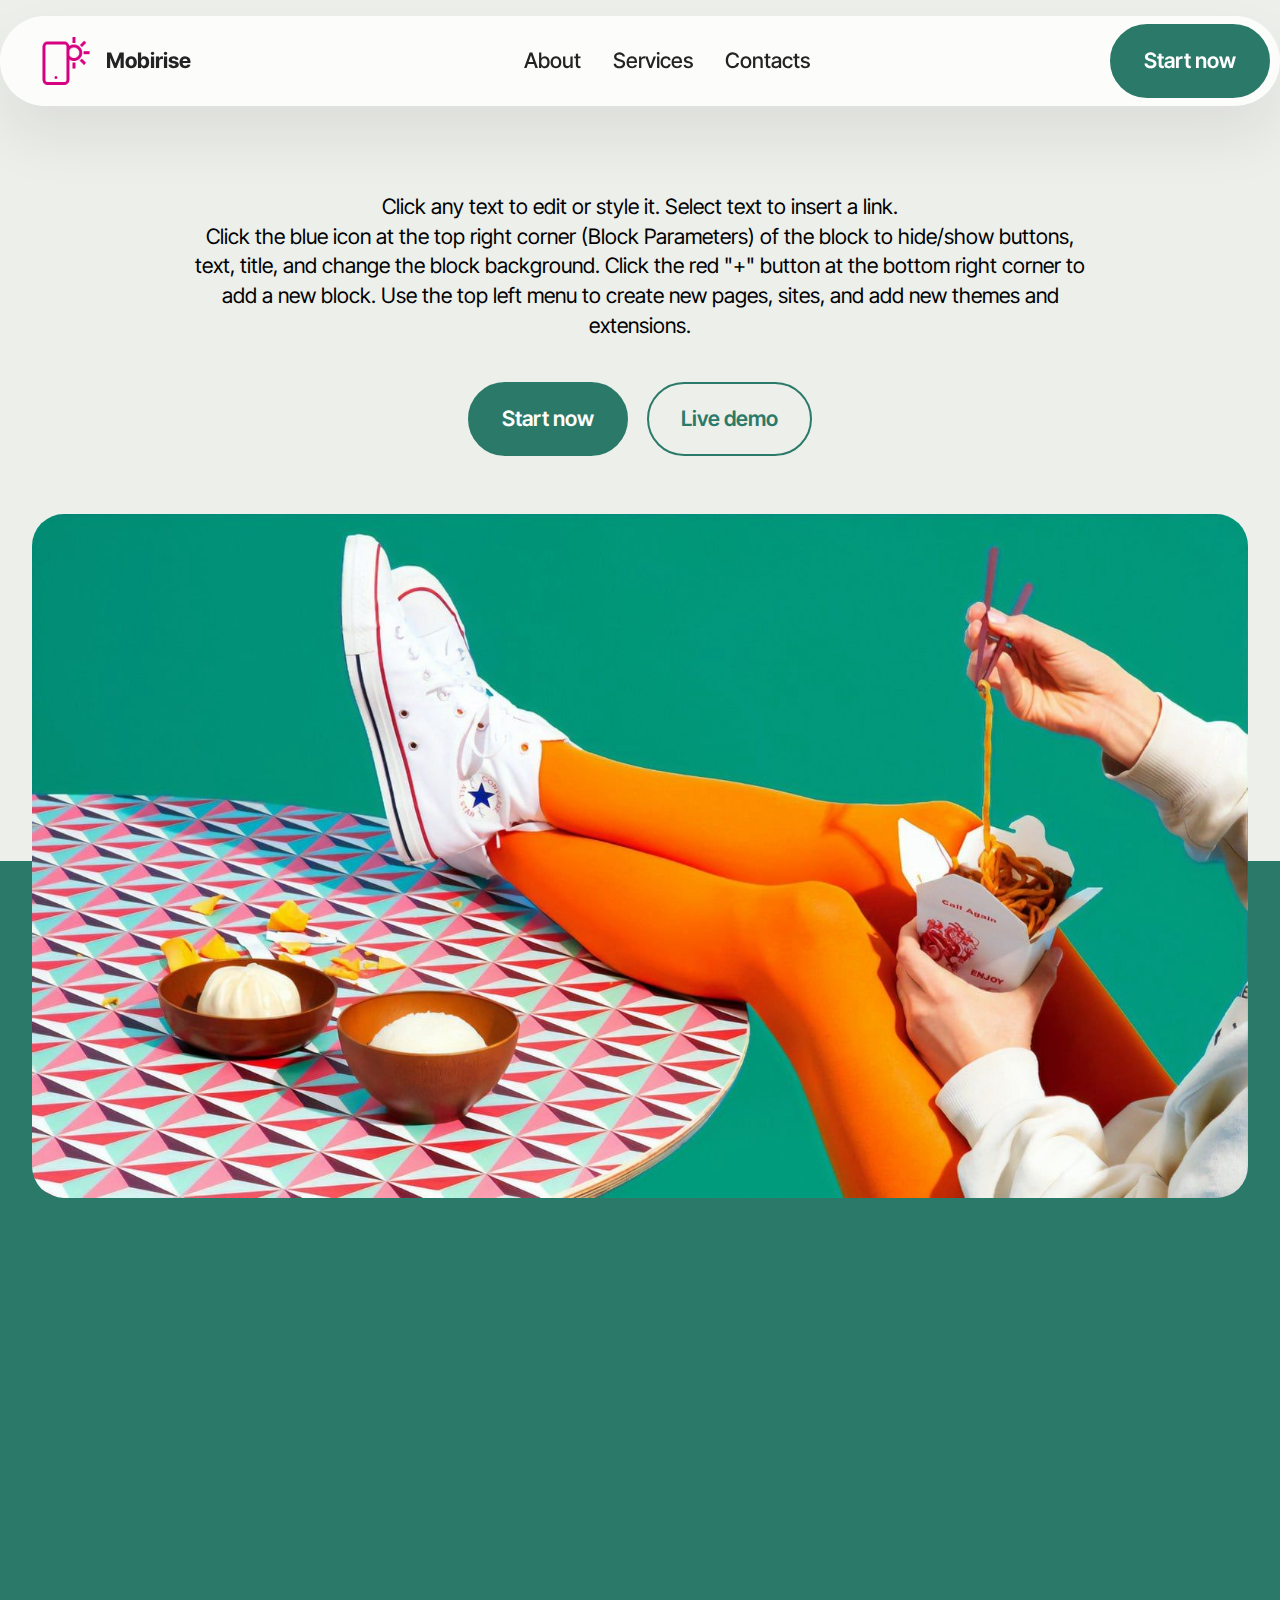
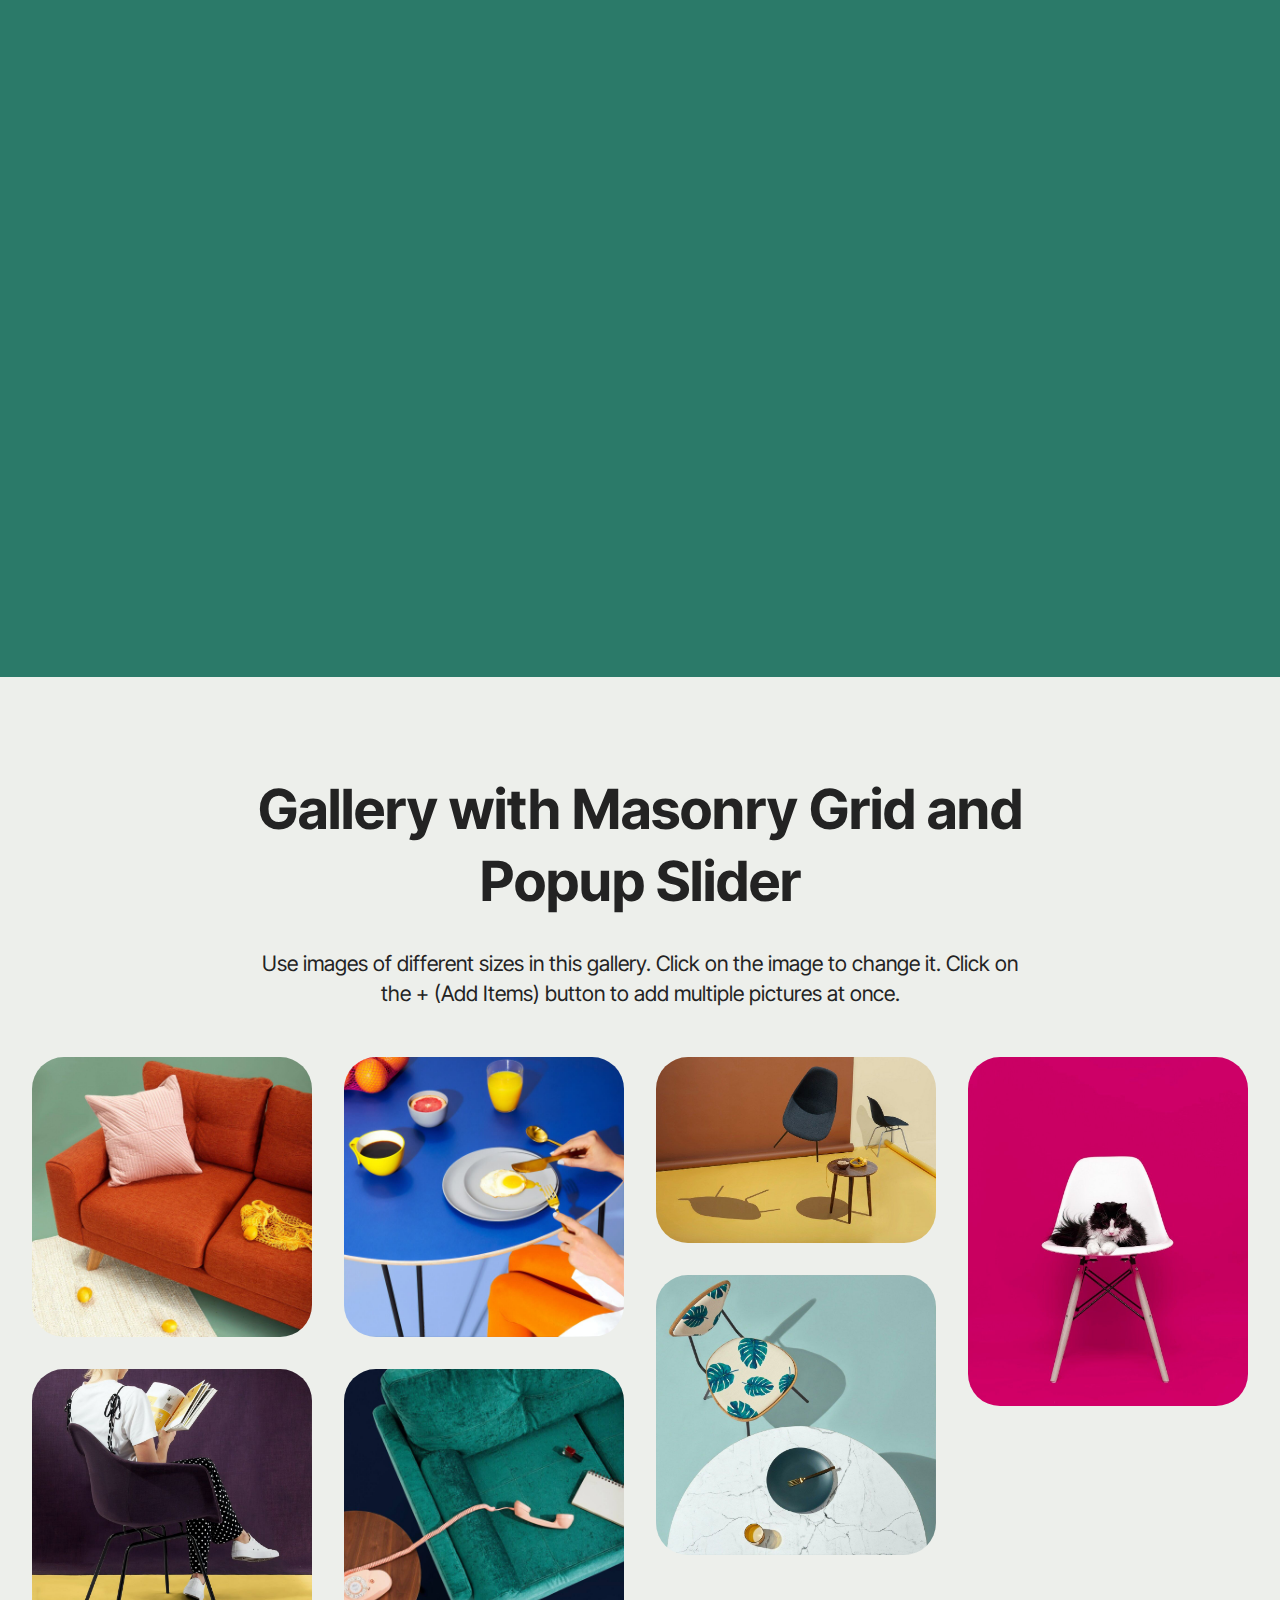
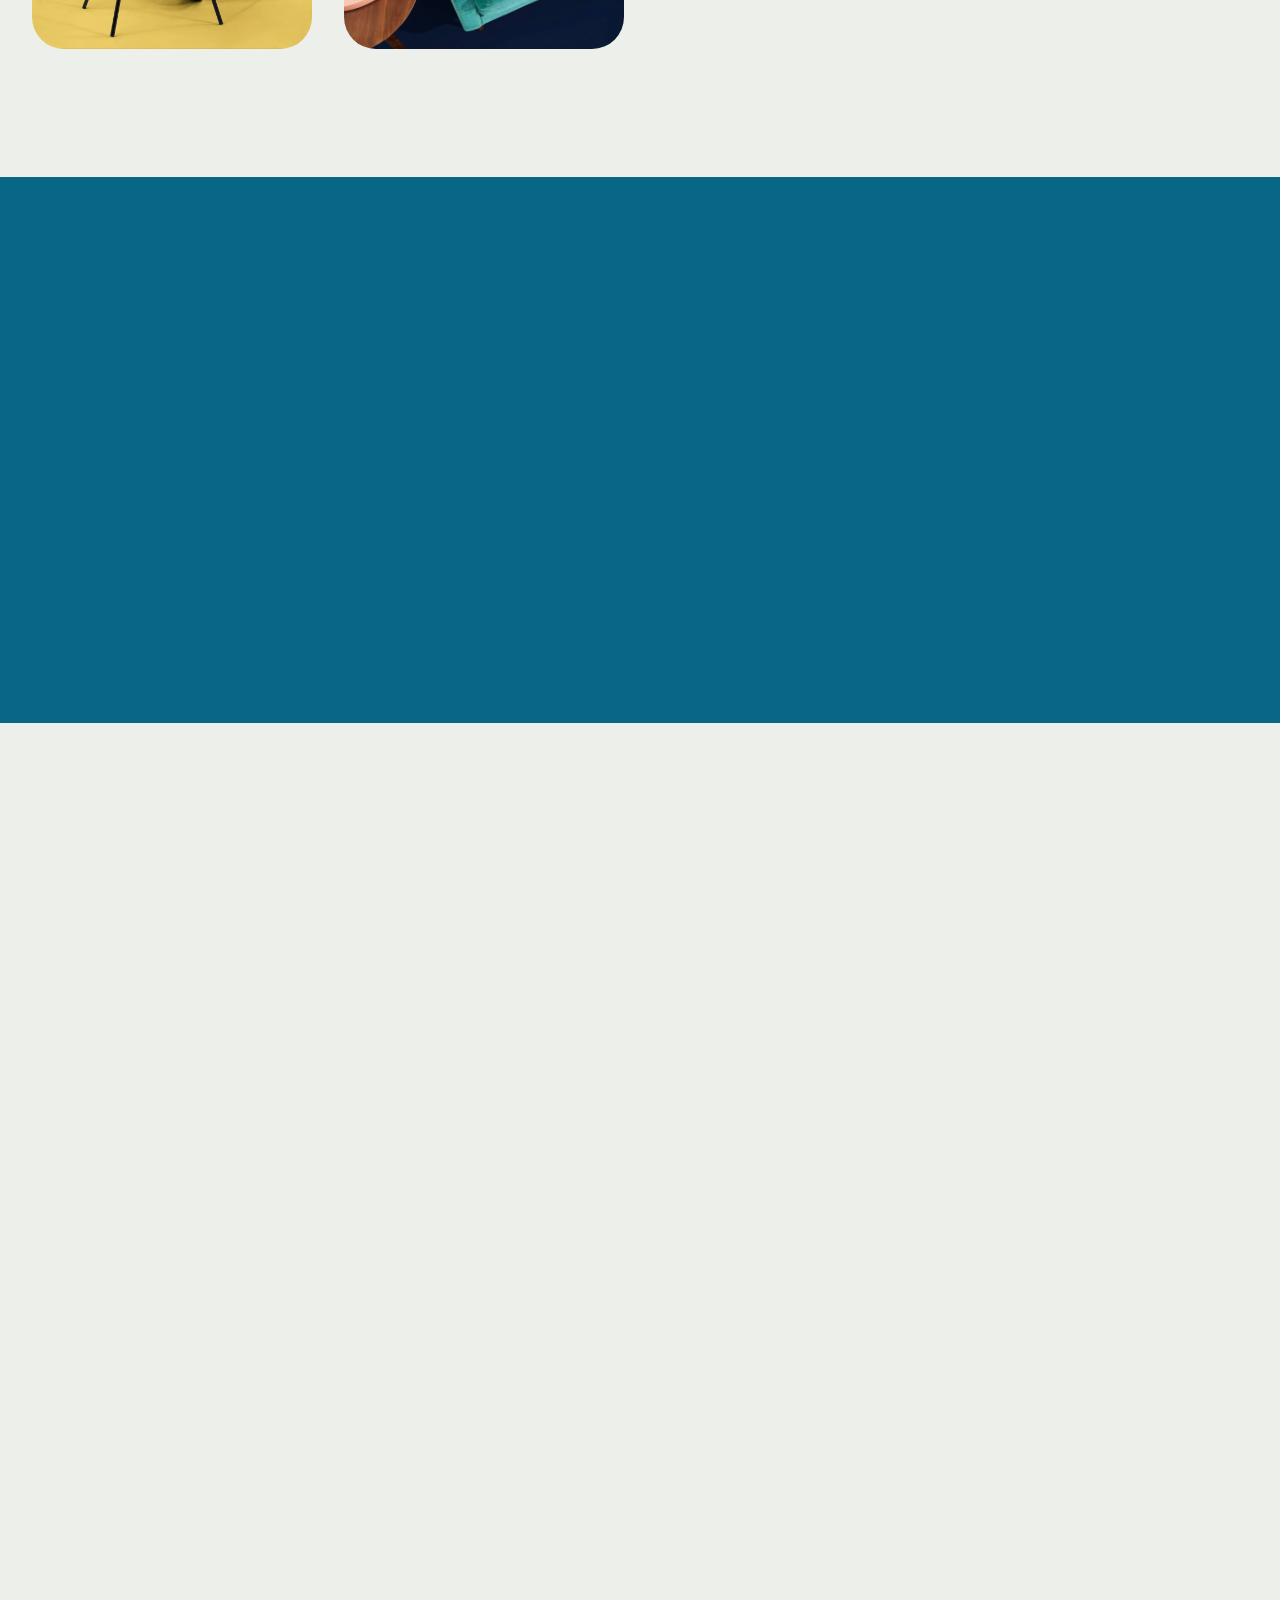
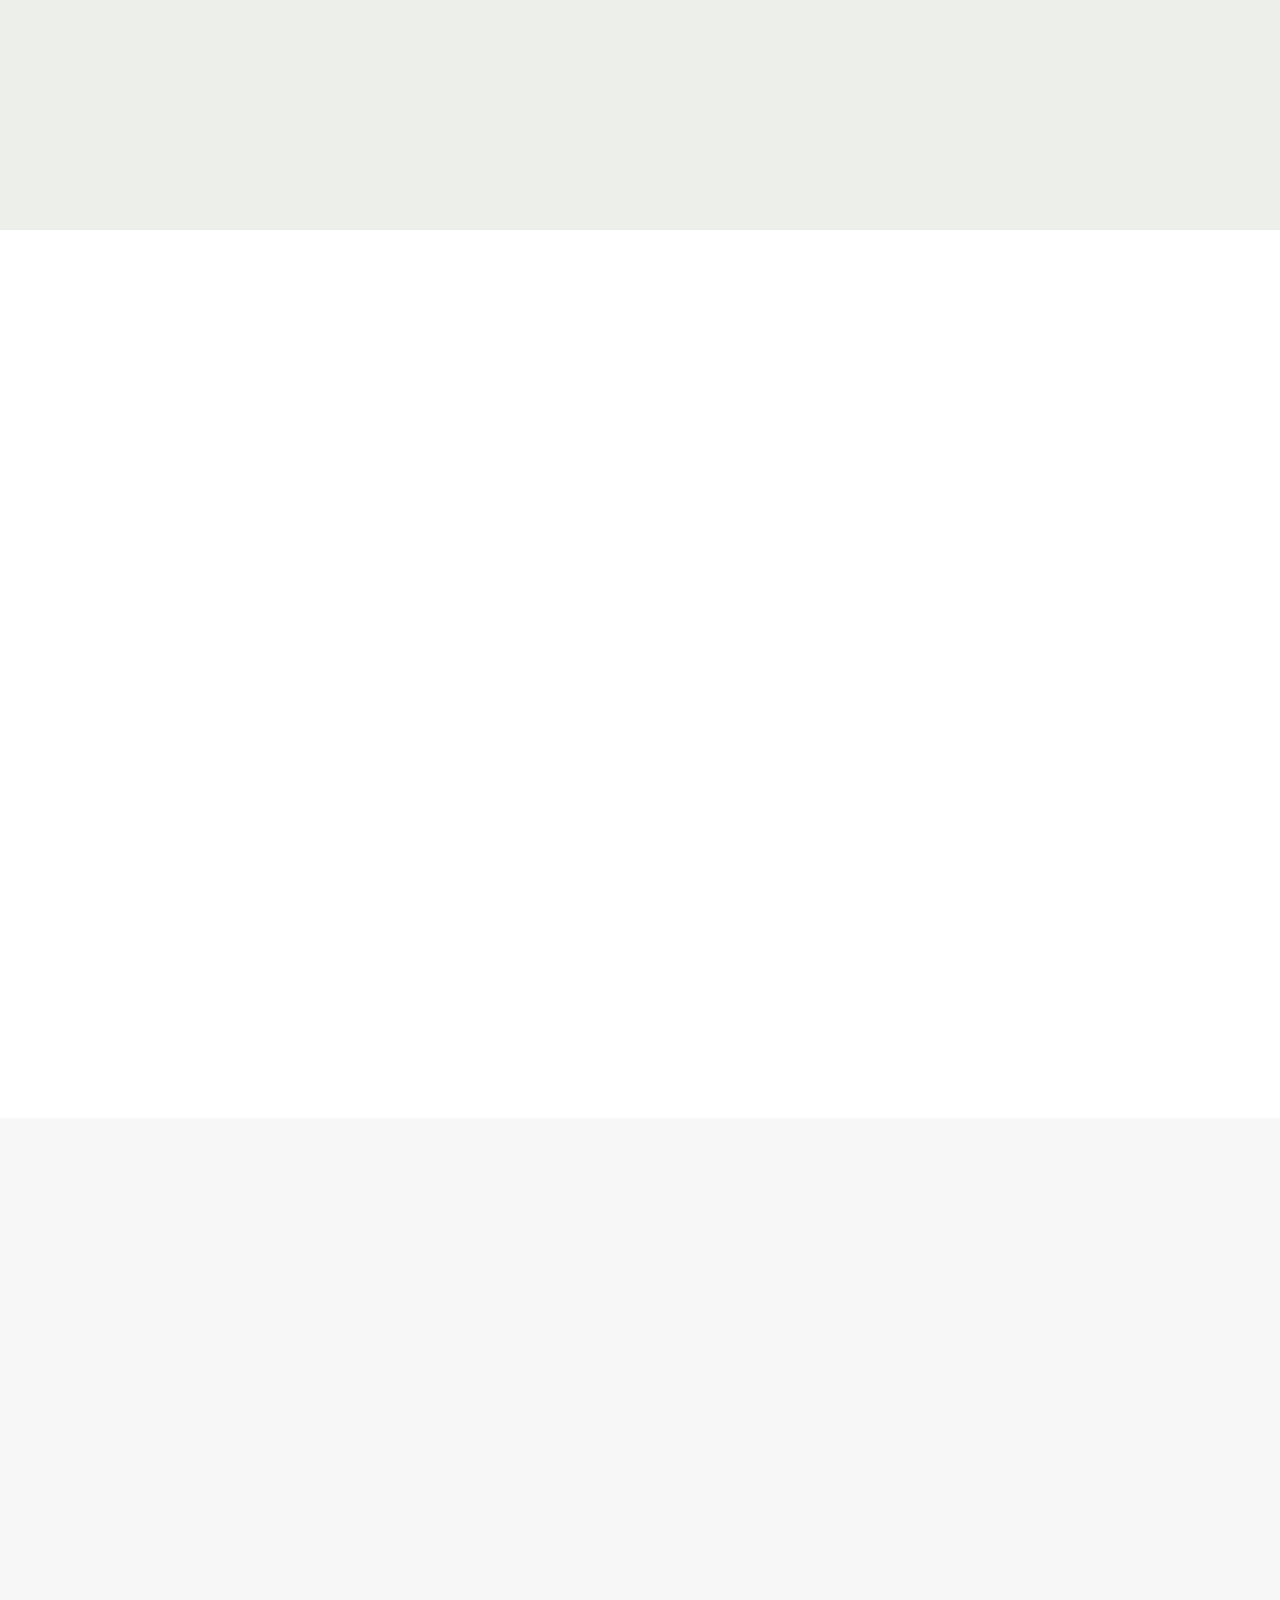
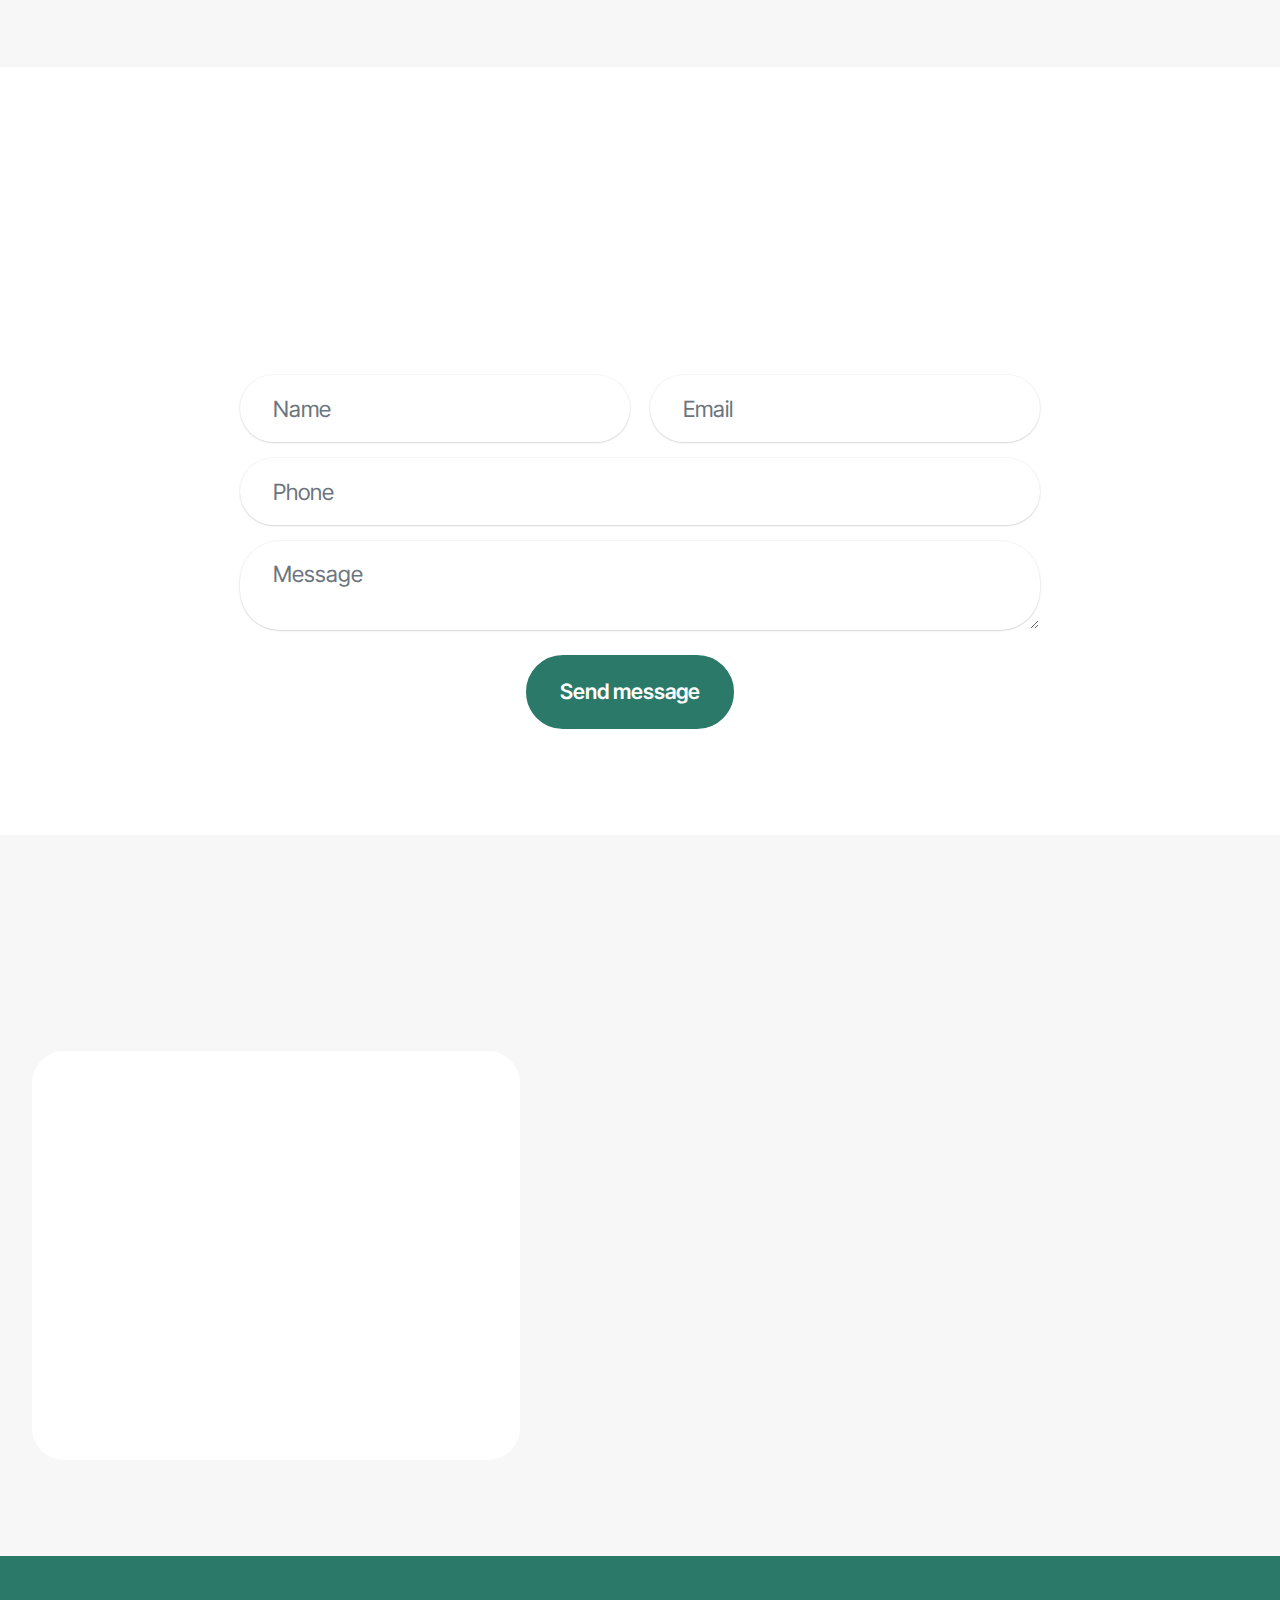
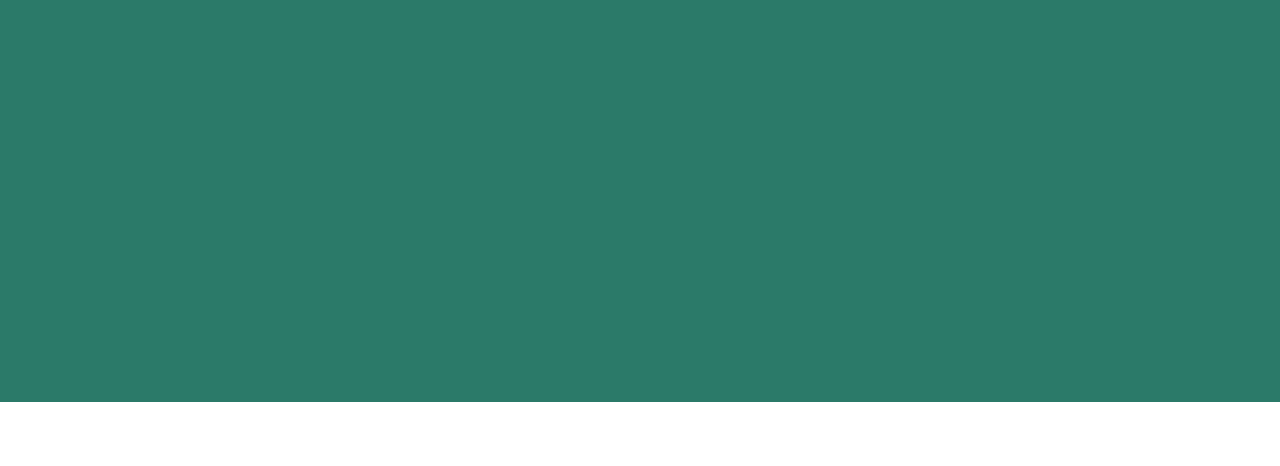
<file: teste/index.html>
<!DOCTYPE html>
<html  >
<head>
  <!-- Site made with Mobirise Website Builder v5.9.17, https://mobirise.com -->
  <meta charset="UTF-8">
  <meta http-equiv="X-UA-Compatible" content="IE=edge">
  <meta name="generator" content="Mobirise v5.9.17, mobirise.com">
  <meta name="viewport" content="width=device-width, initial-scale=1, minimum-scale=1">
  <link rel="shortcut icon" href="assets/images/logo.png" type="image/x-icon">
  <meta name="description" content="">
  
  
  <title>Home</title>
  <link rel="stylesheet" href="assets/web/assets/mobirise-icons2/mobirise2.css">
  <link rel="stylesheet" href="assets/bootstrap/css/bootstrap.min.css">
  <link rel="stylesheet" href="assets/bootstrap/css/bootstrap-grid.min.css">
  <link rel="stylesheet" href="assets/bootstrap/css/bootstrap-reboot.min.css">
  <link rel="stylesheet" href="assets/animatecss/animate.css">
  <link rel="stylesheet" href="assets/dropdown/css/style.css">
  <link rel="stylesheet" href="assets/socicon/css/styles.css">
  <link rel="stylesheet" href="assets/theme/css/style.css">
  <link rel="stylesheet" href="assets/gallery/style.css">
  <link rel="preload" href="https://fonts.googleapis.com/css?family=Inter+Tight:100,200,300,400,500,600,700,800,900,100i,200i,300i,400i,500i,600i,700i,800i,900i&display=swap" as="style" onload="this.onload=null;this.rel='stylesheet'">
  <noscript><link rel="stylesheet" href="https://fonts.googleapis.com/css?family=Inter+Tight:100,200,300,400,500,600,700,800,900,100i,200i,300i,400i,500i,600i,700i,800i,900i&display=swap"></noscript>
  <link rel="preload" as="style" href="assets/mobirise/css/mbr-additional.css?v=jpPk8v"><link rel="stylesheet" href="assets/mobirise/css/mbr-additional.css?v=jpPk8v" type="text/css">

  
  
  
</head>
<body>
  
  <section data-bs-version="5.1" class="menu menu2 cid-tJS6tZXiPa" once="menu" id="menu02-0">
	

	<nav class="navbar navbar-dropdown navbar-fixed-top navbar-expand-lg">
		<div class="container">
			<div class="navbar-brand">
				<span class="navbar-logo">
					<a href="https://mobirise.com">
						<img src="assets/images/logo.png" alt="Mobirise Website Builder" style="height: 3rem;">
					</a>
				</span>
				<span class="navbar-caption-wrap"><a class="navbar-caption text-black text-primary display-4" href="index.html#header05-1">Mobirise</a></span>
			</div>
			<button class="navbar-toggler" type="button" data-toggle="collapse" data-bs-toggle="collapse" data-target="#navbarSupportedContent" data-bs-target="#navbarSupportedContent" aria-controls="navbarNavAltMarkup" aria-expanded="false" aria-label="Toggle navigation">
				<div class="hamburger">
					<span></span>
					<span></span>
					<span></span>
					<span></span>
				</div>
			</button>
			<div class="collapse navbar-collapse" id="navbarSupportedContent">
				<ul class="navbar-nav nav-dropdown" data-app-modern-menu="true"><li class="nav-item">
						<a class="nav-link link text-black text-primary display-4" href="index.html#header01-7">About</a>
					</li>
					<li class="nav-item">
						<a class="nav-link link text-black text-primary display-4" href="index.html#features04-w" aria-expanded="false">Services</a>
					</li>
					<li class="nav-item">
						<a class="nav-link link text-black text-primary display-4" href="index.html#contacts02-9">Contacts</a>
					</li></ul>
				
				<div class="navbar-buttons mbr-section-btn"><a class="btn btn-primary display-4" href="index.html#form02-6"> Start now</a></div>
			</div>
		</div>
	</nav>
</section>

<section data-bs-version="5.1" class="header5 cid-tJS6uM4N87" id="header05-1">
	

	
	
	<div class="topbg"></div>
	<div class="align-center container">
		<div class="row justify-content-center">
			<div class="col-md-12 col-lg-9">
				
				<p class="mbr-text mbr-fonts-style mb-4 display-7">Click any text to edit or style it. Select text to insert a link.
<br>Click the blue icon at the top right corner (Block Parameters) of the block to hide/show buttons, text, title, and change the block background. Click the red "+" button at the bottom right corner to add a new block. Use the top left menu to create new pages, sites, and add new themes and extensions.</p>
				<div class="mbr-section-btn mt-3"><a class="btn btn-primary display-7" href="index.html#form02-6">Start now</a> <a class="btn btn-primary-outline display-7" href="index.html#gallery02-v">Live demo</a></div>
			</div>
		</div>
		<div class="row mt-5 justify-content-center">
			<div class="col-12 col-lg-12">
				<img src="assets/images/11.jpg" alt="Mobirise Website Builder" title="">
			</div>
		</div>
	</div>
</section>

<section data-bs-version="5.1" class="features4 cid-tMlEXTHLbS" id="features04-w">
	
	
	<div class="container">
		<div class="row justify-content-center">
			<div class="col-12 content-head">
				<div class="mbr-section-head mb-5">
					<h4 class="mbr-section-title mbr-fonts-style align-center mb-0 display-2"><strong>Our Services</strong></h4>
					<h5 class="mbr-section-subtitle mbr-fonts-style align-center mb-0 mt-4 display-7">Hover over pictures to add more cards or rearrange them with the Tools panel. Add multiple cards by selecting multiple images. You can set the number of columns in Block Parameters.</h5>
					
				</div>
			</div>
		</div>
		<div class="row">
			<div class="item features-image col-12 col-md-6 col-lg-4">
				<div class="item-wrapper">
					<div class="item-img">
						<img src="assets/images/gallery03.jpg" alt="Mobirise Website Builder">
					</div>
					<div class="item-content">
						<h5 class="item-title mbr-fonts-style display-5">
							<strong>Marketing</strong>
						</h5>
						
						<p class="mbr-text mbr-fonts-style display-7">
							Service Description. You can show/hide the title, subtitle, text, button in the Block Parameters
						</p>
						<div class="mbr-section-btn item-footer"><a href="" class="btn item-btn btn-primary display-7">Learn more</a></div>
					</div>

				</div>
			</div>
			<div class="item features-image col-12 col-md-6 col-lg-4">
				<div class="item-wrapper">
					<div class="item-img">
						<img src="assets/images/gallery05.jpg" alt="Mobirise Website Builder">
					</div>
					<div class="item-content">
						<h5 class="item-title mbr-fonts-style display-5">
							<strong>Promotion</strong>
						</h5>
						
						<p class="mbr-text mbr-fonts-style display-7">
							Service Description. You can show/hide the title, subtitle, text, button in the Block Parameters
						</p>
						<div class="mbr-section-btn item-footer"><a href="" class="btn item-btn btn-primary display-7">Learn more</a></div>
					</div>
				</div>
			</div>
			<div class="item features-image col-12 col-md-6 col-lg-4">
				<div class="item-wrapper">
					<div class="item-img">
						<img src="assets/images/gallery02.jpg" alt="Mobirise Website Builder">
					</div>
					<div class="item-content">
						<h5 class="item-title mbr-fonts-style display-5">
							<strong>Branding</strong>
						</h5>
						
						<p class="mbr-text mbr-fonts-style display-7">
							Service Description. You can show/hide the title, subtitle, text, button in the Block Parameters<br>
						</p>
						<div class="mbr-section-btn item-footer"><a href="" class="btn item-btn btn-primary display-7">Learn more</a></div>
					</div>
				</div>
			</div>
		</div>
	</div>
</section>

<section data-bs-version="5.1" class="gallery1 mbr-gallery cid-tMlDYtQ5fF" id="gallery02-v">
    

    
    

    <div class="container-fluid">
        <div class="row justify-content-center">
            <div class="col-12 content-head">
                <div class="mbr-section-head mb-5">
                    <h3 class="mbr-section-title mbr-fonts-style align-center m-0 display-2"><strong>Gallery with Masonry Grid and Popup Slider</strong></h3>
                    <h4 class="mbr-section-subtitle mbr-fonts-style align-center mb-0 mt-4 display-7">Use images of different sizes in this gallery. Click on the image to change it. Click on the + (Add Items) button to add multiple pictures at once.</h4>
                </div>
            </div>
        </div>
        <div class="row mbr-gallery mbr-masonry" data-masonry="{&quot;percentPosition&quot;: true }">
            <div class="col-12 col-md-6 col-lg-3 item gallery-image active">
                <div class="item-wrapper" data-toggle="modal" data-bs-toggle="modal" data-target="#u9EcfNeyKb-modal" data-bs-target="#u9EcfNeyKb-modal">
                    <img class="w-100" src="assets/images/gallery01.jpg" alt="Mobirise Website Builder" data-slide-to="0" data-bs-slide-to="0" data-target="#lb-u9EcfNeyKb" data-bs-target="#lb-u9EcfNeyKb">
                    <div class="icon-wrapper">
                        <span class="mobi-mbri mobi-mbri-search mbr-iconfont mbr-iconfont-btn"></span>
                    </div>
                </div>
                
            </div><div class="col-12 col-md-6 col-lg-3 item gallery-image">
                <div class="item-wrapper" data-toggle="modal" data-bs-toggle="modal" data-target="#u9EcfNeyKb-modal" data-bs-target="#u9EcfNeyKb-modal">
                    <img class="w-100" src="assets/images/gallery03.jpg" alt="Mobirise Website Builder" data-slide-to="1" data-bs-slide-to="1" data-target="#lb-u9EcfNeyKb" data-bs-target="#lb-u9EcfNeyKb">
                    <div class="icon-wrapper">
                        <span class="mobi-mbri mobi-mbri-search mbr-iconfont mbr-iconfont-btn"></span>
                    </div>
                </div>
                
            </div>
            <div class="col-12 col-md-6 col-lg-3 item gallery-image">
                <div class="item-wrapper" data-toggle="modal" data-bs-toggle="modal" data-target="#u9EcfNeyKb-modal" data-bs-target="#u9EcfNeyKb-modal">
                    <img class="w-100" src="assets/images/gallery13.jpg" alt="Mobirise Website Builder" data-slide-to="2" data-bs-slide-to="2" data-target="#lb-u9EcfNeyKb" data-bs-target="#lb-u9EcfNeyKb">
                    <div class="icon-wrapper">
                        <span class="mobi-mbri mobi-mbri-search mbr-iconfont mbr-iconfont-btn"></span>
                    </div>
                </div>
                
            </div>
            <div class="col-12 col-md-6 col-lg-3 item gallery-image">
                <div class="item-wrapper" data-toggle="modal" data-bs-toggle="modal" data-target="#u9EcfNeyKb-modal" data-bs-target="#u9EcfNeyKb-modal">
                    <img class="w-100" src="assets/images/gallery08.jpg" alt="Mobirise Website Builder" data-slide-to="3" data-bs-slide-to="3" data-target="#lb-u9EcfNeyKb" data-bs-target="#lb-u9EcfNeyKb">
                    <div class="icon-wrapper">
                        <span class="mobi-mbri mobi-mbri-search mbr-iconfont mbr-iconfont-btn"></span>
                    </div>
                </div>
                
            </div><div class="col-12 col-md-6 col-lg-3 item gallery-image">
                <div class="item-wrapper" data-toggle="modal" data-bs-toggle="modal" data-target="#u9EcfNeyKb-modal" data-bs-target="#u9EcfNeyKb-modal">
                    <img class="w-100" src="assets/images/gallery10.jpg" alt="Mobirise Website Builder" data-slide-to="4" data-bs-slide-to="4" data-target="#lb-u9EcfNeyKb" data-bs-target="#lb-u9EcfNeyKb">
                    <div class="icon-wrapper">
                        <span class="mobi-mbri mobi-mbri-search mbr-iconfont mbr-iconfont-btn"></span>
                    </div>
                </div>
                
            </div>
            
            <div class="col-12 col-md-6 col-lg-3 item gallery-image">
                <div class="item-wrapper" data-toggle="modal" data-bs-toggle="modal" data-target="#u9EcfNeyKb-modal" data-bs-target="#u9EcfNeyKb-modal">
                    <img class="w-100" src="assets/images/gallery06.jpg" alt="Mobirise Website Builder" data-slide-to="5" data-bs-slide-to="5" data-target="#lb-u9EcfNeyKb" data-bs-target="#lb-u9EcfNeyKb">
                    <div class="icon-wrapper">
                        <span class="mobi-mbri mobi-mbri-search mbr-iconfont mbr-iconfont-btn"></span>
                    </div>
                </div>
                
            </div>
            <div class="col-12 col-md-6 col-lg-3 item gallery-image">
                <div class="item-wrapper" data-toggle="modal" data-bs-toggle="modal" data-target="#u9EcfNeyKb-modal" data-bs-target="#u9EcfNeyKb-modal">
                    <img class="w-100" src="assets/images/gallery02.jpg" alt="Mobirise Website Builder" data-slide-to="6" data-bs-slide-to="6" data-target="#lb-u9EcfNeyKb" data-bs-target="#lb-u9EcfNeyKb">
                    <div class="icon-wrapper">
                        <span class="mobi-mbri mobi-mbri-search mbr-iconfont mbr-iconfont-btn"></span>
                    </div>
                </div>
                
            </div>
            
        </div>

        <div class="modal mbr-slider" tabindex="-1" role="dialog" aria-hidden="true" id="u9EcfNeyKb-modal">
            <div class="modal-dialog" role="document">
                <div class="modal-content">
                    <div class="modal-body">
                        <div class="carousel slide" id="lb-u9EcfNeyKb" data-interval="5000" data-bs-interval="5000">
                            <div class="carousel-inner">
                                <div class="carousel-item active">
                                    <img class="d-block w-100" src="assets/images/gallery01.jpg" alt="Mobirise Website Builder">
                                </div><div class="carousel-item">
                                    <img class="d-block w-100" src="assets/images/gallery03.jpg" alt="Mobirise Website Builder">
                                </div>
                                <div class="carousel-item">
                                    <img class="d-block w-100" src="assets/images/gallery13.jpg" alt="Mobirise Website Builder">
                                </div>
                                <div class="carousel-item">
                                    <img class="d-block w-100" src="assets/images/gallery08.jpg" alt="Mobirise Website Builder">
                                </div><div class="carousel-item">
                                    <img class="d-block w-100" src="assets/images/gallery10.jpg" alt="Mobirise Website Builder">
                                </div>
                                
                                <div class="carousel-item">
                                    <img class="d-block w-100" src="assets/images/gallery06.jpg" alt="Mobirise Website Builder">
                                </div>
                                <div class="carousel-item">
                                    <img class="d-block w-100" src="assets/images/gallery02.jpg" alt="Mobirise Website Builder">
                                </div>
                                
                            </div>
                            <ol class="carousel-indicators">
                                <li data-slide-to="0" data-bs-slide-to="0" class="active" data-target="#lb-u9EcfNeyKb" data-bs-target="#lb-u9EcfNeyKb"></li>
                                <li data-slide-to="1" data-bs-slide-to="1" data-target="#lb-u9EcfNeyKb" data-bs-target="#lb-u9EcfNeyKb"></li>
                                <li data-slide-to="2" data-bs-slide-to="2" data-target="#lb-u9EcfNeyKb" data-bs-target="#lb-u9EcfNeyKb"></li>
                                <li data-slide-to="3" data-bs-slide-to="3" data-target="#lb-u9EcfNeyKb" data-bs-target="#lb-u9EcfNeyKb"></li>
                                <li data-slide-to="4" data-bs-slide-to="4" data-target="#lb-u9EcfNeyKb" data-bs-target="#lb-u9EcfNeyKb"></li>
                                <li data-slide-to="5" data-bs-slide-to="5" data-target="#lb-u9EcfNeyKb" data-bs-target="#lb-u9EcfNeyKb"></li>
                                <li data-slide-to="6" data-bs-slide-to="6" data-target="#lb-u9EcfNeyKb" data-bs-target="#lb-u9EcfNeyKb"></li>
                            </ol>
                            <a role="button" href="" class="close" data-dismiss="modal" data-bs-dismiss="modal" aria-label="Close">
                            </a>
                            <a class="carousel-control-prev carousel-control" role="button" data-slide="prev" data-bs-slide="prev" href="#lb-u9EcfNeyKb">
                                <span class="mobi-mbri mobi-mbri-arrow-prev" aria-hidden="true"></span>
                                <span class="sr-only visually-hidden">Previous</span>
                            </a>
                            <a class="carousel-control-next carousel-control" role="button" data-slide="next" data-bs-slide="next" href="#lb-u9EcfNeyKb">
                                <span class="mobi-mbri mobi-mbri-arrow-next" aria-hidden="true"></span>
                                <span class="sr-only visually-hidden">Next</span>
                            </a>
                        </div>
                    </div>
                </div>
            </div>
        </div>
    </div>
</section>

<section data-bs-version="5.1" class="header09 cid-tLAX5BnXkJ" id="header09-q">
	
	
	<div class="container">
		<div class="row">
			<div class="content-wrap col-12 col-md-8">
				<h1 class="mbr-section-title mbr-fonts-style mbr-white mb-4 display-1"><strong>Unlock boundless possibilities</strong></h1>
				
				<p class="mbr-fonts-style mbr-text mbr-white mb-4 display-7">
					Mobirise Free Website Maker is perfect for non-techies and great for pro-coders for fast prototyping and small customers' projects.
				</p>
				<div class="mbr-section-btn"><a class="btn btn-white-outline display-7" href="https://mobiri.se">Learn more</a></div>
			</div>
		</div>
	</div>
</section>

<section data-bs-version="5.1" class="header7 cid-tLeaLmEeFr" id="header07-h">
  

  
  
  
  <div class="align-center container">
    <div class="row justify-content-center">
      <div class="col-md-12 col-lg-9 mb-5">
        <h1 class="mbr-section-title mbr-fonts-style display-1"><strong>Block with video</strong>
        </h1>
        <p class="mbr-text mbr-fonts-style mt-4 display-7">
          Click on the media content to replace it. In some blocks, you can change media content via Block Parameters.
        </p>
        
      </div>
    </div>

    <div class="row justify-content-center">
      <div class="mbr-figure col-12 col-md-12"><iframe class="mbr-embedded-video" src="https://www.youtube.com/embed/sGpPgQeEyOc?rel=0&amp;amp;mute=1&amp;showinfo=0&amp;autoplay=1&amp;loop=1&amp;playlist=sGpPgQeEyOc" width="1280" height="720" frameborder="0" allowfullscreen></iframe></div>
    </div>
  </div>
</section>

<section data-bs-version="5.1" class="header1 cid-tJS9vXDdRK" id="header01-7">
	

	
	

	<div class="container">
		<div class="row justify-content-center">
			<div class="col-12 col-md-12 col-lg-7 image-wrapper">
				<img class="w-100" src="assets/images/gallery01.jpg" alt="Mobirise Website Builder">
			</div>
			<div class="col-12 col-lg col-md-12">
				<div class="text-wrapper align-left">
					<h1 class="mbr-section-title mbr-fonts-style mb-4 display-2"><strong>About us</strong></h1>
					<p class="mbr-text mbr-fonts-style mb-4 display-7">
						Most blocks can be used with various types of backgrounds: color, pictures, or videos. It can be set in Block Parameters.&nbsp;You can show/hide the title, subtitle, text, button in the Block Parameters (blue gear icon at the top right corner of the block).&nbsp;</p>
					<div class="mbr-section-btn mt-3"><a class="btn btn-primary display-7" href="https://mobiri.se">Start now</a></div>
				</div>
			</div>
		</div>
	</div>
</section>

<section data-bs-version="5.1" class="features15 cid-tLek7gQhG7" id="features015-m">
	

	
	
	<div class="container">
		<div class="mbr-section-head mb-5">
			<h4 class="mbr-section-title mbr-fonts-style align-center mb-0 display-2">
			  <strong>Why us?</strong></h4>
			
		  </div>
		<div class="row justify-content-center">
			<div class="item features-without-image col-12 col-lg-4">
				<div class="item-wrapper">
					<div class="img-wrapper">
						<img src="assets/images/shop1.jpg" alt="Mobirise Website Builder">
					</div>
					<div class="card-box">
						<h4 class="card-title mbr-fonts-style mb-3 display-5">
							<strong>Free</strong></h4>
						<h5 class="card-text mbr-fonts-style display-7">
							Mobirise is a free website builder. Mobirise is a free website builder. Mobirise is a free website builder.</h5>
					</div>
				</div>
			</div>
			<div class="item features-without-image col-12 col-lg-4">
				<div class="item-wrapper">
					<div class="img-wrapper">
						<img src="assets/images/shop2.jpg" alt="Mobirise Website Builder">
					</div>
					<div class="card-box">
						<h4 class="card-title mbr-fonts-style mb-3 display-5">
							<strong>Easy</strong></h4>
						<h5 class="card-text mbr-fonts-style display-7">
							Create landing pages with ease. Create landing pages with ease. Create landing pages with ease.<br><br></h5>
					</div>
				</div>
			</div>
			<div class="item features-without-image col-12 col-lg-4">
				<div class="item-wrapper">
					<div class="img-wrapper">
						<img src="assets/images/shop3.jpg" alt="Mobirise Website Builder">
					</div>
					<div class="card-box">
						<h4 class="card-title mbr-fonts-style mb-3 display-5">
							<strong>Beautiful</strong></h4>
						<h5 class="card-text mbr-fonts-style display-7">
							Build a website with Mobirise. Build a web page with Mobirise. Create a website with Mobirise.</h5>
					</div>
				</div>
			</div>
		</div>
	</div>
</section>

<section data-bs-version="5.1" class="form5 cid-tJS9pBcTSa" id="form02-6">
    
    
    <div class="container">
        <div class="mbr-section-head mb-5">
            <h3 class="mbr-section-title mbr-fonts-style align-center mb-0 display-2">
                <strong>Contact Form</strong></h3>
            <h4 class="mbr-section-subtitle mbr-fonts-style align-center mb-0 mt-4 display-7">To change your notification email, click on any form field below.
<div>The number of submissions is limited to 10 per day without the Form Builder.</div></h4>
        </div>
        <div class="row justify-content-center mt-4">
            <div class="col-lg-8 mx-auto mbr-form" data-form-type="formoid">
                <form action="https://mobirise.eu/" method="POST" class="mbr-form form-with-styler" data-form-title="Form Name"><input type="hidden" name="email" data-form-email="true" value="swdn0AotRkIoHjxYrWxdX8pbc3CJG6sbAFIRTYMpVvLNeNuQfdghPVvIq5cUTOz6s8hvB2zQFAip3X/lATzZB+YW+7nz9C7gQ3IuZLO5GhBe4LO+7Y+25Et9XmHVRhHS">
                    <div class="row">
                        <div hidden="hidden" data-form-alert="" class="alert alert-success col-12">Thanks for filling out the form!</div>
                        <div hidden="hidden" data-form-alert-danger="" class="alert alert-danger col-12">
                            Oops...! some problem!
                        </div>
                    </div>
                    <div class="dragArea row">
                        <div class="col-md col-sm-12 form-group mb-3" data-for="name">
                            <input type="text" name="name" placeholder="Name" data-form-field="name" class="form-control" value="" id="name-form02-6">
                        </div>
                        <div class="col-md col-sm-12 form-group mb-3" data-for="email">
                            <input type="email" name="email" placeholder="Email" data-form-field="email" class="form-control" value="" id="email-form02-6">
                        </div>
                        <div class="col-12 form-group mb-3" data-for="phone">
                            <input type="tel" name="phone" placeholder="Phone" data-form-field="phone" class="form-control" value="" id="phone-form02-6">
                        </div>
                        <div class="col-12 form-group mb-3" data-for="textarea">
                            <textarea name="textarea" placeholder="Message" data-form-field="textarea" class="form-control" id="textarea-form02-6"></textarea>
                        </div>
                        <div class="col-lg-12 col-md-12 col-sm-12 align-center mbr-section-btn">
                            <button type="submit" class="btn btn-primary display-7">Send message</button>
                        </div>
                    </div>
                </form>
            </div>
        </div>
    </div>
</section>

<section data-bs-version="5.1" class="contacts2 map1 cid-tLdYHD757A" id="contacts02-9">

    

    
    <div class="container">
        <div class="mbr-section-head mb-5">
            <h3 class="mbr-section-title mbr-fonts-style align-center mb-0 display-2">
                <strong>Contacts</strong>
            </h3>
            
        </div>
        <div class="row justify-content-center mt-4">
            <div class="card col-12 col-md-5">
                <div class="card-wrapper">
                    <div class="text-wrapper">
                        <h5 class="cardTitle mbr-fonts-style mb-2 display-5">
                        <strong>Get in touch</strong></h5>
                    <ul class="list mbr-fonts-style display-7">
                        <li class="mbr-text item-wrap"><span style="font-size: 1.4rem;">Phone: </span><a href="tel:+12345678910" class="text-primary" style="font-size: 1.4rem;">0 (800) 123 45 67</a><br></li>
                        <li class="mbr-text item-wrap">WhatsApp: <a href="https://wa.me/12345678910" class="text-primary">0 (800) 123 45 67</a></li>
                        <li class="mbr-text item-wrap">Email: <a href="mailto:info@site.com" class="text-primary">info@site.com</a></li><li class="mbr-text item-wrap"><br></li>
                        <li class="mbr-text item-wrap">Address: </li><li class="mbr-text item-wrap">350 5th Ave, New York, NY 10118</li><li class="mbr-text item-wrap"><span style="font-size: 1.4rem;">Working hours:</span><br></li><li class="mbr-text item-wrap">9:00AM - 6:00PM</li>
                    </ul>
                    </div>
                </div>
            </div>
            <div class="map-wrapper col-12 col-md-7">
                <div class="google-map"><iframe frameborder="0" style="border:0" src="https://www.google.com/maps/embed?pb=!1m14!1m8!1m3!1d6045.3003145248895!2d-73.9884657!3d40.7477229!3m2!1i1024!2i768!4f13.1!3m3!1m2!1s0x89c259a9ac1f1b85%3A0x7e33d1c0e7af3be4!2zMzUwIDV0aCBBdmUsIE5ldyBZb3JrLCBOWSAxMDExOCwg0KHQqNCQ!5e0!3m2!1sru!2sru!4v1689597362021!5m2!1sen!2sen" allowfullscreen=""></iframe></div>
            </div>
        </div>
    </div>
</section>

<section data-bs-version="5.1" class="footer1 programm5 cid-tJS9NNcTLZ" once="footers" id="footer03-8">

        

    

    <div class="container">
        <div class="row">

            <div class="row-links mb-4">
                <ul class="header-menu">
                  
                  
                  
                  
                <li class="header-menu-item mbr-fonts-style display-5"><a href="index.html#header01-7" class="text-danger">About</a></li><li class="header-menu-item mbr-fonts-style display-5"><a href="index.html#features04-w" class="text-danger text-primary">Services</a></li><li class="header-menu-item mbr-fonts-style display-5"><a href="index.html#contacts02-9" class="text-danger">Contacts</a></li><li class="header-menu-item mbr-fonts-style display-5"><a href="index.html#gallery02-v" class="text-danger text-primary">Works</a></li></ul>
              </div>

            <div class="col-12">
                <div class="social-row">
                    <div class="soc-item">
                        <a href="https://mobiri.se/" target="_blank">
                            <span class="mbr-iconfont socicon socicon-facebook display-7"></span>
                        </a>
                    </div>
                    <div class="soc-item">
                        <a href="https://mobiri.se/" target="_blank">
                            <span class="mbr-iconfont socicon-twitter socicon"></span>
                        </a>
                    </div>
                    <div class="soc-item">
                        <a href="https://mobiri.se/" target="_blank">
                            <span class="mbr-iconfont socicon-instagram socicon"></span>
                        </a>
                    </div>
                    <div class="soc-item">
                        <a href="https://mobiri.se/" target="_blank">
                            <span class="mbr-iconfont socicon-tiktok socicon"></span>
                        </a>
                    </div>
                    <div class="soc-item">
                        <a href="https://mobiri.se/" target="_blank">
                            <span class="mbr-iconfont socicon-youtube socicon"></span>
                        </a>
                    </div>
                </div>
            </div>
            <div class="col-12 mt-5">
                <p class="mbr-fonts-style copyright display-7">
                    © Copyright 2030 Mobirise - All Rights Reserved
                </p>
            </div>
        </div>
    </div>
</section><section class="display-7" style="padding: 0;align-items: center;justify-content: center;flex-wrap: wrap;    align-content: center;display: flex;position: relative;height: 4rem;"><a href="https://mobiri.se/3176370" style="flex: 1 1;height: 4rem;position: absolute;width: 100%;z-index: 1;"><img alt="" style="height: 4rem;" src="[data-uri]"></a><p style="margin: 0;text-align: center;" class="display-7">&#8204;</p><a style="z-index:1" href="https://mobirise.com/builder/ai-website-maker.html">Best AI Website Maker</a></section><script src="assets/bootstrap/js/bootstrap.bundle.min.js"></script>  <script src="assets/smoothscroll/smooth-scroll.js"></script>  <script src="assets/ytplayer/index.js"></script>  <script src="assets/dropdown/js/navbar-dropdown.js"></script>  <script src="assets/masonry/masonry.pkgd.min.js"></script>  <script src="assets/imagesloaded/imagesloaded.pkgd.min.js"></script>  <script src="assets/theme/js/script.js"></script>  <script src="assets/gallery/player.min.js"></script>  <script src="assets/gallery/script.js"></script>  <script src="assets/formoid/formoid.min.js"></script>  
  
  
  <input name="animation" type="hidden">
  </body>
</html>
</file>
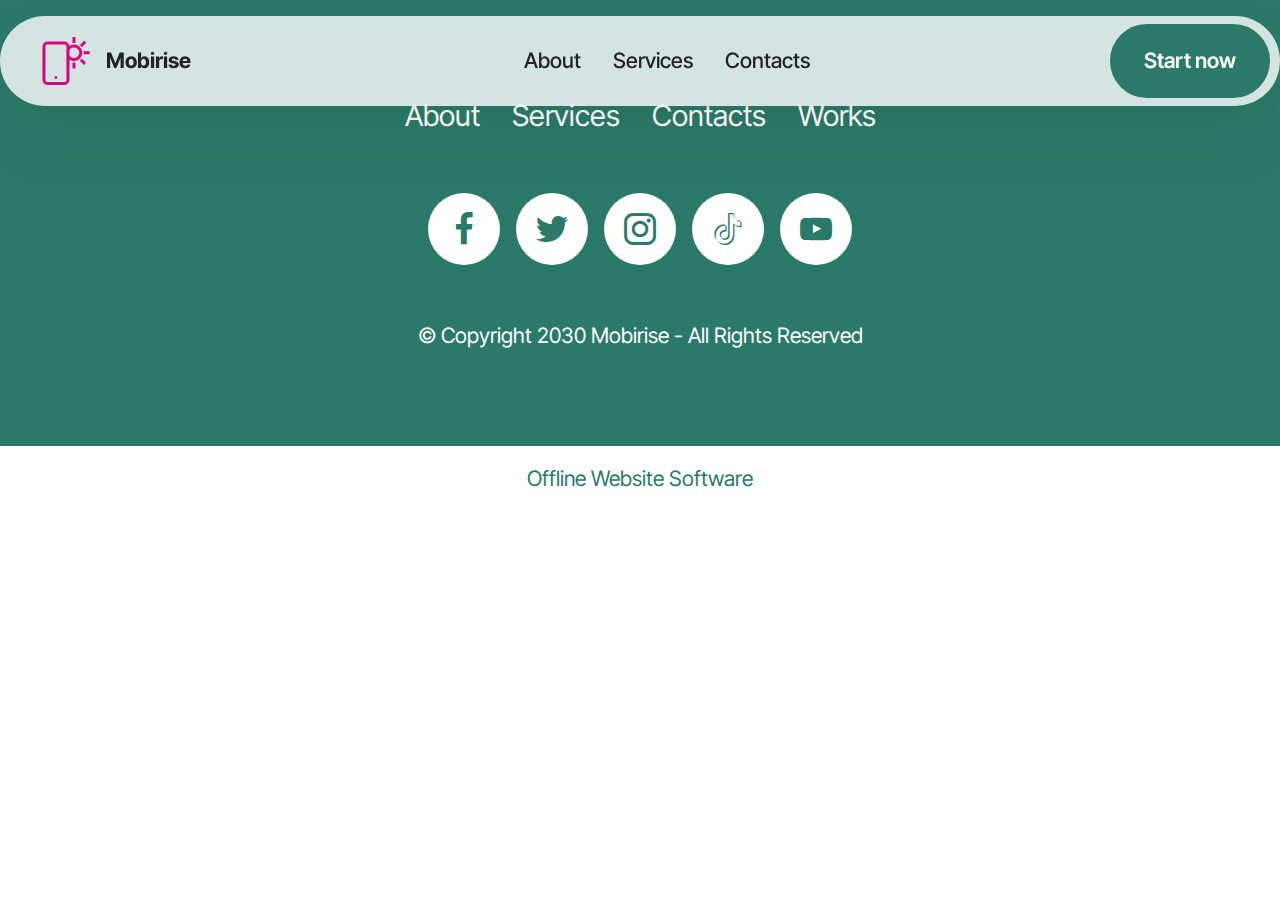
<file: teste/page1.html>
<!DOCTYPE html>
<html  >
<head>
  <!-- Site made with Mobirise Website Builder v5.9.17, https://mobirise.com -->
  <meta charset="UTF-8">
  <meta http-equiv="X-UA-Compatible" content="IE=edge">
  <meta name="generator" content="Mobirise v5.9.17, mobirise.com">
  <meta name="viewport" content="width=device-width, initial-scale=1, minimum-scale=1">
  <link rel="shortcut icon" href="assets/images/logo.png" type="image/x-icon">
  <meta name="description" content="">
  
  
  <title>Page 1</title>
  <link rel="stylesheet" href="assets/web/assets/mobirise-icons2/mobirise2.css">
  <link rel="stylesheet" href="assets/bootstrap/css/bootstrap.min.css">
  <link rel="stylesheet" href="assets/bootstrap/css/bootstrap-grid.min.css">
  <link rel="stylesheet" href="assets/bootstrap/css/bootstrap-reboot.min.css">
  <link rel="stylesheet" href="assets/animatecss/animate.css">
  <link rel="stylesheet" href="assets/dropdown/css/style.css">
  <link rel="stylesheet" href="assets/socicon/css/styles.css">
  <link rel="stylesheet" href="assets/theme/css/style.css">
  <link rel="preload" href="https://fonts.googleapis.com/css?family=Inter+Tight:100,200,300,400,500,600,700,800,900,100i,200i,300i,400i,500i,600i,700i,800i,900i&display=swap" as="style" onload="this.onload=null;this.rel='stylesheet'">
  <noscript><link rel="stylesheet" href="https://fonts.googleapis.com/css?family=Inter+Tight:100,200,300,400,500,600,700,800,900,100i,200i,300i,400i,500i,600i,700i,800i,900i&display=swap"></noscript>
  <link rel="preload" as="style" href="assets/mobirise/css/mbr-additional.css?v=hqNL0u"><link rel="stylesheet" href="assets/mobirise/css/mbr-additional.css?v=hqNL0u" type="text/css">

  
  
  
</head>
<body>
  
  <section data-bs-version="5.1" class="menu menu2 cid-tJS6tZXiPa" once="menu" id="menu02-1i">
	

	<nav class="navbar navbar-dropdown navbar-fixed-top navbar-expand-lg">
		<div class="container">
			<div class="navbar-brand">
				<span class="navbar-logo">
					<a href="https://mobirise.com">
						<img src="assets/images/logo.png" alt="Mobirise Website Builder" style="height: 3rem;">
					</a>
				</span>
				<span class="navbar-caption-wrap"><a class="navbar-caption text-black text-primary display-4" href="index.html#header05-1">Mobirise</a></span>
			</div>
			<button class="navbar-toggler" type="button" data-toggle="collapse" data-bs-toggle="collapse" data-target="#navbarSupportedContent" data-bs-target="#navbarSupportedContent" aria-controls="navbarNavAltMarkup" aria-expanded="false" aria-label="Toggle navigation">
				<div class="hamburger">
					<span></span>
					<span></span>
					<span></span>
					<span></span>
				</div>
			</button>
			<div class="collapse navbar-collapse" id="navbarSupportedContent">
				<ul class="navbar-nav nav-dropdown" data-app-modern-menu="true"><li class="nav-item">
						<a class="nav-link link text-black text-primary display-4" href="index.html#header01-7">About</a>
					</li>
					<li class="nav-item">
						<a class="nav-link link text-black text-primary display-4" href="index.html#features04-w" aria-expanded="false">Services</a>
					</li>
					<li class="nav-item">
						<a class="nav-link link text-black text-primary display-4" href="index.html#contacts02-9">Contacts</a>
					</li></ul>
				
				<div class="navbar-buttons mbr-section-btn"><a class="btn btn-primary display-4" href="index.html#form02-6"> Start now</a></div>
			</div>
		</div>
	</nav>
</section>

<section data-bs-version="5.1" class="footer1 programm5 cid-tJS9NNcTLZ" once="footers" id="footer03-1j">

        

    

    <div class="container">
        <div class="row">

            <div class="row-links mb-4">
                <ul class="header-menu">
                  
                  
                  
                  
                <li class="header-menu-item mbr-fonts-style display-5"><a href="index.html#header01-7" class="text-danger">About</a></li><li class="header-menu-item mbr-fonts-style display-5"><a href="index.html#features04-w" class="text-danger text-primary">Services</a></li><li class="header-menu-item mbr-fonts-style display-5"><a href="index.html#contacts02-9" class="text-danger">Contacts</a></li><li class="header-menu-item mbr-fonts-style display-5"><a href="index.html#gallery02-v" class="text-danger text-primary">Works</a></li></ul>
              </div>

            <div class="col-12">
                <div class="social-row">
                    <div class="soc-item">
                        <a href="https://mobiri.se/" target="_blank">
                            <span class="mbr-iconfont socicon socicon-facebook display-7"></span>
                        </a>
                    </div>
                    <div class="soc-item">
                        <a href="https://mobiri.se/" target="_blank">
                            <span class="mbr-iconfont socicon-twitter socicon"></span>
                        </a>
                    </div>
                    <div class="soc-item">
                        <a href="https://mobiri.se/" target="_blank">
                            <span class="mbr-iconfont socicon-instagram socicon"></span>
                        </a>
                    </div>
                    <div class="soc-item">
                        <a href="https://mobiri.se/" target="_blank">
                            <span class="mbr-iconfont socicon-tiktok socicon"></span>
                        </a>
                    </div>
                    <div class="soc-item">
                        <a href="https://mobiri.se/" target="_blank">
                            <span class="mbr-iconfont socicon-youtube socicon"></span>
                        </a>
                    </div>
                </div>
            </div>
            <div class="col-12 mt-5">
                <p class="mbr-fonts-style copyright display-7">
                    © Copyright 2030 Mobirise - All Rights Reserved
                </p>
            </div>
        </div>
    </div>
</section><section class="display-7" style="padding: 0;align-items: center;justify-content: center;flex-wrap: wrap;    align-content: center;display: flex;position: relative;height: 4rem;"><a href="https://mobiri.se/3176370" style="flex: 1 1;height: 4rem;position: absolute;width: 100%;z-index: 1;"><img alt="" style="height: 4rem;" src="[data-uri]"></a><p style="margin: 0;text-align: center;" class="display-7">&#8204;</p><a style="z-index:1" href="https://mobirise.com/offline-website-builder.html">Offline Website Software</a></section><script src="assets/bootstrap/js/bootstrap.bundle.min.js"></script>  <script src="assets/smoothscroll/smooth-scroll.js"></script>  <script src="assets/ytplayer/index.js"></script>  <script src="assets/dropdown/js/navbar-dropdown.js"></script>  <script src="assets/theme/js/script.js"></script>  
  
  
  <input name="animation" type="hidden">
  </body>
</html>
</file>
<file: teste/assets/web/assets/mobirise-icons2/mobirise2.css>
@font-face {
  font-family: 'Moririse2';
  font-display: swap;
  src:  url('mobirise2.eot?f2bix4');
  src:  url('mobirise2.eot?f2bix4#iefix') format('embedded-opentype'),
    url('mobirise2.ttf?f2bix4') format('truetype'),
    url('mobirise2.woff?f2bix4') format('woff'),
    url('mobirise2.svg?f2bix4#mobirise2') format('svg');
  font-weight: normal;
  font-style: normal;
}

[class^="mobi-"], [class*=" mobi-"] {
  /* use !important to prevent issues with browser extensions that change fonts */
  font-family: 'Moririse2' !important;
  speak: none;
  font-style: normal;
  font-weight: normal;
  font-variant: normal;
  text-transform: none;
  line-height: 1;

  /* Better Font Rendering =========== */
  -webkit-font-smoothing: antialiased;
  -moz-osx-font-smoothing: grayscale;
}

.mobi-mbri-add-submenu:before {
  content: "\e900";
}
.mobi-mbri-alert:before {
  content: "\e901";
}
.mobi-mbri-align-center:before {
  content: "\e902";
}
.mobi-mbri-align-justify:before {
  content: "\e903";
}
.mobi-mbri-align-left:before {
  content: "\e904";
}
.mobi-mbri-align-right:before {
  content: "\e905";
}
.mobi-mbri-android:before {
  content: "\e906";
}
.mobi-mbri-apple:before {
  content: "\e907";
}
.mobi-mbri-arrow-down:before {
  content: "\e908";
}
.mobi-mbri-arrow-next:before {
  content: "\e909";
}
.mobi-mbri-arrow-prev:before {
  content: "\e90a";
}
.mobi-mbri-arrow-up:before {
  content: "\e90b";
}
.mobi-mbri-bold:before {
  content: "\e90c";
}
.mobi-mbri-bookmark:before {
  content: "\e90d";
}
.mobi-mbri-bootstrap:before {
  content: "\e90e";
}
.mobi-mbri-briefcase:before {
  content: "\e90f";
}
.mobi-mbri-browse:before {
  content: "\e910";
}
.mobi-mbri-bulleted-list:before {
  content: "\e911";
}
.mobi-mbri-calendar:before {
  content: "\e912";
}
.mobi-mbri-camera:before {
  content: "\e913";
}
.mobi-mbri-cart-add:before {
  content: "\e914";
}
.mobi-mbri-cart-full:before {
  content: "\e915";
}
.mobi-mbri-cash:before {
  content: "\e916";
}
.mobi-mbri-change-style:before {
  content: "\e917";
}
.mobi-mbri-chat:before {
  content: "\e918";
}
.mobi-mbri-clock:before {
  content: "\e919";
}
.mobi-mbri-close:before {
  content: "\e91a";
}
.mobi-mbri-cloud:before {
  content: "\e91b";
}
.mobi-mbri-code:before {
  content: "\e91c";
}
.mobi-mbri-contact-form:before {
  content: "\e91d";
}
.mobi-mbri-credit-card:before {
  content: "\e91e";
}
.mobi-mbri-cursor-click:before {
  content: "\e91f";
}
.mobi-mbri-cust-feedback:before {
  content: "\e920";
}
.mobi-mbri-database:before {
  content: "\e921";
}
.mobi-mbri-delivery:before {
  content: "\e922";
}
.mobi-mbri-desktop:before {
  content: "\e923";
}
.mobi-mbri-devices:before {
  content: "\e924";
}
.mobi-mbri-down:before {
  content: "\e925";
}
.mobi-mbri-download-2:before {
  content: "\e926";
}
.mobi-mbri-download:before {
  content: "\e927";
}
.mobi-mbri-drag-n-drop-2:before {
  content: "\e928";
}
.mobi-mbri-drag-n-drop:before {
  content: "\e929";
}
.mobi-mbri-edit-2:before {
  content: "\e92a";
}
.mobi-mbri-edit:before {
  content: "\e92b";
}
.mobi-mbri-error:before {
  content: "\e92c";
}
.mobi-mbri-extension:before {
  content: "\e92d";
}
.mobi-mbri-features:before {
  content: "\e92e";
}
.mobi-mbri-file:before {
  content: "\e92f";
}
.mobi-mbri-flag:before {
  content: "\e930";
}
.mobi-mbri-folder:before {
  content: "\e931";
}
.mobi-mbri-gift:before {
  content: "\e932";
}
.mobi-mbri-github:before {
  content: "\e933";
}
.mobi-mbri-globe-2:before {
  content: "\e934";
}
.mobi-mbri-globe:before {
  content: "\e935";
}
.mobi-mbri-growing-chart:before {
  content: "\e936";
}
.mobi-mbri-hearth:before {
  content: "\e937";
}
.mobi-mbri-help:before {
  content: "\e938";
}
.mobi-mbri-home:before {
  content: "\e939";
}
.mobi-mbri-hot-cup:before {
  content: "\e93a";
}
.mobi-mbri-idea:before {
  content: "\e93b";
}
.mobi-mbri-image-gallery:before {
  content: "\e93c";
}
.mobi-mbri-image-slider:before {
  content: "\e93d";
}
.mobi-mbri-info:before {
  content: "\e93e";
}
.mobi-mbri-italic:before {
  content: "\e93f";
}
.mobi-mbri-key:before {
  content: "\e940";
}
.mobi-mbri-laptop:before {
  content: "\e941";
}
.mobi-mbri-layers:before {
  content: "\e942";
}
.mobi-mbri-left-right:before {
  content: "\e943";
}
.mobi-mbri-left:before {
  content: "\e944";
}
.mobi-mbri-letter:before {
  content: "\e945";
}
.mobi-mbri-like:before {
  content: "\e946";
}
.mobi-mbri-link:before {
  content: "\e947";
}
.mobi-mbri-lock:before {
  content: "\e948";
}
.mobi-mbri-login:before {
  content: "\e949";
}
.mobi-mbri-logout:before {
  content: "\e94a";
}
.mobi-mbri-magic-stick:before {
  content: "\e94b";
}
.mobi-mbri-map-pin:before {
  content: "\e94c";
}
.mobi-mbri-menu:before {
  content: "\e94d";
}
.mobi-mbri-mobile-2:before {
  content: "\e94e";
}
.mobi-mbri-mobile-horizontal:before {
  content: "\e94f";
}
.mobi-mbri-mobile:before {
  content: "\e950";
}
.mobi-mbri-mobirise:before {
  content: "\e951";
}
.mobi-mbri-more-horizontal:before {
  content: "\e952";
}
.mobi-mbri-more-vertical:before {
  content: "\e953";
}
.mobi-mbri-music:before {
  content: "\e954";
}
.mobi-mbri-new-file:before {
  content: "\e955";
}
.mobi-mbri-numbered-list:before {
  content: "\e956";
}
.mobi-mbri-opened-folder:before {
  content: "\e957";
}
.mobi-mbri-pages:before {
  content: "\e958";
}
.mobi-mbri-paper-plane:before {
  content: "\e959";
}
.mobi-mbri-paperclip:before {
  content: "\e95a";
}
.mobi-mbri-phone:before {
  content: "\e95b";
}
.mobi-mbri-photo:before {
  content: "\e95c";
}
.mobi-mbri-photos:before {
  content: "\e95d";
}
.mobi-mbri-pin:before {
  content: "\e95e";
}
.mobi-mbri-play:before {
  content: "\e95f";
}
.mobi-mbri-plus:before {
  content: "\e960";
}
.mobi-mbri-preview:before {
  content: "\e961";
}
.mobi-mbri-print:before {
  content: "\e962";
}
.mobi-mbri-protect:before {
  content: "\e963";
}
.mobi-mbri-question:before {
  content: "\e964";
}
.mobi-mbri-quote-left:before {
  content: "\e965";
}
.mobi-mbri-quote-right:before {
  content: "\e966";
}
.mobi-mbri-redo:before {
  content: "\e967";
}
.mobi-mbri-refresh:before {
  content: "\e968";
}
.mobi-mbri-responsive-2:before {
  content: "\e969";
}
.mobi-mbri-responsive:before {
  content: "\e96a";
}
.mobi-mbri-right:before {
  content: "\e96b";
}
.mobi-mbri-rocket:before {
  content: "\e96c";
}
.mobi-mbri-sad-face:before {
  content: "\e96d";
}
.mobi-mbri-sale:before {
  content: "\e96e";
}
.mobi-mbri-save:before {
  content: "\e96f";
}
.mobi-mbri-search:before {
  content: "\e970";
}
.mobi-mbri-setting-2:before {
  content: "\e971";
}
.mobi-mbri-setting-3:before {
  content: "\e972";
}
.mobi-mbri-setting:before {
  content: "\e973";
}
.mobi-mbri-share:before {
  content: "\e974";
}
.mobi-mbri-shopping-bag:before {
  content: "\e975";
}
.mobi-mbri-shopping-basket:before {
  content: "\e976";
}
.mobi-mbri-shopping-cart:before {
  content: "\e977";
}
.mobi-mbri-sites:before {
  content: "\e978";
}
.mobi-mbri-smile-face:before {
  content: "\e979";
}
.mobi-mbri-speed:before {
  content: "\e97a";
}
.mobi-mbri-star:before {
  content: "\e97b";
}
.mobi-mbri-success:before {
  content: "\e97c";
}
.mobi-mbri-sun:before {
  content: "\e97d";
}
.mobi-mbri-sun2:before {
  content: "\e97e";
}
.mobi-mbri-tablet-vertical:before {
  content: "\e97f";
}
.mobi-mbri-tablet:before {
  content: "\e980";
}
.mobi-mbri-target:before {
  content: "\e981";
}
.mobi-mbri-timer:before {
  content: "\e982";
}
.mobi-mbri-to-ftp:before {
  content: "\e983";
}
.mobi-mbri-to-local-drive:before {
  content: "\e984";
}
.mobi-mbri-touch-swipe:before {
  content: "\e985";
}
.mobi-mbri-touch:before {
  content: "\e986";
}
.mobi-mbri-trash:before {
  content: "\e987";
}
.mobi-mbri-underline:before {
  content: "\e988";
}
.mobi-mbri-undo:before {
  content: "\e989";
}
.mobi-mbri-unlink:before {
  content: "\e98a";
}
.mobi-mbri-unlock:before {
  content: "\e98b";
}
.mobi-mbri-up-down:before {
  content: "\e98c";
}
.mobi-mbri-up:before {
  content: "\e98d";
}
.mobi-mbri-update:before {
  content: "\e98e";
}
.mobi-mbri-upload-2:before {
  content: "\e98f";
}
.mobi-mbri-upload:before {
  content: "\e990";
}
.mobi-mbri-user-2:before {
  content: "\e991";
}
.mobi-mbri-user:before {
  content: "\e992";
}
.mobi-mbri-users:before {
  content: "\e993";
}
.mobi-mbri-video-play:before {
  content: "\e994";
}
.mobi-mbri-video:before {
  content: "\e995";
}
.mobi-mbri-watch:before {
  content: "\e996";
}
.mobi-mbri-website-theme-2:before {
  content: "\e997";
}
.mobi-mbri-website-theme:before {
  content: "\e998";
}
.mobi-mbri-wifi:before {
  content: "\e999";
}
.mobi-mbri-windows:before {
  content: "\e99a";
}
.mobi-mbri-zoom-in:before {
  content: "\e99b";
}
.mobi-mbri-zoom-out:before {
  content: "\e99c";
}
</file>
<file: teste/assets/dropdown/css/style.css>
.navbar-dropdown {
  left: 0;
  padding: 0;
  position: absolute;
  right: 0;
  top: 0;
  transition: all 0.45s ease;
  z-index: 1030;
  background: #282828; }
  .navbar-dropdown .navbar-logo {
    margin-right: 0.8rem;
    transition: margin 0.3s ease-in-out;
    vertical-align: middle; }
    .navbar-dropdown .navbar-logo img {
      height: 3.125rem;
      transition: all 0.3s ease-in-out; }
    .navbar-dropdown .navbar-logo.mbr-iconfont {
      font-size: 3.125rem;
      line-height: 3.125rem; }
  .navbar-dropdown .navbar-caption {
    font-weight: 700;
    white-space: normal;
    vertical-align: -4px;
    line-height: 3.125rem !important; }
    .navbar-dropdown .navbar-caption, .navbar-dropdown .navbar-caption:hover {
      color: inherit;
      text-decoration: none; }
  .navbar-dropdown .mbr-iconfont + .navbar-caption {
    vertical-align: -1px; }
  .navbar-dropdown.navbar-fixed-top {
    position: fixed; }
  .navbar-dropdown .navbar-brand span {
    vertical-align: -4px; }
  .navbar-dropdown.bg-color.transparent {
    background: none; }
  .navbar-dropdown.navbar-short .navbar-brand {
    padding: 0.625rem 0; }
    .navbar-dropdown.navbar-short .navbar-brand span {
      vertical-align: -1px; }
  .navbar-dropdown.navbar-short .navbar-caption {
    line-height: 2.375rem !important;
    vertical-align: -2px; }
  .navbar-dropdown.navbar-short .navbar-logo {
    margin-right: 0.5rem; }
    .navbar-dropdown.navbar-short .navbar-logo img {
      height: 2.375rem; }
    .navbar-dropdown.navbar-short .navbar-logo.mbr-iconfont {
      font-size: 2.375rem;
      line-height: 2.375rem; }
  .navbar-dropdown.navbar-short .mbr-table-cell {
    height: 3.625rem; }
  .navbar-dropdown .navbar-close {
    left: 0.6875rem;
    position: fixed;
    top: 0.75rem;
    z-index: 1000; }
  .navbar-dropdown .hamburger-icon {
    content: "";
    display: inline-block;
    vertical-align: middle;
    width: 16px;
    -webkit-box-shadow: 0 -6px 0 1px #282828,0 0 0 1px #282828,0 6px 0 1px #282828;
    -moz-box-shadow: 0 -6px 0 1px #282828,0 0 0 1px #282828,0 6px 0 1px #282828;
    box-shadow: 0 -6px 0 1px #282828,0 0 0 1px #282828,0 6px 0 1px #282828; }

.dropdown-menu .dropdown-toggle[data-toggle="dropdown-submenu"]::after {
  border-bottom: 0.35em solid transparent;
  border-left: 0.35em solid;
  border-right: 0;
  border-top: 0.35em solid transparent;
  margin-left: 0.3rem; }

.dropdown-menu .dropdown-item:focus {
  outline: 0; }

.nav-dropdown {
  font-size: 0.75rem;
  font-weight: 500;
  height: auto !important; }
  .nav-dropdown .nav-btn {
    padding-left: 1rem; }
  .nav-dropdown .link {
    margin: .667em 1.667em;
    font-weight: 500;
    padding: 0;
    transition: color .2s ease-in-out; }
    .nav-dropdown .link.dropdown-toggle {
      margin-right: 2.583em; }
      .nav-dropdown .link.dropdown-toggle::after {
        margin-left: .25rem;
        border-top: 0.35em solid;
        border-right: 0.35em solid transparent;
        border-left: 0.35em solid transparent;
        border-bottom: 0; }
      .nav-dropdown .link.dropdown-toggle[aria-expanded="true"] {
        margin: 0;
        padding: 0.667em 3.263em  0.667em 1.667em; }
  .nav-dropdown .link::after,
  .nav-dropdown .dropdown-item::after {
    color: inherit; }
  .nav-dropdown .btn {
    font-size: 0.75rem;
    font-weight: 700;
    letter-spacing: 0;
    margin-bottom: 0;
    padding-left: 1.25rem;
    padding-right: 1.25rem; }
  .nav-dropdown .dropdown-menu {
    border-radius: 0;
    border: 0;
    left: 0;
    margin: 0;
    padding-bottom: 1.25rem;
    padding-top: 1.25rem;
    position: relative; }
  .nav-dropdown .dropdown-submenu {
    margin-left: 0.125rem;
    top: 0; }
  .nav-dropdown .dropdown-item {
    font-weight: 500;
    line-height: 2;
    padding: 0.3846em 4.615em 0.3846em 1.5385em;
    position: relative;
    transition: color .2s ease-in-out, background-color .2s ease-in-out; }
    .nav-dropdown .dropdown-item::after {
      margin-top: -0.3077em;
      position: absolute;
      right: 1.1538em;
      top: 50%; }
    .nav-dropdown .dropdown-item:focus, .nav-dropdown .dropdown-item:hover {
      background: none; }

@media (max-width: 767px) {
  .nav-dropdown.navbar-toggleable-sm {
    bottom: 0;
    display: none;
    left: 0;
    overflow-x: hidden;
    position: fixed;
    top: 0;
    transform: translateX(-100%);
    -ms-transform: translateX(-100%);
    -webkit-transform: translateX(-100%);
    width: 18.75rem;
    z-index: 999; } }
.nav-dropdown.navbar-toggleable-xl {
  bottom: 0;
  display: none;
  left: 0;
  overflow-x: hidden;
  position: fixed;
  top: 0;
  transform: translateX(-100%);
  -ms-transform: translateX(-100%);
  -webkit-transform: translateX(-100%);
  width: 18.75rem;
  z-index: 999; }

.nav-dropdown-sm {
  display: block !important;
  overflow-x: hidden;
  overflow: auto;
  padding-top: 3.875rem; }
  .nav-dropdown-sm::after {
    content: "";
    display: block;
    height: 3rem;
    width: 100%; }
  .nav-dropdown-sm.collapse.in ~ .navbar-close {
    display: block !important; }
  .nav-dropdown-sm.collapsing, .nav-dropdown-sm.collapse.in {
    transform: translateX(0);
    -ms-transform: translateX(0);
    -webkit-transform: translateX(0);
    transition: all 0.25s ease-out;
    -webkit-transition: all 0.25s ease-out;
    background: #282828; }
  .nav-dropdown-sm.collapsing[aria-expanded="false"] {
    transform: translateX(-100%);
    -ms-transform: translateX(-100%);
    -webkit-transform: translateX(-100%); }
  .nav-dropdown-sm .nav-item {
    display: block;
    margin-left: 0 !important;
    padding-left: 0; }
  .nav-dropdown-sm .link,
  .nav-dropdown-sm .dropdown-item {
    border-top: 1px dotted rgba(255, 255, 255, 0.1);
    font-size: 0.8125rem;
    line-height: 1.6;
    margin: 0 !important;
    padding: 0.875rem 2.4rem 0.875rem 1.5625rem !important;
    position: relative;
    white-space: normal; }
    .nav-dropdown-sm .link:focus, .nav-dropdown-sm .link:hover,
    .nav-dropdown-sm .dropdown-item:focus,
    .nav-dropdown-sm .dropdown-item:hover {
      background: rgba(0, 0, 0, 0.2) !important;
      color: #c0a375; }
  .nav-dropdown-sm .nav-btn {
    position: relative;
    padding: 1.5625rem 1.5625rem 0 1.5625rem; }
    .nav-dropdown-sm .nav-btn::before {
      border-top: 1px dotted rgba(255, 255, 255, 0.1);
      content: "";
      left: 0;
      position: absolute;
      top: 0;
      width: 100%; }
    .nav-dropdown-sm .nav-btn + .nav-btn {
      padding-top: 0.625rem; }
      .nav-dropdown-sm .nav-btn + .nav-btn::before {
        display: none; }
  .nav-dropdown-sm .btn {
    padding: 0.625rem 0; }
  .nav-dropdown-sm .dropdown-toggle[data-toggle="dropdown-submenu"]::after {
    margin-left: .25rem;
    border-top: 0.35em solid;
    border-right: 0.35em solid transparent;
    border-left: 0.35em solid transparent;
    border-bottom: 0; }
  .nav-dropdown-sm .dropdown-toggle[data-toggle="dropdown-submenu"][aria-expanded="true"]::after {
    border-top: 0;
    border-right: 0.35em solid transparent;
    border-left: 0.35em solid transparent;
    border-bottom: 0.35em solid; }
  .nav-dropdown-sm .dropdown-menu {
    margin: 0;
    padding: 0;
    position: relative;
    top: 0;
    left: 0;
    width: 100%;
    border: 0;
    float: none;
    border-radius: 0;
    background: none; }
  .nav-dropdown-sm .dropdown-submenu {
    left: 100%;
    margin-left: 0.125rem;
    margin-top: -1.25rem;
    top: 0; }

.navbar-toggleable-sm .nav-dropdown .dropdown-menu {
  position: absolute; }

.navbar-toggleable-sm .nav-dropdown .dropdown-submenu {
  left: 100%;
  margin-left: 0.125rem;
  margin-top: -1.25rem;
  top: 0; }

.navbar-toggleable-sm.opened .nav-dropdown .dropdown-menu {
  position: relative; }

.navbar-toggleable-sm.opened .nav-dropdown .dropdown-submenu {
  left: 0;
  margin-left: 00rem;
  margin-top: 0rem;
  top: 0; }

.is-builder .nav-dropdown.collapsing {
  transition: none !important; }
</file>
<file: teste/assets/socicon/css/styles.css>
@charset "UTF-8";

@font-face {
  font-family: 'Socicon';
  src:  url('../fonts/socicon.eot');
  src:  url('../fonts/socicon.eot?#iefix') format('embedded-opentype'),
    url('../fonts/socicon.woff2') format('woff2'),
    url('../fonts/socicon.ttf') format('truetype'),
    url('../fonts/socicon.woff') format('woff'),
    url('../fonts/socicon.svg#socicon') format('svg');
  font-weight: normal;
  font-style: normal;
  font-display: swap;
}

[data-icon]:before {
  font-family: "socicon" !important;
  content: attr(data-icon);
  font-style: normal !important;
  font-weight: normal !important;
  font-variant: normal !important;
  text-transform: none !important;
  speak: none;
  line-height: 1;
  -webkit-font-smoothing: antialiased;
  -moz-osx-font-smoothing: grayscale;
}

[class^="socicon-"], [class*=" socicon-"] {
  /* use !important to prevent issues with browser extensions that change fonts */
  font-family: 'Socicon' !important;
  speak: none;
  font-style: normal;
  font-weight: normal;
  font-variant: normal;
  text-transform: none;
  line-height: 1;

  /* Better Font Rendering =========== */
  -webkit-font-smoothing: antialiased;
  -moz-osx-font-smoothing: grayscale;
}

.socicon-eitaa:before {
  content: "\e97c";
}
.socicon-soroush:before {
  content: "\e97d";
}
.socicon-bale:before {
  content: "\e97e";
}
.socicon-zazzle:before {
  content: "\e97b";
}
.socicon-society6:before {
  content: "\e97a";
}
.socicon-redbubble:before {
  content: "\e979";
}
.socicon-avvo:before {
  content: "\e978";
}
.socicon-stitcher:before {
  content: "\e977";
}
.socicon-googlehangouts:before {
  content: "\e974";
}
.socicon-dlive:before {
  content: "\e975";
}
.socicon-vsco:before {
  content: "\e976";
}
.socicon-flipboard:before {
  content: "\e973";
}
.socicon-ubuntu:before {
  content: "\e958";
}
.socicon-artstation:before {
  content: "\e959";
}
.socicon-invision:before {
  content: "\e95a";
}
.socicon-torial:before {
  content: "\e95b";
}
.socicon-collectorz:before {
  content: "\e95c";
}
.socicon-seenthis:before {
  content: "\e95d";
}
.socicon-googleplaymusic:before {
  content: "\e95e";
}
.socicon-debian:before {
  content: "\e95f";
}
.socicon-filmfreeway:before {
  content: "\e960";
}
.socicon-gnome:before {
  content: "\e961";
}
.socicon-itchio:before {
  content: "\e962";
}
.socicon-jamendo:before {
  content: "\e963";
}
.socicon-mix:before {
  content: "\e964";
}
.socicon-sharepoint:before {
  content: "\e965";
}
.socicon-tinder:before {
  content: "\e966";
}
.socicon-windguru:before {
  content: "\e967";
}
.socicon-cdbaby:before {
  content: "\e968";
}
.socicon-elementaryos:before {
  content: "\e969";
}
.socicon-stage32:before {
  content: "\e96a";
}
.socicon-tiktok:before {
  content: "\e96b";
}
.socicon-gitter:before {
  content: "\e96c";
}
.socicon-letterboxd:before {
  content: "\e96d";
}
.socicon-threema:before {
  content: "\e96e";
}
.socicon-splice:before {
  content: "\e96f";
}
.socicon-metapop:before {
  content: "\e970";
}
.socicon-naver:before {
  content: "\e971";
}
.socicon-remote:before {
  content: "\e972";
}
.socicon-internet:before {
  content: "\e957";
}
.socicon-moddb:before {
  content: "\e94b";
}
.socicon-indiedb:before {
  content: "\e94c";
}
.socicon-traxsource:before {
  content: "\e94d";
}
.socicon-gamefor:before {
  content: "\e94e";
}
.socicon-pixiv:before {
  content: "\e94f";
}
.socicon-myanimelist:before {
  content: "\e950";
}
.socicon-blackberry:before {
  content: "\e951";
}
.socicon-wickr:before {
  content: "\e952";
}
.socicon-spip:before {
  content: "\e953";
}
.socicon-napster:before {
  content: "\e954";
}
.socicon-beatport:before {
  content: "\e955";
}
.socicon-hackerone:before {
  content: "\e956";
}
.socicon-hackernews:before {
  content: "\e946";
}
.socicon-smashwords:before {
  content: "\e947";
}
.socicon-kobo:before {
  content: "\e948";
}
.socicon-bookbub:before {
  content: "\e949";
}
.socicon-mailru:before {
  content: "\e94a";
}
.socicon-gitlab:before {
  content: "\e945";
}
.socicon-instructables:before {
  content: "\e944";
}
.socicon-portfolio:before {
  content: "\e943";
}
.socicon-codered:before {
  content: "\e940";
}
.socicon-origin:before {
  content: "\e941";
}
.socicon-nextdoor:before {
  content: "\e942";
}
.socicon-udemy:before {
  content: "\e93f";
}
.socicon-livemaster:before {
  content: "\e93e";
}
.socicon-crunchbase:before {
  content: "\e93b";
}
.socicon-homefy:before {
  content: "\e93c";
}
.socicon-calendly:before {
  content: "\e93d";
}
.socicon-realtor:before {
  content: "\e90f";
}
.socicon-tidal:before {
  content: "\e910";
}
.socicon-qobuz:before {
  content: "\e911";
}
.socicon-natgeo:before {
  content: "\e912";
}
.socicon-mastodon:before {
  content: "\e913";
}
.socicon-unsplash:before {
  content: "\e914";
}
.socicon-homeadvisor:before {
  content: "\e915";
}
.socicon-angieslist:before {
  content: "\e916";
}
.socicon-codepen:before {
  content: "\e917";
}
.socicon-slack:before {
  content: "\e918";
}
.socicon-openaigym:before {
  content: "\e919";
}
.socicon-logmein:before {
  content: "\e91a";
}
.socicon-fiverr:before {
  content: "\e91b";
}
.socicon-gotomeeting:before {
  content: "\e91c";
}
.socicon-aliexpress:before {
  content: "\e91d";
}
.socicon-guru:before {
  content: "\e91e";
}
.socicon-appstore:before {
  content: "\e91f";
}
.socicon-homes:before {
  content: "\e920";
}
.socicon-zoom:before {
  content: "\e921";
}
.socicon-alibaba:before {
  content: "\e922";
}
.socicon-craigslist:before {
  content: "\e923";
}
.socicon-wix:before {
  content: "\e924";
}
.socicon-redfin:before {
  content: "\e925";
}
.socicon-googlecalendar:before {
  content: "\e926";
}
.socicon-shopify:before {
  content: "\e927";
}
.socicon-freelancer:before {
  content: "\e928";
}
.socicon-seedrs:before {
  content: "\e929";
}
.socicon-bing:before {
  content: "\e92a";
}
.socicon-doodle:before {
  content: "\e92b";
}
.socicon-bonanza:before {
  content: "\e92c";
}
.socicon-squarespace:before {
  content: "\e92d";
}
.socicon-toptal:before {
  content: "\e92e";
}
.socicon-gust:before {
  content: "\e92f";
}
.socicon-ask:before {
  content: "\e930";
}
.socicon-trulia:before {
  content: "\e931";
}
.socicon-loomly:before {
  content: "\e932";
}
.socicon-ghost:before {
  content: "\e933";
}
.socicon-upwork:before {
  content: "\e934";
}
.socicon-fundable:before {
  content: "\e935";
}
.socicon-booking:before {
  content: "\e936";
}
.socicon-googlemaps:before {
  content: "\e937";
}
.socicon-zillow:before {
  content: "\e938";
}
.socicon-niconico:before {
  content: "\e939";
}
.socicon-toneden:before {
  content: "\e93a";
}
.socicon-augment:before {
  content: "\e908";
}
.socicon-bitbucket:before {
  content: "\e909";
}
.socicon-fyuse:before {
  content: "\e90a";
}
.socicon-yt-gaming:before {
  content: "\e90b";
}
.socicon-sketchfab:before {
  content: "\e90c";
}
.socicon-mobcrush:before {
  content: "\e90d";
}
.socicon-microsoft:before {
  content: "\e90e";
}
.socicon-pandora:before {
  content: "\e907";
}
.socicon-messenger:before {
  content: "\e906";
}
.socicon-gamewisp:before {
  content: "\e905";
}
.socicon-bloglovin:before {
  content: "\e904";
}
.socicon-tunein:before {
  content: "\e903";
}
.socicon-gamejolt:before {
  content: "\e901";
}
.socicon-trello:before {
  content: "\e902";
}
.socicon-spreadshirt:before {
  content: "\e900";
}
.socicon-500px:before {
  content: "\e000";
}
.socicon-8tracks:before {
  content: "\e001";
}
.socicon-airbnb:before {
  content: "\e002";
}
.socicon-alliance:before {
  content: "\e003";
}
.socicon-amazon:before {
  content: "\e004";
}
.socicon-amplement:before {
  content: "\e005";
}
.socicon-android:before {
  content: "\e006";
}
.socicon-angellist:before {
  content: "\e007";
}
.socicon-apple:before {
  content: "\e008";
}
.socicon-appnet:before {
  content: "\e009";
}
.socicon-baidu:before {
  content: "\e00a";
}
.socicon-bandcamp:before {
  content: "\e00b";
}
.socicon-battlenet:before {
  content: "\e00c";
}
.socicon-mixer:before {
  content: "\e00d";
}
.socicon-bebee:before {
  content: "\e00e";
}
.socicon-bebo:before {
  content: "\e00f";
}
.socicon-behance:before {
  content: "\e010";
}
.socicon-blizzard:before {
  content: "\e011";
}
.socicon-blogger:before {
  content: "\e012";
}
.socicon-buffer:before {
  content: "\e013";
}
.socicon-chrome:before {
  content: "\e014";
}
.socicon-coderwall:before {
  content: "\e015";
}
.socicon-curse:before {
  content: "\e016";
}
.socicon-dailymotion:before {
  content: "\e017";
}
.socicon-deezer:before {
  content: "\e018";
}
.socicon-delicious:before {
  content: "\e019";
}
.socicon-deviantart:before {
  content: "\e01a";
}
.socicon-diablo:before {
  content: "\e01b";
}
.socicon-digg:before {
  content: "\e01c";
}
.socicon-discord:before {
  content: "\e01d";
}
.socicon-disqus:before {
  content: "\e01e";
}
.socicon-douban:before {
  content: "\e01f";
}
.socicon-draugiem:before {
  content: "\e020";
}
.socicon-dribbble:before {
  content: "\e021";
}
.socicon-drupal:before {
  content: "\e022";
}
.socicon-ebay:before {
  content: "\e023";
}
.socicon-ello:before {
  content: "\e024";
}
.socicon-endomodo:before {
  content: "\e025";
}
.socicon-envato:before {
  content: "\e026";
}
.socicon-etsy:before {
  content: "\e027";
}
.socicon-facebook:before {
  content: "\e028";
}
.socicon-feedburner:before {
  content: "\e029";
}
.socicon-filmweb:before {
  content: "\e02a";
}
.socicon-firefox:before {
  content: "\e02b";
}
.socicon-flattr:before {
  content: "\e02c";
}
.socicon-flickr:before {
  content: "\e02d";
}
.socicon-formulr:before {
  content: "\e02e";
}
.socicon-forrst:before {
  content: "\e02f";
}
.socicon-foursquare:before {
  content: "\e030";
}
.socicon-friendfeed:before {
  content: "\e031";
}
.socicon-github:before {
  content: "\e032";
}
.socicon-goodreads:before {
  content: "\e033";
}
.socicon-google:before {
  content: "\e034";
}
.socicon-googlescholar:before {
  content: "\e035";
}
.socicon-googlegroups:before {
  content: "\e036";
}
.socicon-googlephotos:before {
  content: "\e037";
}
.socicon-googleplus:before {
  content: "\e038";
}
.socicon-grooveshark:before {
  content: "\e039";
}
.socicon-hackerrank:before {
  content: "\e03a";
}
.socicon-hearthstone:before {
  content: "\e03b";
}
.socicon-hellocoton:before {
  content: "\e03c";
}
.socicon-heroes:before {
  content: "\e03d";
}
.socicon-smashcast:before {
  content: "\e03e";
}
.socicon-horde:before {
  content: "\e03f";
}
.socicon-houzz:before {
  content: "\e040";
}
.socicon-icq:before {
  content: "\e041";
}
.socicon-identica:before {
  content: "\e042";
}
.socicon-imdb:before {
  content: "\e043";
}
.socicon-instagram:before {
  content: "\e044";
}
.socicon-issuu:before {
  content: "\e045";
}
.socicon-istock:before {
  content: "\e046";
}
.socicon-itunes:before {
  content: "\e047";
}
.socicon-keybase:before {
  content: "\e048";
}
.socicon-lanyrd:before {
  content: "\e049";
}
.socicon-lastfm:before {
  content: "\e04a";
}
.socicon-line:before {
  content: "\e04b";
}
.socicon-linkedin:before {
  content: "\e04c";
}
.socicon-livejournal:before {
  content: "\e04d";
}
.socicon-lyft:before {
  content: "\e04e";
}
.socicon-macos:before {
  content: "\e04f";
}
.socicon-mail:before {
  content: "\e050";
}
.socicon-medium:before {
  content: "\e051";
}
.socicon-meetup:before {
  content: "\e052";
}
.socicon-mixcloud:before {
  content: "\e053";
}
.socicon-modelmayhem:before {
  content: "\e054";
}
.socicon-mumble:before {
  content: "\e055";
}
.socicon-myspace:before {
  content: "\e056";
}
.socicon-newsvine:before {
  content: "\e057";
}
.socicon-nintendo:before {
  content: "\e058";
}
.socicon-npm:before {
  content: "\e059";
}
.socicon-odnoklassniki:before {
  content: "\e05a";
}
.socicon-openid:before {
  content: "\e05b";
}
.socicon-opera:before {
  content: "\e05c";
}
.socicon-outlook:before {
  content: "\e05d";
}
.socicon-overwatch:before {
  content: "\e05e";
}
.socicon-patreon:before {
  content: "\e05f";
}
.socicon-paypal:before {
  content: "\e060";
}
.socicon-periscope:before {
  content: "\e061";
}
.socicon-persona:before {
  content: "\e062";
}
.socicon-pinterest:before {
  content: "\e063";
}
.socicon-play:before {
  content: "\e064";
}
.socicon-player:before {
  content: "\e065";
}
.socicon-playstation:before {
  content: "\e066";
}
.socicon-pocket:before {
  content: "\e067";
}
.socicon-qq:before {
  content: "\e068";
}
.socicon-quora:before {
  content: "\e069";
}
.socicon-raidcall:before {
  content: "\e06a";
}
.socicon-ravelry:before {
  content: "\e06b";
}
.socicon-reddit:before {
  content: "\e06c";
}
.socicon-renren:before {
  content: "\e06d";
}
.socicon-researchgate:before {
  content: "\e06e";
}
.socicon-residentadvisor:before {
  content: "\e06f";
}
.socicon-reverbnation:before {
  content: "\e070";
}
.socicon-rss:before {
  content: "\e071";
}
.socicon-sharethis:before {
  content: "\e072";
}
.socicon-skype:before {
  content: "\e073";
}
.socicon-slideshare:before {
  content: "\e074";
}
.socicon-smugmug:before {
  content: "\e075";
}
.socicon-snapchat:before {
  content: "\e076";
}
.socicon-songkick:before {
  content: "\e077";
}
.socicon-soundcloud:before {
  content: "\e078";
}
.socicon-spotify:before {
  content: "\e079";
}
.socicon-stackexchange:before {
  content: "\e07a";
}
.socicon-stackoverflow:before {
  content: "\e07b";
}
.socicon-starcraft:before {
  content: "\e07c";
}
.socicon-stayfriends:before {
  content: "\e07d";
}
.socicon-steam:before {
  content: "\e07e";
}
.socicon-storehouse:before {
  content: "\e07f";
}
.socicon-strava:before {
  content: "\e080";
}
.socicon-streamjar:before {
  content: "\e081";
}
.socicon-stumbleupon:before {
  content: "\e082";
}
.socicon-swarm:before {
  content: "\e083";
}
.socicon-teamspeak:before {
  content: "\e084";
}
.socicon-teamviewer:before {
  content: "\e085";
}
.socicon-technorati:before {
  content: "\e086";
}
.socicon-telegram:before {
  content: "\e087";
}
.socicon-tripadvisor:before {
  content: "\e088";
}
.socicon-tripit:before {
  content: "\e089";
}
.socicon-triplej:before {
  content: "\e08a";
}
.socicon-tumblr:before {
  content: "\e08b";
}
.socicon-twitch:before {
  content: "\e08c";
}
.socicon-twitter:before {
  content: "\e08d";
}
.socicon-uber:before {
  content: "\e08e";
}
.socicon-ventrilo:before {
  content: "\e08f";
}
.socicon-viadeo:before {
  content: "\e090";
}
.socicon-viber:before {
  content: "\e091";
}
.socicon-viewbug:before {
  content: "\e092";
}
.socicon-vimeo:before {
  content: "\e093";
}
.socicon-vine:before {
  content: "\e094";
}
.socicon-vkontakte:before {
  content: "\e095";
}
.socicon-warcraft:before {
  content: "\e096";
}
.socicon-wechat:before {
  content: "\e097";
}
.socicon-weibo:before {
  content: "\e098";
}
.socicon-whatsapp:before {
  content: "\e099";
}
.socicon-wikipedia:before {
  content: "\e09a";
}
.socicon-windows:before {
  content: "\e09b";
}
.socicon-wordpress:before {
  content: "\e09c";
}
.socicon-wykop:before {
  content: "\e09d";
}
.socicon-xbox:before {
  content: "\e09e";
}
.socicon-xing:before {
  content: "\e09f";
}
.socicon-yahoo:before {
  content: "\e0a0";
}
.socicon-yammer:before {
  content: "\e0a1";
}
.socicon-yandex:before {
  content: "\e0a2";
}
.socicon-yelp:before {
  content: "\e0a3";
}
.socicon-younow:before {
  content: "\e0a4";
}
.socicon-youtube:before {
  content: "\e0a5";
}
.socicon-zapier:before {
  content: "\e0a6";
}
.socicon-zerply:before {
  content: "\e0a7";
}
.socicon-zomato:before {
  content: "\e0a8";
}
.socicon-zynga:before {
  content: "\e0a9";
}
</file>
<file: teste/assets/theme/css/style.css>
@charset "UTF-8";
section {
  background-color: #ffffff;
}

body {
  font-style: normal;
  line-height: 1.5;
  font-weight: 400;
  color: #232323;
  position: relative;
}

button {
  background-color: transparent;
  border-color: transparent;
}

.embla__button,
.carousel-control {
  background-color: #edefea !important;
  opacity: 0.8 !important;
  color: #464845 !important;
  border-color: #edefea !important;
}

.carousel .close,
.modalWindow .close {
  background-color: #edefea !important;
  color: #464845 !important;
  border-color: #edefea !important;
  opacity: 0.8 !important;
}

.carousel .close:hover,
.modalWindow .close:hover {
  opacity: 1 !important;
}

.carousel-indicators li {
  background-color: #edefea !important;
  border: 2px solid #464845 !important;
}

.carousel-indicators li:hover,
.carousel-indicators li:active {
  opacity: 0.8 !important;
}

.embla__button:hover,
.carousel-control:hover {
  background-color: #edefea !important;
  opacity: 1 !important;
}

.modalWindow-video-container {
  height: 80%;
}

section,
.container,
.container-fluid {
  position: relative;
  word-wrap: break-word;
}

a.mbr-iconfont:hover {
  text-decoration: none;
}

.article .lead p,
.article .lead ul,
.article .lead ol,
.article .lead pre,
.article .lead blockquote {
  margin-bottom: 0;
}

a {
  font-style: normal;
  font-weight: 400;
  cursor: pointer;
}
a, a:hover {
  text-decoration: none;
}

.mbr-section-title {
  font-style: normal;
  line-height: 1.3;
}

.mbr-section-subtitle {
  line-height: 1.3;
}

.mbr-text {
  font-style: normal;
  line-height: 1.7;
}

h1,
h2,
h3,
h4,
h5,
h6,
.display-1,
.display-2,
.display-4,
.display-5,
.display-7,
span,
p,
a {
  line-height: 1;
  word-break: break-word;
  word-wrap: break-word;
  font-weight: 400;
}

b,
strong {
  font-weight: bold;
}

input:-webkit-autofill, input:-webkit-autofill:hover, input:-webkit-autofill:focus, input:-webkit-autofill:active {
  transition-delay: 9999s;
  -webkit-transition-property: background-color, color;
  transition-property: background-color, color;
}

textarea[type=hidden] {
  display: none;
}

section {
  background-position: 50% 50%;
  background-repeat: no-repeat;
  background-size: cover;
}
section .mbr-background-video,
section .mbr-background-video-preview {
  position: absolute;
  bottom: 0;
  left: 0;
  right: 0;
  top: 0;
}

.hidden {
  visibility: hidden;
}

.mbr-z-index20 {
  z-index: 20;
}

/*! Base colors */
.mbr-white {
  color: #ffffff;
}

.mbr-black {
  color: #111111;
}

.mbr-bg-white {
  background-color: #ffffff;
}

.mbr-bg-black {
  background-color: #000000;
}

/*! Text-aligns */
.align-left {
  text-align: left;
}

.align-center {
  text-align: center;
}

.align-right {
  text-align: right;
}

/*! Font-weight  */
.mbr-light {
  font-weight: 300;
}

.mbr-regular {
  font-weight: 400;
}

.mbr-semibold {
  font-weight: 500;
}

.mbr-bold {
  font-weight: 700;
}

/*! Media  */
.media-content {
  flex-basis: 100%;
}

.media-container-row {
  display: flex;
  flex-direction: row;
  flex-wrap: wrap;
  justify-content: center;
  align-content: center;
  align-items: start;
}
.media-container-row .media-size-item {
  width: 400px;
}

.media-container-column {
  display: flex;
  flex-direction: column;
  flex-wrap: wrap;
  justify-content: center;
  align-content: center;
  align-items: stretch;
}
.media-container-column > * {
  width: 100%;
}

@media (min-width: 992px) {
  .media-container-row {
    flex-wrap: nowrap;
  }
}
figure {
  margin-bottom: 0;
  overflow: hidden;
}

figure[mbr-media-size] {
  transition: width 0.1s;
}

img,
iframe {
  display: block;
  width: 100%;
}

.card {
  background-color: transparent;
  border: none;
}

.card-box {
  width: 100%;
}

.card-img {
  text-align: center;
  flex-shrink: 0;
  -webkit-flex-shrink: 0;
}

.media {
  max-width: 100%;
  margin: 0 auto;
}

.mbr-figure {
  align-self: center;
}

.media-container > div {
  max-width: 100%;
}

.mbr-figure img,
.card-img img {
  width: 100%;
}

@media (max-width: 991px) {
  .media-size-item {
    width: auto !important;
  }
  .media {
    width: auto;
  }
  .mbr-figure {
    width: 100% !important;
  }
}
/*! Buttons */
.mbr-section-btn {
  margin-left: -0.6rem;
  margin-right: -0.6rem;
  font-size: 0;
}

.btn {
  font-weight: 600;
  border-width: 1px;
  font-style: normal;
  margin: 0.6rem 0.6rem;
  white-space: normal;
  transition: all 0.2s ease-in-out;
  display: inline-flex;
  align-items: center;
  justify-content: center;
  word-break: break-word;
}

.btn-sm {
  font-weight: 600;
  letter-spacing: 0px;
  transition: all 0.3s ease-in-out;
}

.btn-md {
  font-weight: 600;
  letter-spacing: 0px;
  transition: all 0.3s ease-in-out;
}

.btn-lg {
  font-weight: 600;
  letter-spacing: 0px;
  transition: all 0.3s ease-in-out;
}

.btn-form {
  margin: 0;
}
.btn-form:hover {
  cursor: pointer;
}

nav .mbr-section-btn {
  margin-left: 0rem;
  margin-right: 0rem;
}

/*! Btn icon margin */
.btn .mbr-iconfont,
.btn.btn-sm .mbr-iconfont {
  order: 1;
  cursor: pointer;
  margin-left: 0.5rem;
  vertical-align: sub;
}

.btn.btn-md .mbr-iconfont,
.btn.btn-md .mbr-iconfont {
  margin-left: 0.8rem;
}

.mbr-regular {
  font-weight: 400;
}

.mbr-semibold {
  font-weight: 500;
}

.mbr-bold {
  font-weight: 700;
}

[type=submit] {
  -webkit-appearance: none;
}

/*! Full-screen */
.mbr-fullscreen .mbr-overlay {
  min-height: 100vh;
}

.mbr-fullscreen {
  display: flex;
  display: -moz-flex;
  display: -ms-flex;
  display: -o-flex;
  align-items: center;
  min-height: 100vh;
  padding-top: 3rem;
  padding-bottom: 3rem;
}

/*! Map */
.map {
  height: 25rem;
  position: relative;
}
.map iframe {
  width: 100%;
  height: 100%;
}

/*! Scroll to top arrow */
.mbr-arrow-up {
  bottom: 25px;
  right: 90px;
  position: fixed;
  text-align: right;
  z-index: 5000;
  color: #ffffff;
  font-size: 22px;
}

.mbr-arrow-up a {
  background: rgba(0, 0, 0, 0.2);
  border-radius: 50%;
  color: #fff;
  display: inline-block;
  height: 60px;
  width: 60px;
  border: 2px solid #fff;
  outline-style: none !important;
  position: relative;
  text-decoration: none;
  transition: all 0.3s ease-in-out;
  cursor: pointer;
  text-align: center;
}
.mbr-arrow-up a:hover {
  background-color: rgba(0, 0, 0, 0.4);
}
.mbr-arrow-up a i {
  line-height: 60px;
}

.mbr-arrow-up-icon {
  display: block;
  color: #fff;
}

.mbr-arrow-up-icon::before {
  content: "›";
  display: inline-block;
  font-family: serif;
  font-size: 22px;
  line-height: 1;
  font-style: normal;
  position: relative;
  top: 6px;
  left: -4px;
  transform: rotate(-90deg);
}

/*! Arrow Down */
.mbr-arrow {
  position: absolute;
  bottom: 45px;
  left: 50%;
  width: 60px;
  height: 60px;
  cursor: pointer;
  background-color: rgba(80, 80, 80, 0.5);
  border-radius: 50%;
  transform: translateX(-50%);
}
@media (max-width: 767px) {
  .mbr-arrow {
    display: none;
  }
}
.mbr-arrow > a {
  display: inline-block;
  text-decoration: none;
  outline-style: none;
  animation: arrowdown 1.7s ease-in-out infinite;
  color: #ffffff;
}
.mbr-arrow > a > i {
  position: absolute;
  top: -2px;
  left: 15px;
  font-size: 2rem;
}

#scrollToTop a i::before {
  content: "";
  position: absolute;
  display: block;
  border-bottom: 2.5px solid #fff;
  border-left: 2.5px solid #fff;
  width: 27.8%;
  height: 27.8%;
  left: 50%;
  top: 51%;
  transform: translateY(-30%) translateX(-50%) rotate(135deg);
}

@keyframes arrowdown {
  0% {
    transform: translateY(0px);
  }
  50% {
    transform: translateY(-5px);
  }
  100% {
    transform: translateY(0px);
  }
}
@media (max-width: 500px) {
  .mbr-arrow-up {
    left: 0;
    right: 0;
    text-align: center;
  }
}
/*Gradients animation*/
@keyframes gradient-animation {
  from {
    background-position: 0% 100%;
    animation-timing-function: ease-in-out;
  }
  to {
    background-position: 100% 0%;
    animation-timing-function: ease-in-out;
  }
}
.bg-gradient {
  background-size: 200% 200%;
  animation: gradient-animation 5s infinite alternate;
  -webkit-animation: gradient-animation 5s infinite alternate;
}

.menu .navbar-brand {
  display: -webkit-flex;
}
.menu .navbar-brand span {
  display: flex;
  display: -webkit-flex;
}
.menu .navbar-brand .navbar-caption-wrap {
  display: -webkit-flex;
}
.menu .navbar-brand .navbar-logo img {
  display: -webkit-flex;
  width: auto;
}
@media (min-width: 768px) and (max-width: 991px) {
  .menu .navbar-toggleable-sm .navbar-nav {
    display: -ms-flexbox;
  }
}
@media (max-width: 991px) {
  .menu .navbar-collapse {
    max-height: 93.5vh;
  }
  .menu .navbar-collapse.show {
    overflow: auto;
  }
}
@media (min-width: 992px) {
  .menu .navbar-nav.nav-dropdown {
    display: -webkit-flex;
  }
  .menu .navbar-toggleable-sm .navbar-collapse {
    display: -webkit-flex !important;
  }
  .menu .collapsed .navbar-collapse {
    max-height: 93.5vh;
  }
  .menu .collapsed .navbar-collapse.show {
    overflow: auto;
  }
}
@media (max-width: 767px) {
  .menu .navbar-collapse {
    max-height: 80vh;
  }
}

.nav-link .mbr-iconfont {
  margin-right: 0.5rem;
}

.navbar {
  display: -webkit-flex;
  -webkit-flex-wrap: wrap;
  -webkit-align-items: center;
  -webkit-justify-content: space-between;
}

.navbar-collapse {
  -webkit-flex-basis: 100%;
  -webkit-flex-grow: 1;
  -webkit-align-items: center;
}

.nav-dropdown .link {
  padding: 0.667em 1.667em !important;
  margin: 0 !important;
}

.nav {
  display: -webkit-flex;
  -webkit-flex-wrap: wrap;
}

.row {
  display: -webkit-flex;
  -webkit-flex-wrap: wrap;
}

.justify-content-center {
  -webkit-justify-content: center;
}

.form-inline {
  display: -webkit-flex;
}

.card-wrapper {
  -webkit-flex: 1;
}

.carousel-control {
  z-index: 10;
  display: -webkit-flex;
}

.carousel-controls {
  display: -webkit-flex;
}

.media {
  display: -webkit-flex;
}

.form-group:focus {
  outline: none;
}

.jq-selectbox__select {
  padding: 7px 0;
  position: relative;
}

.jq-selectbox__dropdown {
  overflow: hidden;
  border-radius: 10px;
  position: absolute;
  top: 100%;
  left: 0 !important;
  width: 100% !important;
}

.jq-selectbox__trigger-arrow {
  right: 0;
  transform: translateY(-50%);
}

.jq-selectbox li {
  padding: 1.07em 0.5em;
}

input[type=range] {
  padding-left: 0 !important;
  padding-right: 0 !important;
}

.modal-dialog,
.modal-content {
  height: 100%;
}

.modal-dialog .carousel-inner {
  height: calc(100vh - 1.75rem);
}
@media (max-width: 575px) {
  .modal-dialog .carousel-inner {
    height: calc(100vh - 1rem);
  }
}

.carousel-item {
  text-align: center;
}

.carousel-item img {
  margin: auto;
}

.navbar-toggler {
  align-self: flex-start;
  padding: 0.25rem 0.75rem;
  font-size: 1.25rem;
  line-height: 1;
  background: transparent;
  border: 1px solid transparent;
  border-radius: 0.25rem;
}

.navbar-toggler:focus,
.navbar-toggler:hover {
  text-decoration: none;
  box-shadow: none;
}

.navbar-toggler-icon {
  display: inline-block;
  width: 1.5em;
  height: 1.5em;
  vertical-align: middle;
  content: "";
  background: no-repeat center center;
  background-size: 100% 100%;
}

.navbar-toggler-left {
  position: absolute;
  left: 1rem;
}

.navbar-toggler-right {
  position: absolute;
  right: 1rem;
}

.card-img {
  width: auto;
}

.menu .navbar.collapsed:not(.beta-menu) {
  flex-direction: column;
}

.carousel-item.active,
.carousel-item-next,
.carousel-item-prev {
  display: flex;
}

.note-air-layout .dropup .dropdown-menu,
.note-air-layout .navbar-fixed-bottom .dropdown .dropdown-menu {
  bottom: initial !important;
}

html,
body {
  height: auto;
  min-height: 100vh;
}

.dropup .dropdown-toggle::after {
  display: none;
}

.form-asterisk {
  font-family: initial;
  position: absolute;
  top: -2px;
  font-weight: normal;
}

.form-control-label {
  position: relative;
  cursor: pointer;
  margin-bottom: 0.357em;
  padding: 0;
}

.alert {
  color: #ffffff;
  border-radius: 0;
  border: 0;
  font-size: 1.1rem;
  line-height: 1.5;
  margin-bottom: 1.875rem;
  padding: 1.25rem;
  position: relative;
  text-align: center;
}
.alert.alert-form::after {
  background-color: inherit;
  bottom: -7px;
  content: "";
  display: block;
  height: 14px;
  left: 50%;
  margin-left: -7px;
  position: absolute;
  transform: rotate(45deg);
  width: 14px;
}

.form-control {
  background-color: #ffffff;
  background-clip: border-box;
  color: #232323;
  line-height: 1rem !important;
  height: auto;
  padding: 1.2rem 2rem;
  transition: border-color 0.25s ease 0s;
  border: 1px solid transparent !important;
  border-radius: 4px;
  box-shadow: rgba(0, 0, 0, 0.07) 0px 1px 1px 0px, rgba(0, 0, 0, 0.07) 0px 1px 3px 0px, rgba(0, 0, 0, 0.03) 0px 0px 0px 1px;
}
.form-active .form-control:invalid {
  border-color: red;
}

.row > * {
  padding-right: 1rem;
  padding-left: 1rem;
}

form .row {
  margin-left: -0.6rem;
  margin-right: -0.6rem;
}
form .row [class*=col] {
  padding-left: 0.6rem;
  padding-right: 0.6rem;
}

form .mbr-section-btn {
  padding-left: 0.6rem;
  padding-right: 0.6rem;
}

form .form-check-input {
  margin-top: 0.5;
}

textarea.form-control {
  line-height: 1.5rem !important;
}

.form-group {
  margin-bottom: 1.2rem;
}

.form-control,
form .btn {
  min-height: 48px;
}

.gdpr-block label span.textGDPR input[name=gdpr] {
  top: 7px;
}

.form-control:focus {
  box-shadow: none;
}

:focus {
  outline: none;
}

.mbr-overlay {
  background-color: #000;
  bottom: 0;
  left: 0;
  opacity: 0.5;
  position: absolute;
  right: 0;
  top: 0;
  z-index: 0;
  pointer-events: none;
}

blockquote {
  font-style: italic;
  padding: 3rem;
  font-size: 1.09rem;
  position: relative;
  border-left: 3px solid;
}

ul,
ol,
pre,
blockquote {
  margin-bottom: 2.3125rem;
}

.mt-4 {
  margin-top: 2rem !important;
}

.mb-4 {
  margin-bottom: 2rem !important;
}

.container,
.container-fluid {
  padding-left: 16px;
  padding-right: 16px;
}

.row {
  margin-left: -16px;
  margin-right: -16px;
}
.row > [class*=col] {
  padding-left: 16px;
  padding-right: 16px;
}

@media (min-width: 992px) {
  .container-fluid {
    padding-left: 32px;
    padding-right: 32px;
  }
}
@media (max-width: 991px) {
  .mbr-container {
    padding-left: 16px;
    padding-right: 16px;
  }
}
.app-video-wrapper > img {
  opacity: 1;
}

.app-video-wrapper {
  background: transparent;
}

.item {
  position: relative;
}

.dropdown-menu .dropdown-menu {
  left: 100%;
}

.dropdown-item + .dropdown-menu {
  display: none;
}

.dropdown-item:hover + .dropdown-menu,
.dropdown-menu:hover {
  display: block;
}

@media (min-aspect-ratio: 16/9) {
  .mbr-video-foreground {
    height: 300% !important;
    top: -100% !important;
  }
}
@media (max-aspect-ratio: 16/9) {
  .mbr-video-foreground {
    width: 300% !important;
    left: -100% !important;
  }
}.engine {
	position: absolute;
	text-indent: -2400px;
	text-align: center;
	padding: 0;
	top: 0;
	left: -2400px;
}
</file>
<file: teste/assets/gallery/style.css>
/*-------

   Gallery

-------*/
.mbr-gallery .mbr-gallery-item {
  position: relative;
  display: inline-block;
  width: 25%;
  cursor: pointer; }

@media (max-width: 768px) {
  .mbr-gallery .mbr-gallery-item {
    width: 50%; } }
@media (max-width: 400px) {
  .mbr-gallery .mbr-gallery-item {
    width: 100%; } }
.mbr-gallery .icon-focus,
.mbr-gallery .icon-video {
  position: absolute;
  top: calc(50% - 32px);
  left: calc(50% - 24px);
  font-family: 'Moririse2' !important;
  font-size: 3rem !important;
  color: #fff;
  opacity: 0;
  transition: .2s opacity ease-in-out;
  z-index: 5; }

.mbr-gallery .icon-focus::before {
  content: '\e970'; }

.mbr-gallery .icon-video::before {
  content: '\e95f'; }

.mbr-gallery .mbr-gallery-item > div:hover .icon-focus,
.mbr-gallery .mbr-gallery-item > div:hover .icon-video {
  opacity: 1; }

.mbr-gallery .mbr-gallery-item img {
  width: 100%;
  opacity: 1;
  -webkit-transition: .2s opacity ease-in-out;
  transition: .2s opacity ease-in-out; }

.mbr-gallery .mbr-gallery-item > div:hover img {
  opacity: 1; }

.mbr-gallery .mbr-gallery-item > div {
  background: #fff;
  display: block;
  outline: none;
  position: relative; }

.mbr-gallery .mbr-gallery-item .icon {
  -webkit-transform: translateX(-50%) translateY(-50%);
  -webkit-transition: .2s opacity ease-in-out;
  color: #000;
  font-size: 30px;
  height: 69px;
  left: 50%;
  opacity: 0;
  position: absolute;
  top: 50%;
  transform: translateX(-50%) translateY(-50%);
  transition: .2s opacity ease-in-out;
  width: 69px; }

.mbr-gallery .mbr-gallery-item .icon::after,
.mbr-gallery .mbr-gallery-item .icon::before {
  content: '';
  display: block;
  position: absolute;
  height: 69px;
  width: 1px;
  margin-left: 34.5px;
  background-color: #fff; }

.mbr-gallery .mbr-gallery-item .icon::after {
  width: 69px;
  height: 1px;
  margin-left: 0;
  margin-top: 34.5px; }

.mbr-gallery .mbr-gallery-item > div:hover .icon {
  opacity: 1; }

.mbr-gallery .mbr-gallery-item > div:hover::before {
  opacity: .9; }

.mbr-gallery .mbr-gallery-item > div:hover .mbr-gallery-title {
  background: transparent !important; }

/* remove spacing */
.mbr-gallery .mbr-gallery-row.no-gutter {
  margin: 0; }

.mbr-gallery .mbr-gallery-row.no-gutter .mbr-gallery-item {
  padding: 0; }

/* container */
.mbr-gallery .container.mbr-gallery-layout-default {
  padding: 93px 0; }

/* fix horizontal scrollbar */
.mbr-gallery .mbr-gallery-layout-article,
.mbr-gallery .mbr-gallery-layout-default {
  overflow: hidden; }

/* lightbox */
.mbr-gallery .modal {
  position: fixed;
  overflow: hidden;
  padding-right: 0 !important; }

.mbr-gallery .modal-content {
  border-radius: 0;
  border: none;
  background: transparent; }

.mbr-gallery .modal-body {
  padding: 0; }

.mbr-gallery .modal-body img {
  width: 100%; }

.mbr-gallery .modal .close {
  position: fixed;
  background: #1b1b1b;
  opacity: .5;
  font-size: 35px;
  font-weight: 300;
  width: 70px;
  height: 70px;
  border-radius: 50%;
  color: #fff;
  top: 2.5rem;
  right: 2.5rem;
  line-height: 70px;
  border: none;
  text-align: center;
  text-shadow: none;
  z-index: 5;
  -webkit-transition: opacity .3s ease;
  -moz-transition: opacity .3s ease;
  -o-transition: opacity .3s ease;
  transition: opacity .3s ease;
  font-family: 'Moririse2'; }
  .mbr-gallery .modal .close::before {
    content: '\e91a'; }

.mbr-gallery .modal .close:hover {
  opacity: 1;
  background: #000;
  color: #fff; }

.mbr-gallery .modal-dialog {
  max-width: 100% !important; }

.mbr-gallery .modal.in .modal-dialog {
  margin: 0 auto; }

/* modal back color opacity */
.modal-backdrop.in {
  opacity: .8;
  filter: alpha(opacity=80); }

@media (max-width: 768px) {
  .mbr-gallery .carousel-control,
  .mbr-gallery .carousel-indicators,
  .mbr-gallery .modal .close {
    position: fixed; } }
/* fix fade in effect */
.mbr-gallery .modal.fade .modal-dialog {
  -webkit-transition: margin-top .3s ease-out;
  -moz-transition: margin-top .3s ease-out;
  -o-transition: margin-top .3s ease-out;
  transition: margin-top .3s ease-out; }

.mbr-gallery .modal.fade .modal-dialog,
.mbr-gallery .modal.in .modal-dialog {
  -webkit-transform: none;
  -ms-transform: none;
  -o-transform: none;
  transform: none; }

/*-------

   Slider

-------*/
.mbr-slider .carousel-inner > .active,
.mbr-slider .carousel-inner > .next,
.mbr-slider .carousel-inner > .prev {
  display: table; }

.mbr-slider .carousel-control {
  position: absolute;
  width: 70px;
  height: 70px;
  top: 50%;
  margin-top: -35px;
  line-height: 70px;
  border-radius: 50%;
  font-size: 35px;
  border: 0;
  opacity: .5;
  text-shadow: none;
  z-index: 5;
  color: #fff;
  -webkit-transition: all .2s ease-in-out 0s;
  -o-transition: all .2s ease-in-out 0s;
  transition: all .2s ease-in-out 0s; }

.mbr-gallery .mbr-slider .carousel-control {
  position: fixed; }

@media (max-width: 991px) {
  .mbr-gallery .mbr-slider .carousel-control {
    bottom: 2.5rem;
    margin-top: 0;
    top: auto;
    z-index: 17; } }
.mbr-gallery .mbr-slider .carousel-inner > .active {
  display: block; }

.mbr-slider .carousel-control.left {
  left: 0;
  margin-left: 2.5rem; }

.mbr-slider .carousel-control.right {
  right: 0;
  margin-right: 2.5rem; }

.mbr-slider .carousel-control .icon-next,
.mbr-slider .carousel-control .icon-prev {
  margin-top: -18px;
  font-size: 40px;
  line-height: 27px; }

.mbr-slider .carousel-control:hover {
  background: #1b1b1b;
  color: #fff;
  opacity: 1; }

.mbr-slider .carousel-indicators {
  position: absolute;
  bottom: 0;
  margin-bottom: 1.5rem !important; }

@media (max-width: 543px) {
  .mbr-slider .carousel-indicators {
    display: none; } }
.carousel-indicators .active,
.carousel-indicators li {
  width: 15px;
  height: 15px;
  margin: 3px;
  background: #1b1b1b;
  opacity: .5; }

.carousel-indicators .active {
  background: #fff; }

.carousel-indicators li {
  max-width: 15px;
  max-height: 15px;
  border-radius: 50%; }

.container .carousel-indicators {
  margin-bottom: 3px; }

.mbr-gallery .mbr-slider .carousel-indicators {
  position: fixed;
  margin-bottom: 2.5rem !important; }

@media (max-width: 991px) {
  .mbr-gallery .mbr-slider .carousel-indicators {
    margin-bottom: 3.625rem !important;
    padding-left: 2.5rem;
    padding-right: 2.5rem; } }
.mbr-slider .carousel-indicators .active,
.mbr-slider .carousel-indicators li {
  width: 7px;
  height: 7px;
  margin: 3px;
  background: #1b1b1b;
  border: 4px solid #1b1b1b;
  opacity: .5; }

.mbr-slider .carousel-indicators .active {
  background: #fff; }

@media (max-width: 767px) {
  .mbr-slider .carousel-control {
    top: auto;
    bottom: 20px; }

  .mbr-slider > .container .carousel-control {
    margin-bottom: 0; } }
/* boxed slider */
.mbr-slider > .boxed-slider {
  position: relative;
  padding: 93px 0; }

.mbr-slider > .boxed-slider > div {
  position: relative; }

.mbr-slider > .container img {
  width: 100%; }

.mbr-slider > .container img + .row {
  position: absolute;
  top: 50%;
  left: 0;
  right: 0;
  -webkit-transform: translateY(-50%);
  -moz-transform: translateY(-50%);
  transform: translateY(-50%);
  z-index: 2; }

.mbr-slider .mbr-section {
  padding: 0;
  background-attachment: scroll; }

.mbr-slider .mbr-table-cell {
  padding: 0; }

.mbr-slider > .container .carousel-indicators {
  margin-bottom: 3px; }

/* article slider */
.mbr-slider > .article-slider .mbr-section,
.mbr-slider > .article-slider .mbr-section .mbr-table-cell {
  padding-top: 0;
  padding-bottom: 0; }

.modal-backdrop.show {
  opacity: .7; }

.video-container .mbr-background-video iframe {
  width: 100%;
  height: 100%; }

.mbr-gallery-item__hided {
  position: absolute !important;
  left: 0 !important;
  width: 0 !important;
  height: 0;
  padding: 0 !important; }

.mbr-gallery-item__hided img {
  display: none !important; }

.mbr-gallery-item__hided span {
  display: none !important; }

.mbr-gallery-filter {
  padding-top: 30px;
  padding-bottom: 30px;
  text-align: center; }
  .mbr-gallery-filter li {
    display: inline-block;
    padding: 5px 0;
    transition: all .3s ease-out; }
    .mbr-gallery-filter li .btn {
      cursor: pointer; }
  .mbr-gallery-filter.gallery-filter__bg li {
    color: #fff; }
  .mbr-gallery-filter.gallery-filter__bg .active {
    color: #000;
    background-color: #fff; }
  .mbr-gallery-filter ul {
    display: inline-block;
    width: 100%;
    padding-left: 0;
    margin-bottom: 0;
    list-style: none; }

.mbr-gallery-item > div {
  position: relative; }

.mbr-gallery-item--p1 {
  padding: 0.5rem; }

.mbr-gallery-item--p2 {
  padding: 1rem; }

.mbr-gallery-item--p3 {
  padding: 1.5rem; }

.mbr-gallery-item--p4 {
  padding: 2rem; }

.mbr-gallery-item--p5 {
  padding: 2.5rem; }

.mbr-gallery-item--p6 {
  padding: 3rem; }

.mbr-gallery .mbr-gallery-item--p4 {
  width: 33.333%; }

.mbr-gallery .mbr-gallery-item--p6, .mbr-gallery .mbr-gallery-item--p5 {
  width: 50%; }

@media (max-width: 992px) {
  .mbr-gallery-item--p1 {
    padding: 0.5rem; }

  .mbr-gallery-item--p2 {
    padding: 0.8rem; }

  .mbr-gallery-item--p3 {
    padding: 1rem; }

  .mbr-gallery-item--p4 {
    padding: 1.5rem; }

  .mbr-gallery-item--p5 {
    padding: 1.8rem; }

  .mbr-gallery-item--p6 {
    padding: 2rem; }

  .mbr-gallery .mbr-gallery-item--p2,
  .mbr-gallery .mbr-gallery-item--p3 {
    width: 50%; }

  .mbr-gallery .mbr-gallery-item--p6,
  .mbr-gallery .mbr-gallery-item--p5,
  .mbr-gallery .mbr-gallery-item--p4 {
    width: 100%; } }
@media (max-width: 400px) {
  .mbr-gallery .mbr-gallery-item--p3,
  .mbr-gallery .mbr-gallery-item--p2,
  .mbr-gallery .mbr-gallery-item--p1 {
    width: 100%; } }
</file>
<file: teste/assets/mobirise/css/mbr-additional.css>
.btn {
  border-width: 2px;
}
img,
.card-wrap,
.card-wrapper,
.video-wrapper,
.mbr-figure iframe,
.google-map iframe,
.slide-content,
.plan,
.card,
.item-wrapper {
  border-radius: 2rem !important;
}
.video-wrapper {
  overflow: hidden;
}
body {
  font-family: Inter Tight;
}
.display-1 {
  font-family: 'Inter Tight', sans-serif;
  font-size: 5rem;
  line-height: 1;
}
.display-1 > .mbr-iconfont {
  font-size: 6.25rem;
}
.display-2 {
  font-family: 'Inter Tight', sans-serif;
  font-size: 4rem;
  line-height: 1;
}
.display-2 > .mbr-iconfont {
  font-size: 5rem;
}
.display-4 {
  font-family: 'Inter Tight', sans-serif;
  font-size: 1.4rem;
  line-height: 1.5;
}
.display-4 > .mbr-iconfont {
  font-size: 1.75rem;
}
.display-5 {
  font-family: 'Inter Tight', sans-serif;
  font-size: 2rem;
  line-height: 1.5;
}
.display-5 > .mbr-iconfont {
  font-size: 2.5rem;
}
.display-7 {
  font-family: 'Inter Tight', sans-serif;
  font-size: 1.4rem;
  line-height: 1.3;
}
.display-7 > .mbr-iconfont {
  font-size: 1.75rem;
}
/* ---- Fluid typography for mobile devices ---- */
/* 1.4 - font scale ratio ( bootstrap == 1.42857 ) */
/* 100vw - current viewport width */
/* (48 - 20)  48 == 48rem == 768px, 20 == 20rem == 320px(minimal supported viewport) */
/* 0.65 - min scale variable, may vary */
@media (max-width: 992px) {
  .display-1 {
    font-size: 4rem;
  }
}
@media (max-width: 768px) {
  .display-1 {
    font-size: 3.5rem;
    font-size: calc( 2.4rem + (5 - 2.4) * ((100vw - 20rem) / (48 - 20)));
    line-height: calc( 1.1 * (2.4rem + (5 - 2.4) * ((100vw - 20rem) / (48 - 20))));
  }
  .display-2 {
    font-size: 3.2rem;
    font-size: calc( 2.05rem + (4 - 2.05) * ((100vw - 20rem) / (48 - 20)));
    line-height: calc( 1.3 * (2.05rem + (4 - 2.05) * ((100vw - 20rem) / (48 - 20))));
  }
  .display-4 {
    font-size: 1.12rem;
    font-size: calc( 1.14rem + (1.4 - 1.14) * ((100vw - 20rem) / (48 - 20)));
    line-height: calc( 1.4 * (1.14rem + (1.4 - 1.14) * ((100vw - 20rem) / (48 - 20))));
  }
  .display-5 {
    font-size: 1.6rem;
    font-size: calc( 1.35rem + (2 - 1.35) * ((100vw - 20rem) / (48 - 20)));
    line-height: calc( 1.4 * (1.35rem + (2 - 1.35) * ((100vw - 20rem) / (48 - 20))));
  }
  .display-7 {
    font-size: 1.12rem;
    font-size: calc( 1.14rem + (1.4 - 1.14) * ((100vw - 20rem) / (48 - 20)));
    line-height: calc( 1.4 * (1.14rem + (1.4 - 1.14) * ((100vw - 20rem) / (48 - 20))));
  }
}
@media (min-width: 992px) and (max-width: 1400px) {
  .display-1 {
    font-size: 3.5rem;
    font-size: calc( 2.4rem + (5 - 2.4) * ((100vw - 62rem) / (87 - 62)));
    line-height: calc( 1.1 * (2.4rem + (5 - 2.4) * ((100vw - 62rem) / (87 - 62))));
  }
  .display-2 {
    font-size: 3.2rem;
    font-size: calc( 2.05rem + (4 - 2.05) * ((100vw - 62rem) / (87 - 62)));
    line-height: calc( 1.3 * (2.05rem + (4 - 2.05) * ((100vw - 62rem) / (87 - 62))));
  }
  .display-4 {
    font-size: 1.12rem;
    font-size: calc( 1.14rem + (1.4 - 1.14) * ((100vw - 62rem) / (87 - 62)));
    line-height: calc( 1.4 * (1.14rem + (1.4 - 1.14) * ((100vw - 62rem) / (87 - 62))));
  }
  .display-5 {
    font-size: 1.6rem;
    font-size: calc( 1.35rem + (2 - 1.35) * ((100vw - 62rem) / (87 - 62)));
    line-height: calc( 1.4 * (1.35rem + (2 - 1.35) * ((100vw - 62rem) / (87 - 62))));
  }
  .display-7 {
    font-size: 1.12rem;
    font-size: calc( 1.14rem + (1.4 - 1.14) * ((100vw - 62rem) / (87 - 62)));
    line-height: calc( 1.4 * (1.14rem + (1.4 - 1.14) * ((100vw - 62rem) / (87 - 62))));
  }
}
/* Buttons */
.btn {
  padding: 1.25rem 2rem;
  border-radius: 4px;
}
@media (max-width: 767px) {
  .btn {
    padding: 0.75rem 1.5rem;
  }
}
.btn-sm {
  padding: 0.6rem 1.2rem;
  border-radius: 4px;
}
.btn-md {
  padding: 0.6rem 1.2rem;
  border-radius: 4px;
}
.btn-lg {
  padding: 1.25rem 2rem;
  border-radius: 4px;
}
.bg-primary {
  background-color: #2b7a69 !important;
}
.bg-success {
  background-color: #3a341c !important;
}
.bg-info {
  background-color: #320707 !important;
}
.bg-warning {
  background-color: #a0e2e1 !important;
}
.bg-danger {
  background-color: #ffffff !important;
}
.btn-primary,
.btn-primary:active {
  background-color: #2b7a69 !important;
  border-color: #2b7a69 !important;
  color: #ffffff !important;
  box-shadow: none;
}
.btn-primary:hover,
.btn-primary:focus,
.btn-primary.focus,
.btn-primary.active {
  color: inherit;
  background-color: #38a089 !important;
  border-color: #38a089 !important;
  box-shadow: none;
}
.btn-primary.disabled,
.btn-primary:disabled {
  color: #ffffff !important;
  background-color: #38a089 !important;
  border-color: #38a089 !important;
}
.btn-secondary,
.btn-secondary:active {
  background-color: #ffd7ef !important;
  border-color: #ffd7ef !important;
  color: #d70081 !important;
  box-shadow: none;
}
.btn-secondary:hover,
.btn-secondary:focus,
.btn-secondary.focus,
.btn-secondary.active {
  color: inherit;
  background-color: #ffffff !important;
  border-color: #ffffff !important;
  box-shadow: none;
}
.btn-secondary.disabled,
.btn-secondary:disabled {
  color: #d70081 !important;
  background-color: #ffffff !important;
  border-color: #ffffff !important;
}
.btn-info,
.btn-info:active {
  background-color: #320707 !important;
  border-color: #320707 !important;
  color: #ffffff !important;
  box-shadow: none;
}
.btn-info:hover,
.btn-info:focus,
.btn-info.focus,
.btn-info.active {
  color: inherit;
  background-color: #5f0d0d !important;
  border-color: #5f0d0d !important;
  box-shadow: none;
}
.btn-info.disabled,
.btn-info:disabled {
  color: #ffffff !important;
  background-color: #5f0d0d !important;
  border-color: #5f0d0d !important;
}
.btn-success,
.btn-success:active {
  background-color: #3a341c !important;
  border-color: #3a341c !important;
  color: #ffffff !important;
  box-shadow: none;
}
.btn-success:hover,
.btn-success:focus,
.btn-success.focus,
.btn-success.active {
  color: inherit;
  background-color: #5c532d !important;
  border-color: #5c532d !important;
  box-shadow: none;
}
.btn-success.disabled,
.btn-success:disabled {
  color: #ffffff !important;
  background-color: #5c532d !important;
  border-color: #5c532d !important;
}
.btn-warning,
.btn-warning:active {
  background-color: #a0e2e1 !important;
  border-color: #a0e2e1 !important;
  color: #1f6463 !important;
  box-shadow: none;
}
.btn-warning:hover,
.btn-warning:focus,
.btn-warning.focus,
.btn-warning.active {
  color: inherit;
  background-color: #c7eeed !important;
  border-color: #c7eeed !important;
  box-shadow: none;
}
.btn-warning.disabled,
.btn-warning:disabled {
  color: #1f6463 !important;
  background-color: #c7eeed !important;
  border-color: #c7eeed !important;
}
.btn-danger,
.btn-danger:active {
  background-color: #ffffff !important;
  border-color: #ffffff !important;
  color: #808080 !important;
  box-shadow: none;
}
.btn-danger:hover,
.btn-danger:focus,
.btn-danger.focus,
.btn-danger.active {
  color: inherit;
  background-color: #ffffff !important;
  border-color: #ffffff !important;
  box-shadow: none;
}
.btn-danger.disabled,
.btn-danger:disabled {
  color: #808080 !important;
  background-color: #ffffff !important;
  border-color: #ffffff !important;
}
.btn-white,
.btn-white:active {
  background-color: #eff0ec !important;
  border-color: #eff0ec !important;
  color: #757b62 !important;
  box-shadow: none;
}
.btn-white:hover,
.btn-white:focus,
.btn-white.focus,
.btn-white.active {
  color: inherit;
  background-color: #ffffff !important;
  border-color: #ffffff !important;
  box-shadow: none;
}
.btn-white.disabled,
.btn-white:disabled {
  color: #757b62 !important;
  background-color: #ffffff !important;
  border-color: #ffffff !important;
}
.btn-black,
.btn-black:active {
  background-color: #232323 !important;
  border-color: #232323 !important;
  color: #ffffff !important;
  box-shadow: none;
}
.btn-black:hover,
.btn-black:focus,
.btn-black.focus,
.btn-black.active {
  color: inherit;
  background-color: #3d3d3d !important;
  border-color: #3d3d3d !important;
  box-shadow: none;
}
.btn-black.disabled,
.btn-black:disabled {
  color: #ffffff !important;
  background-color: #3d3d3d !important;
  border-color: #3d3d3d !important;
}
.btn-primary-outline,
.btn-primary-outline:active {
  background-color: transparent !important;
  border-color: #2b7a69;
  color: #2b7a69;
}
.btn-primary-outline:hover,
.btn-primary-outline:focus,
.btn-primary-outline.focus,
.btn-primary-outline.active {
  color: #143a32 !important;
  background-color: transparent !important;
  border-color: #143a32 !important;
  box-shadow: none !important;
}
.btn-primary-outline.disabled,
.btn-primary-outline:disabled {
  color: #ffffff !important;
  background-color: #2b7a69 !important;
  border-color: #2b7a69 !important;
}
.btn-secondary-outline,
.btn-secondary-outline:active {
  background-color: transparent !important;
  border-color: #ffd7ef;
  color: #ffd7ef;
}
.btn-secondary-outline:hover,
.btn-secondary-outline:focus,
.btn-secondary-outline.focus,
.btn-secondary-outline.active {
  color: #ff80cc !important;
  background-color: transparent !important;
  border-color: #ff80cc !important;
  box-shadow: none !important;
}
.btn-secondary-outline.disabled,
.btn-secondary-outline:disabled {
  color: #d70081 !important;
  background-color: #ffd7ef !important;
  border-color: #ffd7ef !important;
}
.btn-info-outline,
.btn-info-outline:active {
  background-color: transparent !important;
  border-color: #320707;
  color: #320707;
}
.btn-info-outline:hover,
.btn-info-outline:focus,
.btn-info-outline.focus,
.btn-info-outline.active {
  color: #000000 !important;
  background-color: transparent !important;
  border-color: #000000 !important;
  box-shadow: none !important;
}
.btn-info-outline.disabled,
.btn-info-outline:disabled {
  color: #ffffff !important;
  background-color: #320707 !important;
  border-color: #320707 !important;
}
.btn-success-outline,
.btn-success-outline:active {
  background-color: transparent !important;
  border-color: #3a341c;
  color: #3a341c;
}
.btn-success-outline:hover,
.btn-success-outline:focus,
.btn-success-outline.focus,
.btn-success-outline.active {
  color: #000000 !important;
  background-color: transparent !important;
  border-color: #000000 !important;
  box-shadow: none !important;
}
.btn-success-outline.disabled,
.btn-success-outline:disabled {
  color: #ffffff !important;
  background-color: #3a341c !important;
  border-color: #3a341c !important;
}
.btn-warning-outline,
.btn-warning-outline:active {
  background-color: transparent !important;
  border-color: #a0e2e1;
  color: #a0e2e1;
}
.btn-warning-outline:hover,
.btn-warning-outline:focus,
.btn-warning-outline.focus,
.btn-warning-outline.active {
  color: #5ececc !important;
  background-color: transparent !important;
  border-color: #5ececc !important;
  box-shadow: none !important;
}
.btn-warning-outline.disabled,
.btn-warning-outline:disabled {
  color: #1f6463 !important;
  background-color: #a0e2e1 !important;
  border-color: #a0e2e1 !important;
}
.btn-danger-outline,
.btn-danger-outline:active {
  background-color: transparent !important;
  border-color: #ffffff;
  color: #ffffff;
}
.btn-danger-outline:hover,
.btn-danger-outline:focus,
.btn-danger-outline.focus,
.btn-danger-outline.active {
  color: #d4d4d4 !important;
  background-color: transparent !important;
  border-color: #d4d4d4 !important;
  box-shadow: none !important;
}
.btn-danger-outline.disabled,
.btn-danger-outline:disabled {
  color: #808080 !important;
  background-color: #ffffff !important;
  border-color: #ffffff !important;
}
.btn-black-outline,
.btn-black-outline:active {
  background-color: transparent !important;
  border-color: #232323;
  color: #232323;
}
.btn-black-outline:hover,
.btn-black-outline:focus,
.btn-black-outline.focus,
.btn-black-outline.active {
  color: #000000 !important;
  background-color: transparent !important;
  border-color: #000000 !important;
  box-shadow: none !important;
}
.btn-black-outline.disabled,
.btn-black-outline:disabled {
  color: #ffffff !important;
  background-color: #232323 !important;
  border-color: #232323 !important;
}
.btn-white-outline,
.btn-white-outline:active {
  background-color: transparent !important;
  border-color: #fafafa;
  color: #fafafa;
}
.btn-white-outline:hover,
.btn-white-outline:focus,
.btn-white-outline.focus,
.btn-white-outline.active {
  color: #cfcfcf !important;
  background-color: transparent !important;
  border-color: #cfcfcf !important;
  box-shadow: none !important;
}
.btn-white-outline.disabled,
.btn-white-outline:disabled {
  color: #7a7a7a !important;
  background-color: #fafafa !important;
  border-color: #fafafa !important;
}
.text-primary {
  color: #2b7a69 !important;
}
.text-secondary {
  color: #ffd7ef !important;
}
.text-success {
  color: #3a341c !important;
}
.text-info {
  color: #320707 !important;
}
.text-warning {
  color: #a0e2e1 !important;
}
.text-danger {
  color: #ffffff !important;
}
.text-white {
  color: #fafafa !important;
}
.text-black {
  color: #232323 !important;
}
a.text-primary:hover,
a.text-primary:focus,
a.text-primary.active {
  color: #102f28 !important;
}
a.text-secondary:hover,
a.text-secondary:focus,
a.text-secondary.active {
  color: #ff71c6 !important;
}
a.text-success:hover,
a.text-success:focus,
a.text-success.active {
  color: #000000 !important;
}
a.text-info:hover,
a.text-info:focus,
a.text-info.active {
  color: #000000 !important;
}
a.text-warning:hover,
a.text-warning:focus,
a.text-warning.active {
  color: #52cac8 !important;
}
a.text-danger:hover,
a.text-danger:focus,
a.text-danger.active {
  color: #cccccc !important;
}
a.text-white:hover,
a.text-white:focus,
a.text-white.active {
  color: #c7c7c7 !important;
}
a.text-black:hover,
a.text-black:focus,
a.text-black.active {
  color: #000000 !important;
}
a[class*="text-"]:not(.nav-link):not(.dropdown-item):not([role]):not(.navbar-caption) {
  transition: 0.2s;
  position: relative;
  background-image: linear-gradient(currentColor 50%, currentColor 50%);
  background-size: 10000px 2px;
  background-repeat: no-repeat;
  background-position: 0 1.2em;
}
.nav-tabs .nav-link.active {
  color: #2b7a69;
}
.nav-tabs .nav-link:not(.active) {
  color: #232323;
}
.alert-success {
  background-color: #70c770;
}
.alert-info {
  background-color: #320707;
}
.alert-warning {
  background-color: #a0e2e1;
}
.alert-danger {
  background-color: #ffffff;
}
.mbr-section-btn .btn:not(.btn-form) {
  border-radius: 100px;
}
.mbr-gallery-filter li a {
  border-radius: 100px !important;
}
.mbr-gallery-filter li.active .btn {
  background-color: #2b7a69;
  border-color: #2b7a69;
  color: #ffffff;
}
.mbr-gallery-filter li.active .btn:focus {
  box-shadow: none;
}
.nav-tabs .nav-link {
  border-radius: 100px !important;
}
a,
a:hover {
  color: #2b7a69;
}
.mbr-plan-header.bg-primary .mbr-plan-subtitle,
.mbr-plan-header.bg-primary .mbr-plan-price-desc {
  color: #5ec6b0;
}
.mbr-plan-header.bg-success .mbr-plan-subtitle,
.mbr-plan-header.bg-success .mbr-plan-price-desc {
  color: #c0b27c;
}
.mbr-plan-header.bg-info .mbr-plan-subtitle,
.mbr-plan-header.bg-info .mbr-plan-price-desc {
  color: #f3abab;
}
.mbr-plan-header.bg-warning .mbr-plan-subtitle,
.mbr-plan-header.bg-warning .mbr-plan-price-desc {
  color: #ffffff;
}
.mbr-plan-header.bg-danger .mbr-plan-subtitle,
.mbr-plan-header.bg-danger .mbr-plan-price-desc {
  color: #ffffff;
}
/* Scroll to top button*/
.scrollToTop_wraper {
  display: none;
}
.form-control {
  font-family: 'Inter Tight', sans-serif;
  font-size: 1.4rem;
  line-height: 1.3;
  font-weight: 400;
  border-radius: 40px !important;
}
.form-control > .mbr-iconfont {
  font-size: 1.75rem;
}
.form-control:hover,
.form-control:focus {
  box-shadow: rgba(0, 0, 0, 0.07) 0px 1px 1px 0px, rgba(0, 0, 0, 0.07) 0px 1px 3px 0px, rgba(0, 0, 0, 0.03) 0px 0px 0px 1px;
  border-color: #2b7a69 !important;
}
.form-control:-webkit-input-placeholder {
  font-family: 'Inter Tight', sans-serif;
  font-size: 1.4rem;
  line-height: 1.3;
  font-weight: 400;
}
.form-control:-webkit-input-placeholder > .mbr-iconfont {
  font-size: 1.75rem;
}
blockquote {
  border-color: #2b7a69;
}
/* Forms */
.mbr-form .input-group-btn .btn {
  border-radius: 100px !important;
}
.mbr-form .input-group-btn .btn:hover {
  box-shadow: 0 10px 40px 0 rgba(0, 0, 0, 0.2);
}
.mbr-form .input-group-btn button[type="submit"] {
  border-radius: 100px !important;
  padding: 1rem 3rem;
}
.mbr-form .input-group-btn button[type="submit"]:hover {
  box-shadow: 0 10px 40px 0 rgba(0, 0, 0, 0.2);
}
.jq-selectbox li:hover,
.jq-selectbox li.selected {
  background-color: #2b7a69;
  color: #ffffff;
}
.jq-number__spin {
  transition: 0.25s ease;
}
.jq-number__spin:hover {
  border-color: #2b7a69;
}
.jq-selectbox .jq-selectbox__trigger-arrow,
.jq-number__spin.minus:after,
.jq-number__spin.plus:after {
  transition: 0.4s;
  border-top-color: #232323;
  border-bottom-color: #232323;
}
.jq-selectbox:hover .jq-selectbox__trigger-arrow,
.jq-number__spin.minus:hover:after,
.jq-number__spin.plus:hover:after {
  border-top-color: #2b7a69;
  border-bottom-color: #2b7a69;
}
.xdsoft_datetimepicker .xdsoft_calendar td.xdsoft_default,
.xdsoft_datetimepicker .xdsoft_calendar td.xdsoft_current,
.xdsoft_datetimepicker .xdsoft_timepicker .xdsoft_time_box > div > div.xdsoft_current {
  color: #ffffff !important;
  background-color: #2b7a69 !important;
  box-shadow: none !important;
}
.xdsoft_datetimepicker .xdsoft_calendar td:hover,
.xdsoft_datetimepicker .xdsoft_timepicker .xdsoft_time_box > div > div:hover {
  color: #000000 !important;
  background: #ffd7ef !important;
  box-shadow: none !important;
}
.lazy-bg {
  background-image: none !important;
}
.lazy-placeholder:not(section),
.lazy-none {
  display: block;
  position: relative;
  padding-bottom: 56.25%;
  width: 100%;
  height: auto;
}
iframe.lazy-placeholder,
.lazy-placeholder:after {
  content: '';
  position: absolute;
  width: 200px;
  height: 200px;
  background: transparent no-repeat center;
  background-size: contain;
  top: 50%;
  left: 50%;
  transform: translateX(-50%) translateY(-50%);
  background-image: url("data:image/svg+xml;charset=UTF-8,%3csvg width='32' height='32' viewBox='0 0 64 64' xmlns='http://www.w3.org/2000/svg' stroke='%232b7a69' %3e%3cg fill='none' fill-rule='evenodd'%3e%3cg transform='translate(16 16)' stroke-width='2'%3e%3ccircle stroke-opacity='.5' cx='16' cy='16' r='16'/%3e%3cpath d='M32 16c0-9.94-8.06-16-16-16'%3e%3canimateTransform attributeName='transform' type='rotate' from='0 16 16' to='360 16 16' dur='1s' repeatCount='indefinite'/%3e%3c/path%3e%3c/g%3e%3c/g%3e%3c/svg%3e");
}
section.lazy-placeholder:after {
  opacity: 0.5;
}
body {
  overflow-x: hidden;
}
a {
  transition: color 0.6s;
}
@media (max-width: 1400px) {
  .container {
    max-width: 100%;
  }
}
@media (max-width: 1400px) and (min-width: 768px) {
  .container {
    padding-left: 32px;
    padding-right: 32px;
  }
}
@media (max-width: 1400px) and (min-width: 768px) {
  .container-fluid {
    padding-left: 32px;
    padding-right: 32px;
  }
}
@media (max-width: 767px) {
  .container-fluid {
    padding-left: 16px;
    padding-right: 16px;
  }
}
.cid-tJS6tZXiPa {
  z-index: 1000;
  width: 100%;
  position: relative;
}
.cid-tJS6tZXiPa .dropdown-item:before {
  font-family: Moririse2 !important;
  content: "\e966";
  display: inline-block;
  width: 0;
  position: absolute;
  left: 1rem;
  top: 0.5rem;
  margin-right: 0.5rem;
  line-height: 1;
  font-size: inherit;
  vertical-align: middle;
  text-align: center;
  overflow: hidden;
  transform: scale(0, 1);
  transition: all 0.25s ease-in-out;
}
@media (max-width: 767px) {
  .cid-tJS6tZXiPa .navbar-toggler {
    transform: scale(0.8);
  }
}
.cid-tJS6tZXiPa .navbar-brand {
  flex-shrink: 0;
  align-items: center;
  margin-right: 0;
  padding: 10px 0;
  transition: all 0.3s;
  word-break: break-word;
  z-index: 1;
}
.cid-tJS6tZXiPa .navbar-brand img {
  max-width: 100%;
  max-height: 100%;
  border-radius: 0px !important;
}
.cid-tJS6tZXiPa .navbar-brand .navbar-caption {
  line-height: inherit !important;
}
.cid-tJS6tZXiPa .navbar-brand .navbar-logo a {
  outline: none;
}
.cid-tJS6tZXiPa .navbar-nav {
  margin: auto;
  margin-left: 0;
  margin-left: auto;
}
.cid-tJS6tZXiPa .navbar-nav .nav-item {
  padding: 0 !important;
  transition: .3s all !important;
}
.cid-tJS6tZXiPa .navbar-nav .nav-item .nav-link {
  padding: 16px !important;
  margin: 0 !important;
  border-radius: 1rem !important;
  transition: .3s all !important;
}
.cid-tJS6tZXiPa .navbar-nav .nav-item .nav-link:hover {
  background-color: rgba(27, 31, 10, 0.06);
}
.cid-tJS6tZXiPa .navbar-nav .open .nav-link::after {
  transform: rotate(180deg);
}
@media (min-width: 992px) {
  .cid-tJS6tZXiPa .navbar-nav .open .nav-link::before {
    content: "";
    width: 100%;
    height: 20px;
    top: 100%;
    background: transparent;
    position: absolute;
  }
}
.cid-tJS6tZXiPa .navbar-nav .dropdown-item {
  padding: 12px !important;
  border-radius: 0.5rem !important;
  margin: 0 8px !important;
  transition: .3s all !important;
}
.cid-tJS6tZXiPa .navbar-nav .dropdown-item:hover {
  background-color: rgba(27, 31, 10, 0.06);
}
@media (min-width: 992px) {
  .cid-tJS6tZXiPa .navbar-nav {
    padding-left: 1.5rem;
  }
}
.cid-tJS6tZXiPa .nav-link {
  width: fit-content;
  position: relative;
}
.cid-tJS6tZXiPa .navbar-logo {
  padding-left: 2rem;
  margin: 0 !important;
}
@media (max-width: 767px) {
  .cid-tJS6tZXiPa .navbar-logo {
    padding-left: 1rem;
  }
}
.cid-tJS6tZXiPa .navbar-caption {
  padding-left: 1rem;
  padding-right: .5rem;
}
@media (max-width: 767px) {
  .cid-tJS6tZXiPa .nav-dropdown {
    padding-bottom: 0.5rem;
  }
}
.cid-tJS6tZXiPa .nav-dropdown .link.dropdown-toggle::after {
  margin-left: 0.5rem;
  margin-top: 0.2rem;
  transition: .3s all;
}
.cid-tJS6tZXiPa .container {
  display: flex;
  height: 90px;
  padding: 0.5rem 0.6rem;
  flex-wrap: nowrap;
  background: rgba(255, 255, 255, 0.8) !important;
  left: 0;
  right: 0;
  -webkit-box-pack: justify;
  -ms-flex-pack: justify;
  justify-content: flex-end;
  -webkit-box-align: center;
  -webkit-align-items: center;
  -ms-flex-align: center;
  align-items: center;
  border-radius: 100vw;
  margin-top: 1rem;
  background-color: #ffffff;
  box-shadow: 0 30px 60px 0 rgba(27, 31, 10, 0.08);
}
@media (max-width: 992px) {
  .cid-tJS6tZXiPa .container {
    padding-right: 2rem;
  }
}
@media (max-width: 767px) {
  .cid-tJS6tZXiPa .container {
    width: 95%;
    height: 56px !important;
    padding-right: 1rem;
    margin-top: 0rem;
  }
}
.cid-tJS6tZXiPa .iconfont-wrapper {
  color: #000000 !important;
  font-size: 1.5rem;
  padding-right: 0.5rem;
}
.cid-tJS6tZXiPa .dropdown-menu {
  flex-wrap: wrap;
  flex-direction: column;
  max-width: 100%;
  padding: 12px 4px !important;
  border-radius: 1.5rem;
  transition: .3s all !important;
  min-width: auto;
  background: #ffffff;
  background: rgba(255, 255, 255, 0.8) !important;
}
.cid-tJS6tZXiPa .nav-item:focus,
.cid-tJS6tZXiPa .nav-link:focus {
  outline: none;
}
.cid-tJS6tZXiPa .dropdown .dropdown-menu .dropdown-item {
  width: auto;
  transition: all 0.25s ease-in-out;
}
.cid-tJS6tZXiPa .dropdown .dropdown-menu .dropdown-item::after {
  right: 0.5rem;
}
.cid-tJS6tZXiPa .dropdown .dropdown-menu .dropdown-item .mbr-iconfont {
  margin-right: 0.5rem;
  vertical-align: sub;
}
.cid-tJS6tZXiPa .dropdown .dropdown-menu .dropdown-item .mbr-iconfont:before {
  display: inline-block;
  transform: scale(1, 1);
  transition: all 0.25s ease-in-out;
}
.cid-tJS6tZXiPa .collapsed .dropdown-menu .dropdown-item:before {
  display: none;
}
.cid-tJS6tZXiPa .collapsed .dropdown .dropdown-menu .dropdown-item {
  padding: 0.235em 1.5em 0.235em 1.5em !important;
  transition: none;
  margin: 0 !important;
}
.cid-tJS6tZXiPa .navbar {
  min-height: 90px;
  transition: all 0.3s;
  border-bottom: 1px solid transparent;
  background: transparent !important;
  padding: 0 !important;
  border: none !important;
  box-shadow: none !important;
  border-radius: 0 !important;
}
.cid-tJS6tZXiPa .navbar.opened {
  transition: all 0.3s;
}
.cid-tJS6tZXiPa .navbar .dropdown-item {
  padding: 0.5rem 1.8rem;
}
.cid-tJS6tZXiPa .navbar .navbar-logo img {
  width: auto;
}
.cid-tJS6tZXiPa .navbar .navbar-collapse {
  z-index: 1;
  justify-content: flex-end;
}
.cid-tJS6tZXiPa .navbar.collapsed {
  justify-content: center;
}
.cid-tJS6tZXiPa .navbar.collapsed .nav-item .nav-link::before {
  display: none;
}
.cid-tJS6tZXiPa .navbar.collapsed.opened .dropdown-menu {
  top: 0;
}
@media (min-width: 992px) {
  .cid-tJS6tZXiPa .navbar.collapsed.opened:not(.navbar-short) .navbar-collapse {
    max-height: calc(98.5vh - 3rem);
  }
}
.cid-tJS6tZXiPa .navbar.collapsed .dropdown-menu .dropdown-submenu {
  left: 0 !important;
}
.cid-tJS6tZXiPa .navbar.collapsed .dropdown-menu .dropdown-item:after {
  right: auto;
}
.cid-tJS6tZXiPa .navbar.collapsed .dropdown-menu .dropdown-toggle[data-toggle="dropdown-submenu"]:after {
  margin-left: 0.5rem;
  margin-top: 0.2rem;
  border-top: 0.35em solid;
  border-right: 0.35em solid transparent;
  border-left: 0.35em solid transparent;
  border-bottom: 0;
  top: 41%;
}
.cid-tJS6tZXiPa .navbar.collapsed ul.navbar-nav li {
  margin: auto;
}
.cid-tJS6tZXiPa .navbar.collapsed .dropdown-menu .dropdown-item {
  padding: 0.25rem 1.5rem;
  text-align: center;
}
.cid-tJS6tZXiPa .navbar.collapsed .icons-menu {
  padding-left: 0;
  padding-right: 0;
  padding-top: 0.5rem;
  padding-bottom: 0.5rem;
}
@media (max-width: 767px) {
  .cid-tJS6tZXiPa .navbar {
    min-height: 72px;
  }
  .cid-tJS6tZXiPa .navbar .navbar-logo img {
    height: 2rem !important;
  }
}
@media (max-width: 991px) {
  .cid-tJS6tZXiPa .navbar .nav-item .nav-link::before {
    display: none;
  }
  .cid-tJS6tZXiPa .navbar.opened .dropdown-menu {
    top: 0;
  }
  .cid-tJS6tZXiPa .navbar .dropdown-menu .dropdown-submenu {
    left: 0 !important;
  }
  .cid-tJS6tZXiPa .navbar .dropdown-menu .dropdown-item:after {
    right: auto;
  }
  .cid-tJS6tZXiPa .navbar .dropdown-menu .dropdown-toggle[data-toggle="dropdown-submenu"]:after {
    margin-left: 0.5rem;
    margin-top: 0.2rem;
    border-top: 0.35em solid;
    border-right: 0.35em solid transparent;
    border-left: 0.35em solid transparent;
    border-bottom: 0;
    top: 40%;
  }
  .cid-tJS6tZXiPa .navbar .dropdown-menu .dropdown-item {
    padding: 0.25rem 1.5rem !important;
    text-align: center;
  }
  .cid-tJS6tZXiPa .navbar .navbar-brand {
    flex-shrink: initial;
    flex-basis: auto;
    word-break: break-word;
    padding-right: 10px;
  }
  .cid-tJS6tZXiPa .navbar .navbar-toggler {
    flex-basis: auto;
  }
  .cid-tJS6tZXiPa .navbar .icons-menu {
    padding-left: 0;
    padding-top: 0.5rem;
    padding-bottom: 0.5rem;
  }
}
.cid-tJS6tZXiPa .navbar.navbar-short .navbar-logo img {
  height: 2rem;
}
.cid-tJS6tZXiPa .dropdown-item.active,
.cid-tJS6tZXiPa .dropdown-item:active {
  background-color: transparent;
}
.cid-tJS6tZXiPa .navbar-expand-lg .navbar-nav .nav-link {
  padding: 0;
}
.cid-tJS6tZXiPa .nav-dropdown .link.dropdown-toggle {
  margin-right: 1.667em;
}
.cid-tJS6tZXiPa .nav-dropdown .link.dropdown-toggle[aria-expanded="true"] {
  margin-right: 0;
  padding: 0.667em 1.667em;
}
.cid-tJS6tZXiPa .navbar.navbar-expand-lg .dropdown .dropdown-menu {
  background: #ffffff;
}
.cid-tJS6tZXiPa .navbar.navbar-expand-lg .dropdown .dropdown-menu .dropdown-submenu {
  margin: 0;
  left: 105%;
  transform: none;
  top: -12px;
}
.cid-tJS6tZXiPa .navbar .dropdown.open > .dropdown-menu {
  display: flex;
}
.cid-tJS6tZXiPa ul.navbar-nav {
  flex-wrap: wrap;
}
.cid-tJS6tZXiPa .navbar-buttons {
  text-align: center;
  min-width: 140px;
}
@media (max-width: 992px) {
  .cid-tJS6tZXiPa .navbar-buttons {
    text-align: left;
  }
}
.cid-tJS6tZXiPa button.navbar-toggler {
  outline: none;
  width: 31px;
  height: 20px;
  cursor: pointer;
  transition: all 0.2s;
  position: relative;
  align-self: center;
}
.cid-tJS6tZXiPa button.navbar-toggler .hamburger span {
  position: absolute;
  right: 0;
  width: 30px;
  height: 2px;
  border-right: 5px;
  background-color: #000000;
}
.cid-tJS6tZXiPa button.navbar-toggler .hamburger span:nth-child(1) {
  top: 0;
  transition: all 0.2s;
}
.cid-tJS6tZXiPa button.navbar-toggler .hamburger span:nth-child(2) {
  top: 8px;
  transition: all 0.15s;
}
.cid-tJS6tZXiPa button.navbar-toggler .hamburger span:nth-child(3) {
  top: 8px;
  transition: all 0.15s;
}
.cid-tJS6tZXiPa button.navbar-toggler .hamburger span:nth-child(4) {
  top: 16px;
  transition: all 0.2s;
}
.cid-tJS6tZXiPa nav.opened .hamburger span:nth-child(1) {
  top: 8px;
  width: 0;
  opacity: 0;
  right: 50%;
  transition: all 0.2s;
}
.cid-tJS6tZXiPa nav.opened .hamburger span:nth-child(2) {
  transform: rotate(45deg);
  transition: all 0.25s;
}
.cid-tJS6tZXiPa nav.opened .hamburger span:nth-child(3) {
  transform: rotate(-45deg);
  transition: all 0.25s;
}
.cid-tJS6tZXiPa nav.opened .hamburger span:nth-child(4) {
  top: 8px;
  width: 0;
  opacity: 0;
  right: 50%;
  transition: all 0.2s;
}
.cid-tJS6tZXiPa .navbar-dropdown {
  padding: 0 1rem;
}
.cid-tJS6tZXiPa a.nav-link {
  display: flex;
  align-items: center;
  justify-content: center;
}
.cid-tJS6tZXiPa .icons-menu {
  flex-wrap: nowrap;
  display: flex;
  justify-content: center;
  padding-left: 1rem;
  padding-right: 1rem;
  padding-top: 0.3rem;
  text-align: center;
}
@media (max-width: 992px) {
  .cid-tJS6tZXiPa .icons-menu {
    justify-content: flex-start;
    margin-bottom: .5rem;
  }
}
@media screen and (-ms-high-contrast: active), (-ms-high-contrast: none) {
  .cid-tJS6tZXiPa .navbar {
    height: 70px;
  }
  .cid-tJS6tZXiPa .navbar.opened {
    height: auto;
  }
  .cid-tJS6tZXiPa .nav-item .nav-link:hover::before {
    width: 175%;
    max-width: calc(100% + 2rem);
    left: -1rem;
  }
}
.cid-tJS6tZXiPa .navbar .dropdown > .dropdown-menu {
  display: none;
  width: max-content;
  max-width: 500px !important;
  transform: translateX(-50%);
  top: calc(100% + 20px);
  left: 50%;
}
.cid-tJS6tZXiPa .navbar .dropdown > .dropdown-menu .dropdown-item {
  line-height: 1 !important;
}
.cid-tJS6tZXiPa .navbar .dropdown > .dropdown-menu .dropdown .dropdown-item {
  align-items: center;
  display: flex;
  height: max-content !important;
  min-height: max-content !important;
}
.cid-tJS6tZXiPa .navbar .dropdown > .dropdown-menu .dropdown .dropdown-item::after {
  display: inline-block;
  position: static;
  margin-left: 0.5rem;
  margin-top: 0;
  margin-right: 0;
  margin-bottom: 0;
  transition: .3s all;
  transform: rotate(-90deg);
}
.cid-tJS6tZXiPa .navbar .dropdown > .dropdown-menu .dropdown.open .dropdown-item::after {
  transform: rotate(0deg);
}
.cid-tJS6tZXiPa .mbr-section-btn {
  margin: -0.6rem -0.6rem;
}
.cid-tJS6tZXiPa .navbar-toggler {
  margin-left: 12px;
  margin-right: 8px;
  order: 1000;
}
@media (max-width: 991px) {
  .cid-tJS6tZXiPa .navbar-brand {
    margin-right: auto;
  }
  .cid-tJS6tZXiPa .navbar-collapse {
    z-index: -1 !important;
    position: absolute;
    top: 110%;
    left: 0;
    width: 100%;
    padding: 1rem;
    border-radius: 1.5rem;
    background: #ffffff;
    opacity: 1;
    border-color: rgba(255, 255, 255, 0.8) !important;
    background: rgba(255, 255, 255, 0.8) !important;
    backdrop-filter: blur(8px);
  }
  .cid-tJS6tZXiPa .navbar-nav .nav-item .nav-link::after {
    margin-left: 10px;
  }
  .cid-tJS6tZXiPa .navbar-nav .dropdown-item:hover {
    background-color: rgba(27, 31, 10, 0.06);
  }
  .cid-tJS6tZXiPa .navbar .dropdown > .dropdown-menu {
    max-width: 100% !important;
    transform: translateX(0);
    top: 10px;
    left: 0;
    padding: 8px !important;
    border-radius: 1rem;
    background-color: rgba(27, 31, 10, 0.04) !important;
  }
  .cid-tJS6tZXiPa .navbar .dropdown > .dropdown-menu .dropdown-item {
    padding: 8px !important;
    line-height: 1 !important;
    margin-bottom: 4px !important;
  }
  .cid-tJS6tZXiPa .navbar .dropdown > .dropdown-menu .dropdown .dropdown-item {
    align-items: center;
    display: flex;
    height: max-content !important;
    min-height: max-content !important;
  }
  .cid-tJS6tZXiPa .navbar .dropdown > .dropdown-menu .dropdown .dropdown-item::after {
    display: inline-block;
    position: static;
    margin-left: 0.5rem;
    margin-top: 0;
    margin-right: 0;
    margin-bottom: 0;
    transition: .3s all;
    transform: rotate(0deg);
  }
  .cid-tJS6tZXiPa .navbar .dropdown > .dropdown-menu .dropdown.open .dropdown-item::after {
    transform: rotate(180deg);
  }
  .cid-tJS6tZXiPa .navbar .dropdown > .dropdown-menu .dropdown-submenu {
    position: static;
    width: 100%;
    max-width: 100% !important;
    transform: translateX(0) !important;
    top: 0;
    left: 0;
    padding: 8px !important;
    border-radius: 1rem;
    background-color: rgba(27, 31, 10, 0.04) !important;
  }
  .cid-tJS6tZXiPa .navbar .dropdown.open > .dropdown-menu {
    display: flex !important;
    flex-direction: column;
    align-items: flex-start;
  }
}
@media (max-width: 575px) {
  .cid-tJS6tZXiPa .navbar-collapse {
    padding: 1rem;
  }
}
.cid-tJS6uM4N87 {
  padding-top: 12rem;
  padding-bottom: 2rem;
  background-color: #edefeb;
}
.cid-tJS6uM4N87 .mbr-fallback-image.disabled {
  display: none;
}
.cid-tJS6uM4N87 .mbr-fallback-image {
  display: block;
  background-size: cover;
  background-position: center center;
  width: 100%;
  height: 100%;
  position: absolute;
  bottom: 0;
}
.cid-tJS6uM4N87 .topbg {
  position: absolute;
  bottom: 0;
  left: 0;
  width: 100%;
  height: 30%;
  background: #2b7a69;
}
.cid-tJS6uM4N87 .mbr-section-title {
  color: #000000;
}
.cid-tJS6uM4N87 .mbr-text,
.cid-tJS6uM4N87 .mbr-section-btn {
  color: #000000;
}
.cid-tMlEXTHLbS {
  padding-top: 4rem;
  padding-bottom: 6rem;
  background-color: #2b7a69;
}
.cid-tMlEXTHLbS img,
.cid-tMlEXTHLbS .item-img {
  width: 100%;
  height: 100%;
  height: 300px;
  object-fit: cover;
}
.cid-tMlEXTHLbS .item:focus,
.cid-tMlEXTHLbS span:focus {
  outline: none;
}
.cid-tMlEXTHLbS .item {
  margin-bottom: 2rem;
}
@media (max-width: 767px) {
  .cid-tMlEXTHLbS .item {
    margin-bottom: 1rem;
  }
}
.cid-tMlEXTHLbS .item-content {
  margin-top: 2rem;
  padding: 0 2.25rem 2.25rem;
  display: flex;
  flex-direction: column;
  height: 100%;
}
@media (max-width: 767px) {
  .cid-tMlEXTHLbS .item-content {
    padding: 0 2rem 1.5rem;
    margin-top: 1rem;
  }
}
.cid-tMlEXTHLbS .item-wrapper {
  position: relative;
  background: #ffffff;
  height: 100%;
  display: flex;
  flex-flow: column nowrap;
}
.cid-tMlEXTHLbS .item-wrapper .item-footer {
  margin-top: auto;
}
.cid-tMlEXTHLbS .mbr-section-title {
  color: #ffffff;
  text-align: center;
}
.cid-tMlEXTHLbS .item-title {
  text-align: left;
}
.cid-tMlEXTHLbS .item-subtitle {
  text-align: left;
}
.cid-tMlEXTHLbS .mbr-text,
.cid-tMlEXTHLbS .item .mbr-section-btn {
  text-align: left;
}
.cid-tMlEXTHLbS .content-head {
  max-width: 800px;
}
.cid-tMlEXTHLbS .mbr-section-subtitle,
.cid-tMlEXTHLbS .mbr-section-head .mbr-section-btn {
  color: #ffffff;
  text-align: center;
}
.cid-tMlDYtQ5fF {
  padding-top: 6rem;
  padding-bottom: 6rem;
  background-color: #edefeb;
}
.cid-tMlDYtQ5fF .mbr-fallback-image.disabled {
  display: none;
}
.cid-tMlDYtQ5fF .mbr-fallback-image {
  display: block;
  background-size: cover;
  background-position: center center;
  width: 100%;
  height: 100%;
  position: absolute;
  top: 0;
}
.cid-tMlDYtQ5fF .item {
  margin-bottom: 2rem;
}
@media (max-width: 767px) {
  .cid-tMlDYtQ5fF .item {
    margin-bottom: 1rem;
  }
}
.cid-tMlDYtQ5fF .item-wrapper {
  position: relative;
}
.cid-tMlDYtQ5fF .item-wrapper .icon-wrapper {
  pointer-events: none;
  position: absolute;
  width: 60px;
  height: 60px;
  font-size: 22px;
  left: 50%;
  top: 50%;
  display: flex;
  align-items: center;
  justify-content: center;
  border: 2px solid transparent;
  border-radius: 50%;
  opacity: 0;
  color: #464845 !important;
  transform: translateX(-50%) translateY(-50%);
  background-color: #edefea !important;
  transition: 0.2s;
}
.cid-tMlDYtQ5fF .item-wrapper:hover .icon-wrapper {
  opacity: 1;
}
.cid-tMlDYtQ5fF .carousel-control,
.cid-tMlDYtQ5fF .close {
  background: #1b1b1b;
}
.cid-tMlDYtQ5fF .carousel-control-prev {
  margin-left: 2.5rem;
}
.cid-tMlDYtQ5fF .carousel-control-prev span {
  margin-right: 5px;
}
.cid-tMlDYtQ5fF .carousel-control-next {
  margin-right: 2.5rem;
}
.cid-tMlDYtQ5fF .carousel-control-next span {
  margin-left: 5px;
}
.cid-tMlDYtQ5fF .close {
  position: fixed;
  opacity: 0.5;
  font-size: 22px;
  font-weight: 300;
  width: 60px;
  height: 60px;
  border-radius: 50%;
  color: #fff;
  top: 2.5rem;
  right: 2.5rem;
  border: 2px solid #fff;
  text-shadow: none;
  z-index: 5;
  transition: opacity 0.3s ease;
  font-family: 'Moririse2';
  align-items: center;
  justify-content: center;
  display: flex;
}
.cid-tMlDYtQ5fF .close::before {
  content: '\e91a';
}
.cid-tMlDYtQ5fF .close:hover {
  opacity: 1;
  background: #000;
  color: #fff;
}
.cid-tMlDYtQ5fF .carousel-control {
  display: flex;
  top: 50%;
  width: 60px;
  height: 60px;
  margin-top: -1.5rem;
  font-size: 22px;
  background-color: rgba(0, 0, 0, 0.5);
  border: 2px solid #fff;
  border-radius: 50%;
  transition: all 0.3s;
}
.cid-tMlDYtQ5fF .carousel-control.carousel-control-prev {
  left: 0;
  margin-left: 2.5rem;
}
.cid-tMlDYtQ5fF .carousel-control.carousel-control-next {
  right: 0;
  margin-right: 2.5rem;
}
@media (max-width: 767px) {
  .cid-tMlDYtQ5fF .carousel-control {
    top: auto;
    bottom: 1rem;
  }
}
.cid-tMlDYtQ5fF .carousel-indicators {
  position: absolute;
  bottom: 0;
  margin-bottom: 3px;
}
.cid-tMlDYtQ5fF .carousel-indicators li {
  max-width: 15px;
  height: 15px;
  width: 15px;
  max-height: 15px;
  margin: 3px;
  background-color: rgba(0, 0, 0, 0.5);
  border: 2px solid #fff;
  border-radius: 50%;
  opacity: 0.5;
  transition: all 0.3s;
}
.cid-tMlDYtQ5fF .carousel-indicators li.active,
.cid-tMlDYtQ5fF .carousel-indicators li:hover {
  opacity: 0.9;
}
.cid-tMlDYtQ5fF .carousel-indicators li::after,
.cid-tMlDYtQ5fF .carousel-indicators li::before {
  content: none;
}
.cid-tMlDYtQ5fF .carousel-indicators.ie-fix {
  left: 50%;
  display: block;
  width: 60%;
  margin-left: -30%;
  text-align: center;
}
@media (max-width: 768px) {
  .cid-tMlDYtQ5fF .carousel-indicators {
    display: none !important;
  }
}
@media (max-width: 991px) {
  .cid-tMlDYtQ5fF .carousel-indicators {
    margin-bottom: 3.625rem !important;
    padding-left: 2.5rem;
    padding-right: 2.5rem;
  }
}
@media (max-width: 767px) {
  .cid-tMlDYtQ5fF .carousel-indicators {
    display: none;
  }
}
.cid-tMlDYtQ5fF .carousel-inner {
  display: flex;
  align-items: center;
}
.cid-tMlDYtQ5fF .carousel-inner > .active {
  display: block;
}
.cid-tMlDYtQ5fF .carousel-control.left {
  left: 0;
  margin-left: 2.5rem;
}
.cid-tMlDYtQ5fF .carousel-control.right {
  right: 0;
  margin-right: 2.5rem;
}
.cid-tMlDYtQ5fF .carousel-control:hover {
  background: #1b1b1b;
  color: #fff;
  opacity: 1;
}
@media (max-width: 768px) {
  .cid-tMlDYtQ5fF .carousel-control,
  .cid-tMlDYtQ5fF .carousel-indicators,
  .cid-tMlDYtQ5fF .modal .close {
    position: fixed;
  }
}
@media (max-width: 767px) {
  .cid-tMlDYtQ5fF .mbr-slider .carousel-control {
    top: auto;
    bottom: 20px;
  }
  .cid-tMlDYtQ5fF .mbr-slider > .container .carousel-control {
    margin-bottom: 0;
  }
}
.cid-tMlDYtQ5fF .carousel-indicators .active,
.cid-tMlDYtQ5fF .carousel-indicators li {
  width: 7px;
  height: 7px;
  margin: 3px;
  background: #000000;
  opacity: 0.5;
  border: 4px solid #000000;
}
.cid-tMlDYtQ5fF .carousel-indicators .active {
  background: #fff;
}
.cid-tMlDYtQ5fF .carousel-indicators li {
  max-width: 15px;
  max-height: 15px;
  border-radius: 50%;
}
.cid-tMlDYtQ5fF .modal {
  padding-left: 0 !important;
  position: fixed;
  overflow: hidden;
  padding-right: 0 !important;
}
.cid-tMlDYtQ5fF .modal-dialog {
  margin: 0 auto;
  max-width: 100%;
  padding-left: 1rem;
  padding-right: 1rem;
}
.cid-tMlDYtQ5fF .modal-content {
  border-radius: 0;
  border: none;
  background: transparent;
}
.cid-tMlDYtQ5fF .modal-body {
  padding: 0;
  display: flex;
  align-items: center;
}
.cid-tMlDYtQ5fF .modal-body img {
  width: 100%;
  object-fit: contain;
  max-height: calc(100vh - 1.75rem);
}
.cid-tMlDYtQ5fF .carousel {
  width: 100%;
}
.cid-tMlDYtQ5fF .modal-backdrop.in {
  opacity: 0.8;
}
.cid-tMlDYtQ5fF .modal.fade .modal-dialog {
  transition: margin-top 0.3s ease-out;
}
.cid-tMlDYtQ5fF .modal.fade .modal-dialog,
.cid-tMlDYtQ5fF .modal.in .modal-dialog {
  transform: none;
}
.cid-tMlDYtQ5fF .mbr-gallery .item-wrapper {
  cursor: pointer;
}
.cid-tMlDYtQ5fF .content-head {
  max-width: 800px;
}
.cid-tMlDYtQ5fF H3 {
  text-align: center;
}
.cid-tMlDYtQ5fF H4 {
  text-align: center;
}
.cid-tLAX5BnXkJ {
  display: flex;
  padding-top: 90px;
  padding-bottom: 90px;
  background-color: #086784;
}
@media (min-width: 768px) {
  .cid-tLAX5BnXkJ {
    align-items: center;
  }
  .cid-tLAX5BnXkJ .row {
    justify-content: center;
  }
}
@media (max-width: 991px) and (min-width: 768px) {
  .cid-tLAX5BnXkJ .content-wrap {
    min-width: 50%;
  }
}
@media (max-width: 767px) {
  .cid-tLAX5BnXkJ {
    -webkit-align-items: center;
    align-items: center;
  }
  .cid-tLAX5BnXkJ .mbr-row {
    -webkit-justify-content: center;
    justify-content: center;
  }
  .cid-tLAX5BnXkJ .content-wrap {
    width: 100%;
  }
}
.cid-tLAX5BnXkJ .mbr-section-title {
  text-align: center;
}
.cid-tLAX5BnXkJ .mbr-text,
.cid-tLAX5BnXkJ .mbr-section-btn {
  text-align: center;
}
.cid-tLeaLmEeFr {
  padding-top: 6rem;
  padding-bottom: 6rem;
  background-color: #edefeb;
}
.cid-tLeaLmEeFr .mbr-fallback-image.disabled {
  display: none;
}
.cid-tLeaLmEeFr .mbr-fallback-image {
  display: block;
  background-size: cover;
  background-position: center center;
  width: 100%;
  height: 100%;
  position: absolute;
  bottom: 0;
}
.cid-tLeaLmEeFr .topbg {
  position: absolute;
  bottom: 0;
  left: 0;
  width: 100%;
  height: 30%;
  background: #edefeb;
}
.cid-tLeaLmEeFr .mbr-section-title {
  color: #000000;
  text-align: center;
}
.cid-tLeaLmEeFr .mbr-text,
.cid-tLeaLmEeFr .mbr-section-btn {
  color: #000000;
}
.cid-tLeaLmEeFr .media-content,
.cid-tLeaLmEeFr .mbr-figure {
  align-self: center;
}
.cid-tLeaLmEeFr .mbr-figure iframe {
  width: 100%;
  overflow: hidden;
}
.cid-tLeaLmEeFr .app-video-wrapper {
  background: transparent;
}
.cid-tJS9vXDdRK {
  padding-top: 6rem;
  padding-bottom: 6rem;
  background-color: #ffffff;
}
.cid-tJS9vXDdRK .mbr-fallback-image.disabled {
  display: none;
}
.cid-tJS9vXDdRK .mbr-fallback-image {
  display: block;
  background-size: cover;
  background-position: center center;
  width: 100%;
  height: 100%;
  position: absolute;
  top: 0;
}
@media (max-width: 991px) {
  .cid-tJS9vXDdRK .image-wrapper {
    margin-bottom: 1rem;
  }
}
.cid-tJS9vXDdRK .row {
  flex-direction: row-reverse;
}
.cid-tJS9vXDdRK .row {
  align-items: center;
}
@media (max-width: 991px) {
  .cid-tJS9vXDdRK .image-wrapper {
    padding: 1rem;
  }
}
@media (min-width: 992px) {
  .cid-tJS9vXDdRK .text-wrapper {
    padding: 0 2rem;
  }
}
.cid-tJS9vXDdRK .mbr-section-title {
  color: #000000;
}
.cid-tJS9vXDdRK .mbr-text,
.cid-tJS9vXDdRK .mbr-section-btn {
  color: #232323;
}
.cid-tLek7gQhG7 {
  padding-top: 6rem;
  padding-bottom: 6rem;
  background-color: #f7f7f7;
}
.cid-tLek7gQhG7 .mbr-fallback-image.disabled {
  display: none;
}
.cid-tLek7gQhG7 .mbr-fallback-image {
  display: block;
  background-size: cover;
  background-position: center center;
  width: 100%;
  height: 100%;
  position: absolute;
  top: 0;
}
.cid-tLek7gQhG7 .item-wrapper {
  display: flex;
  margin-bottom: 2rem;
}
@media (max-width: 767px) {
  .cid-tLek7gQhG7 .item-wrapper {
    margin-bottom: 1rem;
  }
}
.cid-tLek7gQhG7 .img-wrapper {
  width: 10rem;
  padding-right: 2rem;
}
.cid-tLek7gQhG7 .card-text {
  color: #232323;
}
.cid-tJS9pBcTSa {
  padding-top: 6rem;
  padding-bottom: 6rem;
  background-color: #ffffff;
}
.cid-tJS9pBcTSa .mbr-overlay {
  background-color: #ffffff;
  opacity: 0.4;
}
.cid-tJS9pBcTSa form .mbr-section-btn {
  text-align: center;
  width: 100%;
}
.cid-tJS9pBcTSa form .mbr-section-btn .btn {
  display: inline-flex;
}
@media (max-width: 991px) {
  .cid-tJS9pBcTSa form .mbr-section-btn .btn {
    width: 100%;
  }
}
.cid-tLdYHD757A {
  padding-top: 6rem;
  padding-bottom: 6rem;
  background: #f7f7f7;
}
.cid-tLdYHD757A .mbr-fallback-image.disabled {
  display: none;
}
.cid-tLdYHD757A .mbr-fallback-image {
  display: block;
  background-size: cover;
  background-position: center center;
  width: 100%;
  height: 100%;
  position: absolute;
  top: 0;
}
@media (max-width: 767px) {
  .cid-tLdYHD757A .row {
    text-align: center;
  }
  .cid-tLdYHD757A .row .map-wrapper {
    margin-top: 1rem;
  }
}
.cid-tLdYHD757A .google-map {
  height: 100%;
  position: relative;
}
.cid-tLdYHD757A .google-map iframe {
  height: 100%;
  width: 100%;
}
@media (max-width: 767px) {
  .cid-tLdYHD757A .google-map iframe {
    min-height: 350px;
  }
}
.cid-tLdYHD757A .google-map [data-state-details] {
  color: #6b6763;
  height: 1.5em;
  margin-top: -0.75em;
  padding-left: 1.25rem;
  padding-right: 1.25rem;
  position: absolute;
  text-align: center;
  top: 50%;
  width: 100%;
}
.cid-tLdYHD757A .google-map[data-state] {
  background: #e9e5dc;
}
.cid-tLdYHD757A .google-map[data-state="loading"] [data-state-details] {
  display: none;
}
.cid-tLdYHD757A .card-wrapper {
  background: #ffffff;
}
@media (max-width: 767px) {
  .cid-tLdYHD757A .card-wrapper {
    padding: 2rem 1.5rem;
  }
}
@media (min-width: 768px) {
  .cid-tLdYHD757A .card-wrapper {
    padding: 2.25rem;
  }
}
.cid-tLdYHD757A .text-wrapper {
  padding: 0 1rem;
}
@media (max-width: 767px) {
  .cid-tLdYHD757A .cardTitle,
  .cid-tLdYHD757A .item-wrap {
    text-align: center;
  }
}
.cid-tLdYHD757A ul {
  list-style-type: none;
  padding: 0;
  margin: 0;
}
.cid-tJS9NNcTLZ {
  padding-top: 6rem;
  padding-bottom: 6rem;
  background-color: #2b7a69;
}
@media (max-width: 991px) {
  .cid-tJS9NNcTLZ .container {
    padding: 0 16px;
  }
}
@media (max-width: 767px) {
  .cid-tJS9NNcTLZ .container {
    padding: 0 12px;
  }
}
.cid-tJS9NNcTLZ .social-row {
  display: flex;
  justify-content: center;
  align-items: center;
  flex-wrap: wrap;
}
.cid-tJS9NNcTLZ .social-row .soc-item {
  margin: 8px;
}
.cid-tJS9NNcTLZ .social-row .soc-item a:hover .mbr-iconfont,
.cid-tJS9NNcTLZ .social-row .soc-item a:focus .mbr-iconfont {
  background-color: #f7f7f7;
}
.cid-tJS9NNcTLZ .social-row .soc-item a .mbr-iconfont {
  width: 72px;
  height: 72px;
  display: flex;
  align-items: center;
  justify-content: center;
  border-radius: 100%;
  font-size: 32px;
  background-color: #ffffff;
  color: #2b7a69;
  transition: all 0.3s ease-in-out;
}
.cid-tJS9NNcTLZ .row-links {
  width: 100%;
  justify-content: center;
}
.cid-tJS9NNcTLZ .header-menu {
  list-style: none;
  display: flex;
  justify-content: center;
  flex-wrap: wrap;
  padding: 0;
  margin-bottom: 0;
}
.cid-tJS9NNcTLZ .header-menu li {
  padding: 0 1rem 1rem 1rem;
}
.cid-tJS9NNcTLZ .header-menu li p {
  margin: 0;
}
.cid-tJS9NNcTLZ .copyright {
  margin-bottom: 0;
  color: #ffffff;
  text-align: center;
}
.cid-tJS9NNcTLZ .mbr-section-title {
  color: #ffffff;
}
.cid-tJS6tZXiPa {
  z-index: 1000;
  width: 100%;
  position: relative;
}
.cid-tJS6tZXiPa .dropdown-item:before {
  font-family: Moririse2 !important;
  content: "\e966";
  display: inline-block;
  width: 0;
  position: absolute;
  left: 1rem;
  top: 0.5rem;
  margin-right: 0.5rem;
  line-height: 1;
  font-size: inherit;
  vertical-align: middle;
  text-align: center;
  overflow: hidden;
  transform: scale(0, 1);
  transition: all 0.25s ease-in-out;
}
@media (max-width: 767px) {
  .cid-tJS6tZXiPa .navbar-toggler {
    transform: scale(0.8);
  }
}
.cid-tJS6tZXiPa .navbar-brand {
  flex-shrink: 0;
  align-items: center;
  margin-right: 0;
  padding: 10px 0;
  transition: all 0.3s;
  word-break: break-word;
  z-index: 1;
}
.cid-tJS6tZXiPa .navbar-brand img {
  max-width: 100%;
  max-height: 100%;
  border-radius: 0px !important;
}
.cid-tJS6tZXiPa .navbar-brand .navbar-caption {
  line-height: inherit !important;
}
.cid-tJS6tZXiPa .navbar-brand .navbar-logo a {
  outline: none;
}
.cid-tJS6tZXiPa .navbar-nav {
  margin: auto;
  margin-left: 0;
  margin-left: auto;
}
.cid-tJS6tZXiPa .navbar-nav .nav-item {
  padding: 0 !important;
  transition: .3s all !important;
}
.cid-tJS6tZXiPa .navbar-nav .nav-item .nav-link {
  padding: 16px !important;
  margin: 0 !important;
  border-radius: 1rem !important;
  transition: .3s all !important;
}
.cid-tJS6tZXiPa .navbar-nav .nav-item .nav-link:hover {
  background-color: rgba(27, 31, 10, 0.06);
}
.cid-tJS6tZXiPa .navbar-nav .open .nav-link::after {
  transform: rotate(180deg);
}
@media (min-width: 992px) {
  .cid-tJS6tZXiPa .navbar-nav .open .nav-link::before {
    content: "";
    width: 100%;
    height: 20px;
    top: 100%;
    background: transparent;
    position: absolute;
  }
}
.cid-tJS6tZXiPa .navbar-nav .dropdown-item {
  padding: 12px !important;
  border-radius: 0.5rem !important;
  margin: 0 8px !important;
  transition: .3s all !important;
}
.cid-tJS6tZXiPa .navbar-nav .dropdown-item:hover {
  background-color: rgba(27, 31, 10, 0.06);
}
@media (min-width: 992px) {
  .cid-tJS6tZXiPa .navbar-nav {
    padding-left: 1.5rem;
  }
}
.cid-tJS6tZXiPa .nav-link {
  width: fit-content;
  position: relative;
}
.cid-tJS6tZXiPa .navbar-logo {
  padding-left: 2rem;
  margin: 0 !important;
}
@media (max-width: 767px) {
  .cid-tJS6tZXiPa .navbar-logo {
    padding-left: 1rem;
  }
}
.cid-tJS6tZXiPa .navbar-caption {
  padding-left: 1rem;
  padding-right: .5rem;
}
@media (max-width: 767px) {
  .cid-tJS6tZXiPa .nav-dropdown {
    padding-bottom: 0.5rem;
  }
}
.cid-tJS6tZXiPa .nav-dropdown .link.dropdown-toggle::after {
  margin-left: 0.5rem;
  margin-top: 0.2rem;
  transition: .3s all;
}
.cid-tJS6tZXiPa .container {
  display: flex;
  height: 90px;
  padding: 0.5rem 0.6rem;
  flex-wrap: nowrap;
  background: rgba(255, 255, 255, 0.8) !important;
  left: 0;
  right: 0;
  -webkit-box-pack: justify;
  -ms-flex-pack: justify;
  justify-content: flex-end;
  -webkit-box-align: center;
  -webkit-align-items: center;
  -ms-flex-align: center;
  align-items: center;
  border-radius: 100vw;
  margin-top: 1rem;
  background-color: #ffffff;
  box-shadow: 0 30px 60px 0 rgba(27, 31, 10, 0.08);
}
@media (max-width: 992px) {
  .cid-tJS6tZXiPa .container {
    padding-right: 2rem;
  }
}
@media (max-width: 767px) {
  .cid-tJS6tZXiPa .container {
    width: 95%;
    height: 56px !important;
    padding-right: 1rem;
    margin-top: 0rem;
  }
}
.cid-tJS6tZXiPa .iconfont-wrapper {
  color: #000000 !important;
  font-size: 1.5rem;
  padding-right: 0.5rem;
}
.cid-tJS6tZXiPa .dropdown-menu {
  flex-wrap: wrap;
  flex-direction: column;
  max-width: 100%;
  padding: 12px 4px !important;
  border-radius: 1.5rem;
  transition: .3s all !important;
  min-width: auto;
  background: #ffffff;
  background: rgba(255, 255, 255, 0.8) !important;
}
.cid-tJS6tZXiPa .nav-item:focus,
.cid-tJS6tZXiPa .nav-link:focus {
  outline: none;
}
.cid-tJS6tZXiPa .dropdown .dropdown-menu .dropdown-item {
  width: auto;
  transition: all 0.25s ease-in-out;
}
.cid-tJS6tZXiPa .dropdown .dropdown-menu .dropdown-item::after {
  right: 0.5rem;
}
.cid-tJS6tZXiPa .dropdown .dropdown-menu .dropdown-item .mbr-iconfont {
  margin-right: 0.5rem;
  vertical-align: sub;
}
.cid-tJS6tZXiPa .dropdown .dropdown-menu .dropdown-item .mbr-iconfont:before {
  display: inline-block;
  transform: scale(1, 1);
  transition: all 0.25s ease-in-out;
}
.cid-tJS6tZXiPa .collapsed .dropdown-menu .dropdown-item:before {
  display: none;
}
.cid-tJS6tZXiPa .collapsed .dropdown .dropdown-menu .dropdown-item {
  padding: 0.235em 1.5em 0.235em 1.5em !important;
  transition: none;
  margin: 0 !important;
}
.cid-tJS6tZXiPa .navbar {
  min-height: 90px;
  transition: all 0.3s;
  border-bottom: 1px solid transparent;
  background: transparent !important;
  padding: 0 !important;
  border: none !important;
  box-shadow: none !important;
  border-radius: 0 !important;
}
.cid-tJS6tZXiPa .navbar.opened {
  transition: all 0.3s;
}
.cid-tJS6tZXiPa .navbar .dropdown-item {
  padding: 0.5rem 1.8rem;
}
.cid-tJS6tZXiPa .navbar .navbar-logo img {
  width: auto;
}
.cid-tJS6tZXiPa .navbar .navbar-collapse {
  z-index: 1;
  justify-content: flex-end;
}
.cid-tJS6tZXiPa .navbar.collapsed {
  justify-content: center;
}
.cid-tJS6tZXiPa .navbar.collapsed .nav-item .nav-link::before {
  display: none;
}
.cid-tJS6tZXiPa .navbar.collapsed.opened .dropdown-menu {
  top: 0;
}
@media (min-width: 992px) {
  .cid-tJS6tZXiPa .navbar.collapsed.opened:not(.navbar-short) .navbar-collapse {
    max-height: calc(98.5vh - 3rem);
  }
}
.cid-tJS6tZXiPa .navbar.collapsed .dropdown-menu .dropdown-submenu {
  left: 0 !important;
}
.cid-tJS6tZXiPa .navbar.collapsed .dropdown-menu .dropdown-item:after {
  right: auto;
}
.cid-tJS6tZXiPa .navbar.collapsed .dropdown-menu .dropdown-toggle[data-toggle="dropdown-submenu"]:after {
  margin-left: 0.5rem;
  margin-top: 0.2rem;
  border-top: 0.35em solid;
  border-right: 0.35em solid transparent;
  border-left: 0.35em solid transparent;
  border-bottom: 0;
  top: 41%;
}
.cid-tJS6tZXiPa .navbar.collapsed ul.navbar-nav li {
  margin: auto;
}
.cid-tJS6tZXiPa .navbar.collapsed .dropdown-menu .dropdown-item {
  padding: 0.25rem 1.5rem;
  text-align: center;
}
.cid-tJS6tZXiPa .navbar.collapsed .icons-menu {
  padding-left: 0;
  padding-right: 0;
  padding-top: 0.5rem;
  padding-bottom: 0.5rem;
}
@media (max-width: 767px) {
  .cid-tJS6tZXiPa .navbar {
    min-height: 72px;
  }
  .cid-tJS6tZXiPa .navbar .navbar-logo img {
    height: 2rem !important;
  }
}
@media (max-width: 991px) {
  .cid-tJS6tZXiPa .navbar .nav-item .nav-link::before {
    display: none;
  }
  .cid-tJS6tZXiPa .navbar.opened .dropdown-menu {
    top: 0;
  }
  .cid-tJS6tZXiPa .navbar .dropdown-menu .dropdown-submenu {
    left: 0 !important;
  }
  .cid-tJS6tZXiPa .navbar .dropdown-menu .dropdown-item:after {
    right: auto;
  }
  .cid-tJS6tZXiPa .navbar .dropdown-menu .dropdown-toggle[data-toggle="dropdown-submenu"]:after {
    margin-left: 0.5rem;
    margin-top: 0.2rem;
    border-top: 0.35em solid;
    border-right: 0.35em solid transparent;
    border-left: 0.35em solid transparent;
    border-bottom: 0;
    top: 40%;
  }
  .cid-tJS6tZXiPa .navbar .dropdown-menu .dropdown-item {
    padding: 0.25rem 1.5rem !important;
    text-align: center;
  }
  .cid-tJS6tZXiPa .navbar .navbar-brand {
    flex-shrink: initial;
    flex-basis: auto;
    word-break: break-word;
    padding-right: 10px;
  }
  .cid-tJS6tZXiPa .navbar .navbar-toggler {
    flex-basis: auto;
  }
  .cid-tJS6tZXiPa .navbar .icons-menu {
    padding-left: 0;
    padding-top: 0.5rem;
    padding-bottom: 0.5rem;
  }
}
.cid-tJS6tZXiPa .navbar.navbar-short .navbar-logo img {
  height: 2rem;
}
.cid-tJS6tZXiPa .dropdown-item.active,
.cid-tJS6tZXiPa .dropdown-item:active {
  background-color: transparent;
}
.cid-tJS6tZXiPa .navbar-expand-lg .navbar-nav .nav-link {
  padding: 0;
}
.cid-tJS6tZXiPa .nav-dropdown .link.dropdown-toggle {
  margin-right: 1.667em;
}
.cid-tJS6tZXiPa .nav-dropdown .link.dropdown-toggle[aria-expanded="true"] {
  margin-right: 0;
  padding: 0.667em 1.667em;
}
.cid-tJS6tZXiPa .navbar.navbar-expand-lg .dropdown .dropdown-menu {
  background: #ffffff;
}
.cid-tJS6tZXiPa .navbar.navbar-expand-lg .dropdown .dropdown-menu .dropdown-submenu {
  margin: 0;
  left: 105%;
  transform: none;
  top: -12px;
}
.cid-tJS6tZXiPa .navbar .dropdown.open > .dropdown-menu {
  display: flex;
}
.cid-tJS6tZXiPa ul.navbar-nav {
  flex-wrap: wrap;
}
.cid-tJS6tZXiPa .navbar-buttons {
  text-align: center;
  min-width: 140px;
}
@media (max-width: 992px) {
  .cid-tJS6tZXiPa .navbar-buttons {
    text-align: left;
  }
}
.cid-tJS6tZXiPa button.navbar-toggler {
  outline: none;
  width: 31px;
  height: 20px;
  cursor: pointer;
  transition: all 0.2s;
  position: relative;
  align-self: center;
}
.cid-tJS6tZXiPa button.navbar-toggler .hamburger span {
  position: absolute;
  right: 0;
  width: 30px;
  height: 2px;
  border-right: 5px;
  background-color: #000000;
}
.cid-tJS6tZXiPa button.navbar-toggler .hamburger span:nth-child(1) {
  top: 0;
  transition: all 0.2s;
}
.cid-tJS6tZXiPa button.navbar-toggler .hamburger span:nth-child(2) {
  top: 8px;
  transition: all 0.15s;
}
.cid-tJS6tZXiPa button.navbar-toggler .hamburger span:nth-child(3) {
  top: 8px;
  transition: all 0.15s;
}
.cid-tJS6tZXiPa button.navbar-toggler .hamburger span:nth-child(4) {
  top: 16px;
  transition: all 0.2s;
}
.cid-tJS6tZXiPa nav.opened .hamburger span:nth-child(1) {
  top: 8px;
  width: 0;
  opacity: 0;
  right: 50%;
  transition: all 0.2s;
}
.cid-tJS6tZXiPa nav.opened .hamburger span:nth-child(2) {
  transform: rotate(45deg);
  transition: all 0.25s;
}
.cid-tJS6tZXiPa nav.opened .hamburger span:nth-child(3) {
  transform: rotate(-45deg);
  transition: all 0.25s;
}
.cid-tJS6tZXiPa nav.opened .hamburger span:nth-child(4) {
  top: 8px;
  width: 0;
  opacity: 0;
  right: 50%;
  transition: all 0.2s;
}
.cid-tJS6tZXiPa .navbar-dropdown {
  padding: 0 1rem;
}
.cid-tJS6tZXiPa a.nav-link {
  display: flex;
  align-items: center;
  justify-content: center;
}
.cid-tJS6tZXiPa .icons-menu {
  flex-wrap: nowrap;
  display: flex;
  justify-content: center;
  padding-left: 1rem;
  padding-right: 1rem;
  padding-top: 0.3rem;
  text-align: center;
}
@media (max-width: 992px) {
  .cid-tJS6tZXiPa .icons-menu {
    justify-content: flex-start;
    margin-bottom: .5rem;
  }
}
@media screen and (-ms-high-contrast: active), (-ms-high-contrast: none) {
  .cid-tJS6tZXiPa .navbar {
    height: 70px;
  }
  .cid-tJS6tZXiPa .navbar.opened {
    height: auto;
  }
  .cid-tJS6tZXiPa .nav-item .nav-link:hover::before {
    width: 175%;
    max-width: calc(100% + 2rem);
    left: -1rem;
  }
}
.cid-tJS6tZXiPa .navbar .dropdown > .dropdown-menu {
  display: none;
  width: max-content;
  max-width: 500px !important;
  transform: translateX(-50%);
  top: calc(100% + 20px);
  left: 50%;
}
.cid-tJS6tZXiPa .navbar .dropdown > .dropdown-menu .dropdown-item {
  line-height: 1 !important;
}
.cid-tJS6tZXiPa .navbar .dropdown > .dropdown-menu .dropdown .dropdown-item {
  align-items: center;
  display: flex;
  height: max-content !important;
  min-height: max-content !important;
}
.cid-tJS6tZXiPa .navbar .dropdown > .dropdown-menu .dropdown .dropdown-item::after {
  display: inline-block;
  position: static;
  margin-left: 0.5rem;
  margin-top: 0;
  margin-right: 0;
  margin-bottom: 0;
  transition: .3s all;
  transform: rotate(-90deg);
}
.cid-tJS6tZXiPa .navbar .dropdown > .dropdown-menu .dropdown.open .dropdown-item::after {
  transform: rotate(0deg);
}
.cid-tJS6tZXiPa .mbr-section-btn {
  margin: -0.6rem -0.6rem;
}
.cid-tJS6tZXiPa .navbar-toggler {
  margin-left: 12px;
  margin-right: 8px;
  order: 1000;
}
@media (max-width: 991px) {
  .cid-tJS6tZXiPa .navbar-brand {
    margin-right: auto;
  }
  .cid-tJS6tZXiPa .navbar-collapse {
    z-index: -1 !important;
    position: absolute;
    top: 110%;
    left: 0;
    width: 100%;
    padding: 1rem;
    border-radius: 1.5rem;
    background: #ffffff;
    opacity: 1;
    border-color: rgba(255, 255, 255, 0.8) !important;
    background: rgba(255, 255, 255, 0.8) !important;
    backdrop-filter: blur(8px);
  }
  .cid-tJS6tZXiPa .navbar-nav .nav-item .nav-link::after {
    margin-left: 10px;
  }
  .cid-tJS6tZXiPa .navbar-nav .dropdown-item:hover {
    background-color: rgba(27, 31, 10, 0.06);
  }
  .cid-tJS6tZXiPa .navbar .dropdown > .dropdown-menu {
    max-width: 100% !important;
    transform: translateX(0);
    top: 10px;
    left: 0;
    padding: 8px !important;
    border-radius: 1rem;
    background-color: rgba(27, 31, 10, 0.04) !important;
  }
  .cid-tJS6tZXiPa .navbar .dropdown > .dropdown-menu .dropdown-item {
    padding: 8px !important;
    line-height: 1 !important;
    margin-bottom: 4px !important;
  }
  .cid-tJS6tZXiPa .navbar .dropdown > .dropdown-menu .dropdown .dropdown-item {
    align-items: center;
    display: flex;
    height: max-content !important;
    min-height: max-content !important;
  }
  .cid-tJS6tZXiPa .navbar .dropdown > .dropdown-menu .dropdown .dropdown-item::after {
    display: inline-block;
    position: static;
    margin-left: 0.5rem;
    margin-top: 0;
    margin-right: 0;
    margin-bottom: 0;
    transition: .3s all;
    transform: rotate(0deg);
  }
  .cid-tJS6tZXiPa .navbar .dropdown > .dropdown-menu .dropdown.open .dropdown-item::after {
    transform: rotate(180deg);
  }
  .cid-tJS6tZXiPa .navbar .dropdown > .dropdown-menu .dropdown-submenu {
    position: static;
    width: 100%;
    max-width: 100% !important;
    transform: translateX(0) !important;
    top: 0;
    left: 0;
    padding: 8px !important;
    border-radius: 1rem;
    background-color: rgba(27, 31, 10, 0.04) !important;
  }
  .cid-tJS6tZXiPa .navbar .dropdown.open > .dropdown-menu {
    display: flex !important;
    flex-direction: column;
    align-items: flex-start;
  }
}
@media (max-width: 575px) {
  .cid-tJS6tZXiPa .navbar-collapse {
    padding: 1rem;
  }
}
.cid-tJS9NNcTLZ {
  padding-top: 6rem;
  padding-bottom: 6rem;
  background-color: #2b7a69;
}
@media (max-width: 991px) {
  .cid-tJS9NNcTLZ .container {
    padding: 0 16px;
  }
}
@media (max-width: 767px) {
  .cid-tJS9NNcTLZ .container {
    padding: 0 12px;
  }
}
.cid-tJS9NNcTLZ .social-row {
  display: flex;
  justify-content: center;
  align-items: center;
  flex-wrap: wrap;
}
.cid-tJS9NNcTLZ .social-row .soc-item {
  margin: 8px;
}
.cid-tJS9NNcTLZ .social-row .soc-item a:hover .mbr-iconfont,
.cid-tJS9NNcTLZ .social-row .soc-item a:focus .mbr-iconfont {
  background-color: #f7f7f7;
}
.cid-tJS9NNcTLZ .social-row .soc-item a .mbr-iconfont {
  width: 72px;
  height: 72px;
  display: flex;
  align-items: center;
  justify-content: center;
  border-radius: 100%;
  font-size: 32px;
  background-color: #ffffff;
  color: #2b7a69;
  transition: all 0.3s ease-in-out;
}
.cid-tJS9NNcTLZ .row-links {
  width: 100%;
  justify-content: center;
}
.cid-tJS9NNcTLZ .header-menu {
  list-style: none;
  display: flex;
  justify-content: center;
  flex-wrap: wrap;
  padding: 0;
  margin-bottom: 0;
}
.cid-tJS9NNcTLZ .header-menu li {
  padding: 0 1rem 1rem 1rem;
}
.cid-tJS9NNcTLZ .header-menu li p {
  margin: 0;
}
.cid-tJS9NNcTLZ .copyright {
  margin-bottom: 0;
  color: #ffffff;
  text-align: center;
}
.cid-tJS9NNcTLZ .mbr-section-title {
  color: #ffffff;
}
</file>
